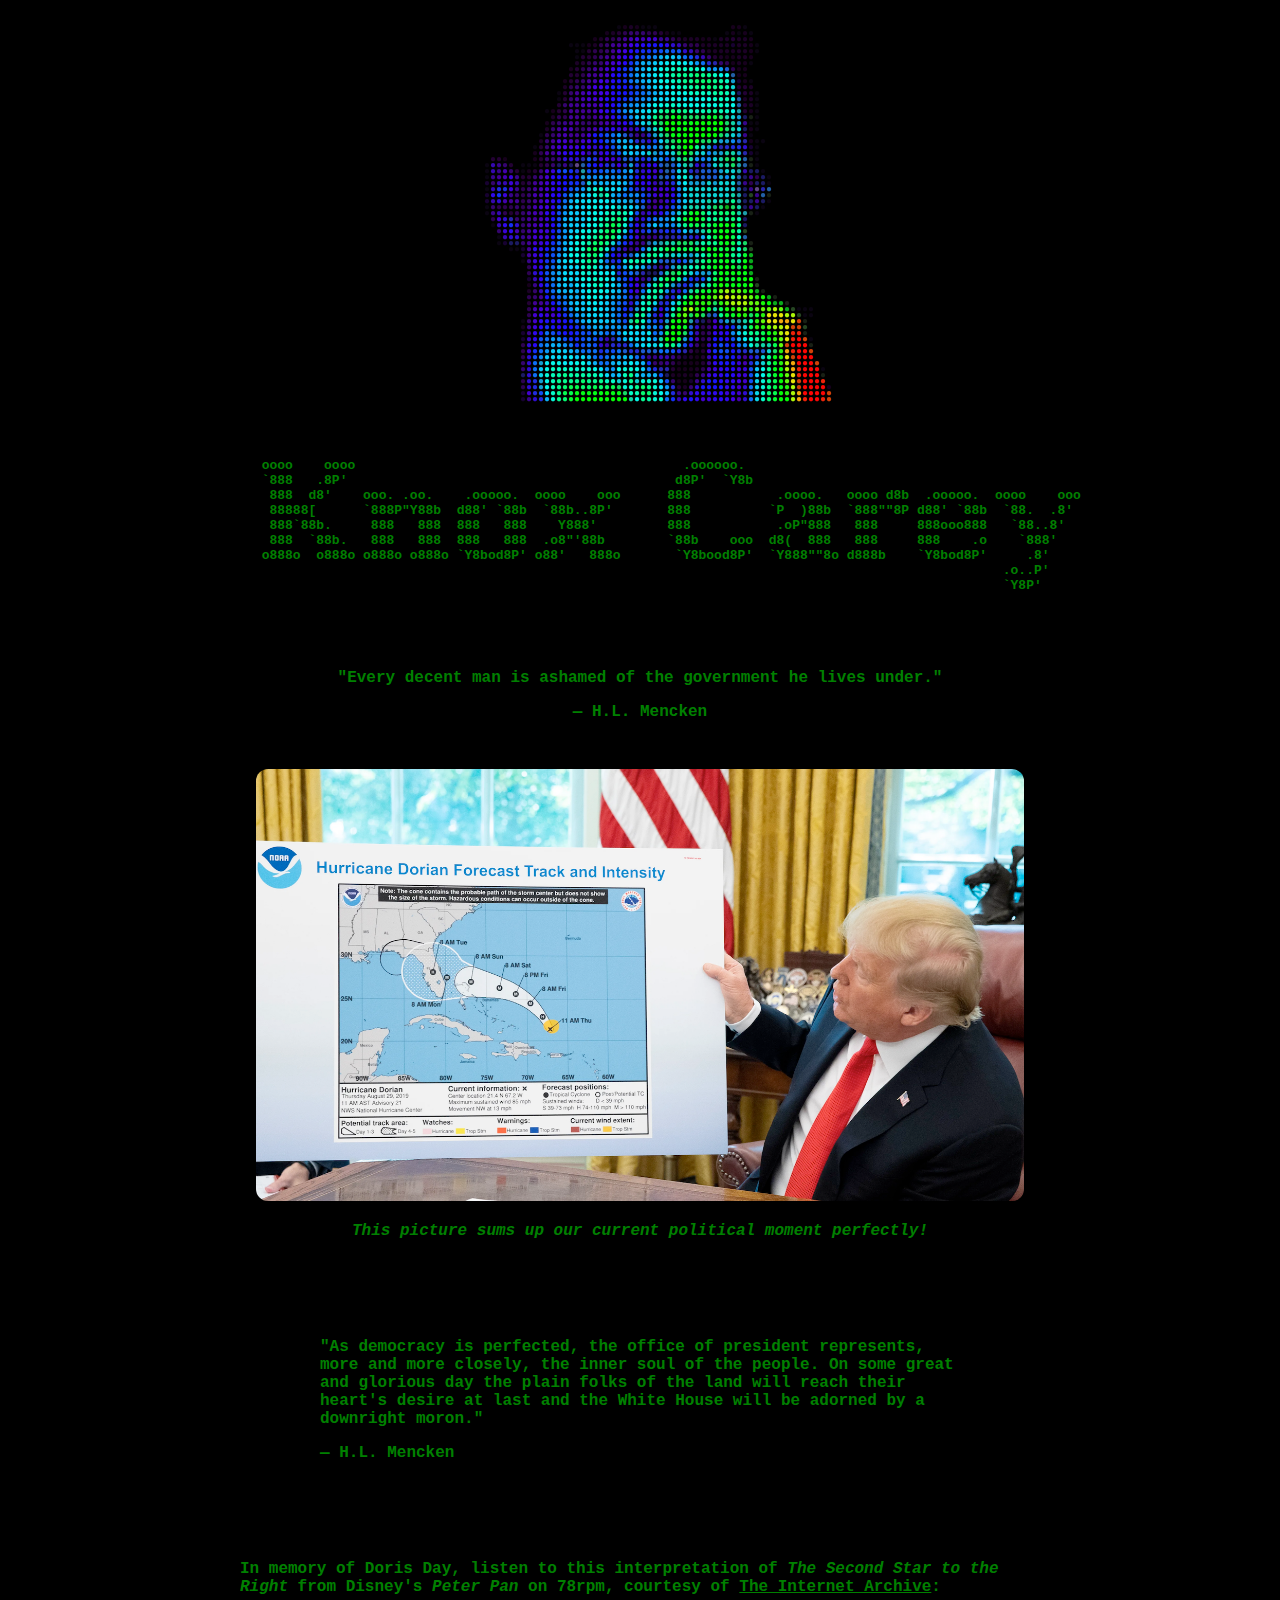
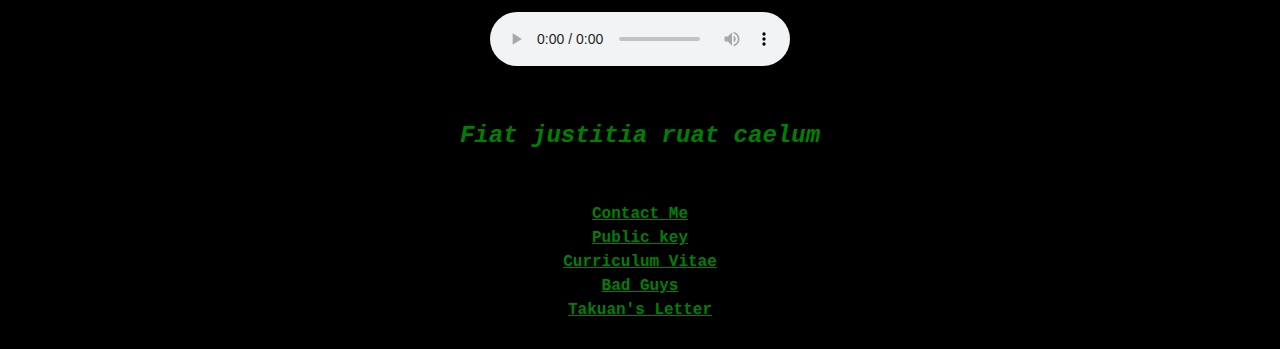
<file: index.html>
<!DOCTYPE html>
<html>
  <head>
    <title>Knox Carey</title>
    <meta name="description" content="Howdy! This is the homepage of William Knox Carey, coming to you live from a little server in the closet under the stairs in Mountain View, California." />
    <meta name="robots" content="index,follow" />
    <meta http-equiv="Content-Type" content="text/html; charset=utf-8"/>
    <script type="text/javascript">
      function getPixels(t){var e=document.createElement("canvas"),n=e.getContext("2d");return e.width=t.width,e.height=t.height,n.drawImage(t,0,0),n.getImageData(0,0,t.width,t.height).data}function renderAsText(t,e,n,i,r,a,h,g){var c=e.getContext("2d");c.font=n;var d=e.width=r*h;e.height=a*g;for(var o=0,f=0,l=0;o<t.length;f+=h)f>=d&&(l+=g,f=0),c.fillStyle=["rgba(",t[o++],",",t[o++],",",t[o++],",",t[o++],")"].join(""),c.fillText(i,f,l)}function imageToText(t,e,n,i,r,a){renderAsText(getPixels(t),e,n,i,t.width,t.height,r,a)}function contact(){var t=cc("`cdm5`cdmXVgZn#Xdb",11);return t}function cc(t,e){var n="";for(i=0;i<t.length;i++)n+=String.fromCharCode(t.charCodeAt(i)+e);return n}
    </script>
    <style type="text/css">
      body {background-color: black; color: green; font-family: "Courier"; font-weight: bold; display: flex; flex-direction: column; align-items: center; flex-wrap: wrap;}
      body div {padding: 1rem 0;}
      .quote {max-width: 50rem;}
      .quote .author {text-align: center;}
      .tweet img {border-radius: 12px;}
      .links a {display: block; text-align: center; height: 1.5rem;}
      a {color: inherit;}
      audio {display: block; margin-left: auto; margin-right: auto;}
    </style>
  </head>

  <body>
      <div>
	<canvas height="384" width="384">
	  <h1>Knox Carey</h1>
	  <img onload="imageToText(this,this.parentElement,'0.6em Courier','\u25cf',6,6);" src="[data-uri]" alt="Knox Carey" />
	</canvas>
      </div>

      <div>
	<pre>
	  oooo    oooo                                          .oooooo.
	  `888   .8P'                                          d8P'  `Y8b
	   888  d8'    ooo. .oo.    .ooooo.  oooo    ooo      888           .oooo.   oooo d8b  .ooooo.  oooo    ooo
	   88888[      `888P"Y88b  d88' `88b  `88b..8P'       888          `P  )88b  `888""8P d88' `88b  `88.  .8'  
	   888`88b.     888   888  888   888    Y888'         888           .oP"888   888     888ooo888   `88..8'
	   888  `88b.   888   888  888   888  .o8"'88b        `88b    ooo  d8(  888   888     888    .o    `888'    
	  o888o  o888o o888o o888o `Y8bod8P' o88'   888o       `Y8bood8P'  `Y888""8o d888b    `Y8bod8P'     .8'     
                                                                                                         .o..P'      
                                                                                                         `Y8P'       
	</pre>
      </div>

      <div class="quote">
	<p>"Every decent man is ashamed of the government he lives under."</p>
	<p class="author"> &mdash; H.L. Mencken</p>
      </div>

      <!-- 
      <div class="tweet">
	<a href="https://twitter.com/realDonaldTrump/status/141604554855825408">
	  <img class="centered" src="images/TrumpIran.png" width="512"/>
	</a>
      </div>
      -->

      <div class="tweet">
	<a href="https://www.nytimes.com/2019/09/04/us/politics/trump-hurricane-alabama-sharpie.html">
	  <img class="centered" src="images/Alabama.png" width="768"/>
	</a>
	<p style="text-align:center;"><i>This picture sums up our current political moment perfectly!</i></p>
      </div>

      <br/>

      <div>
	<div style="max-width: 40rem;">
	  <p>"As democracy is perfected, the office of president represents, more and more closely, the inner soul of the people. On some great and glorious day the plain folks of the land will reach their heart's desire at last and the White House will be adorned by a downright moron."</p>
	  <p> &mdash; H.L. Mencken</p>
	</div>
      </div>
      
      <br/>

      <div class="quote">
	<p>In memory of Doris Day, listen to this interpretation of <i>The Second Star to the Right</i> from Disney's <i>Peter Pan</i> on 78rpm, courtesy of <a href="https://archive.org/details/78_the-second-star-to-the-right_doris-day-paul-weston-and-his-orchestra-the-four-lads_gbia0013187a">The Internet Archive</a>:</p>
	<audio controls="controls" src="https://ia800802.us.archive.org/5/items/78_the-second-star-to-the-right_doris-day-paul-weston-and-his-orchestra-the-four-lads_gbia0013187a/_78_the-second-star-to-the-right_doris-day-paul-weston-and-his-orchestra-the-four-lads_gbia0013187a_01_2.0_CT_EQ.mp3">
          Your browser does not support the HTML5 Audio element.
	</audio>
      </div>
      

	  <div>
	    <p style="font-size: x-large;"><i>Fiat justitia ruat caelum</i></p>
	  </div>

	  <div class="links">
	    <a href="https://knoxcarey.com/contact.html">Contact Me</a>
	    <a href="https://knoxcarey.com/key.html">Public key</a>
	    <a href="https://knoxcarey.com/cv.html">Curriculum Vitae</a>
	    <a href="https://knoxcarey.com/geo/robinson.html">Bad Guys</a>
	    <a href="https://knoxcarey.com/takuan.html">Takuan's Letter</a>
	  </div>
  </body>
</html>
</file>
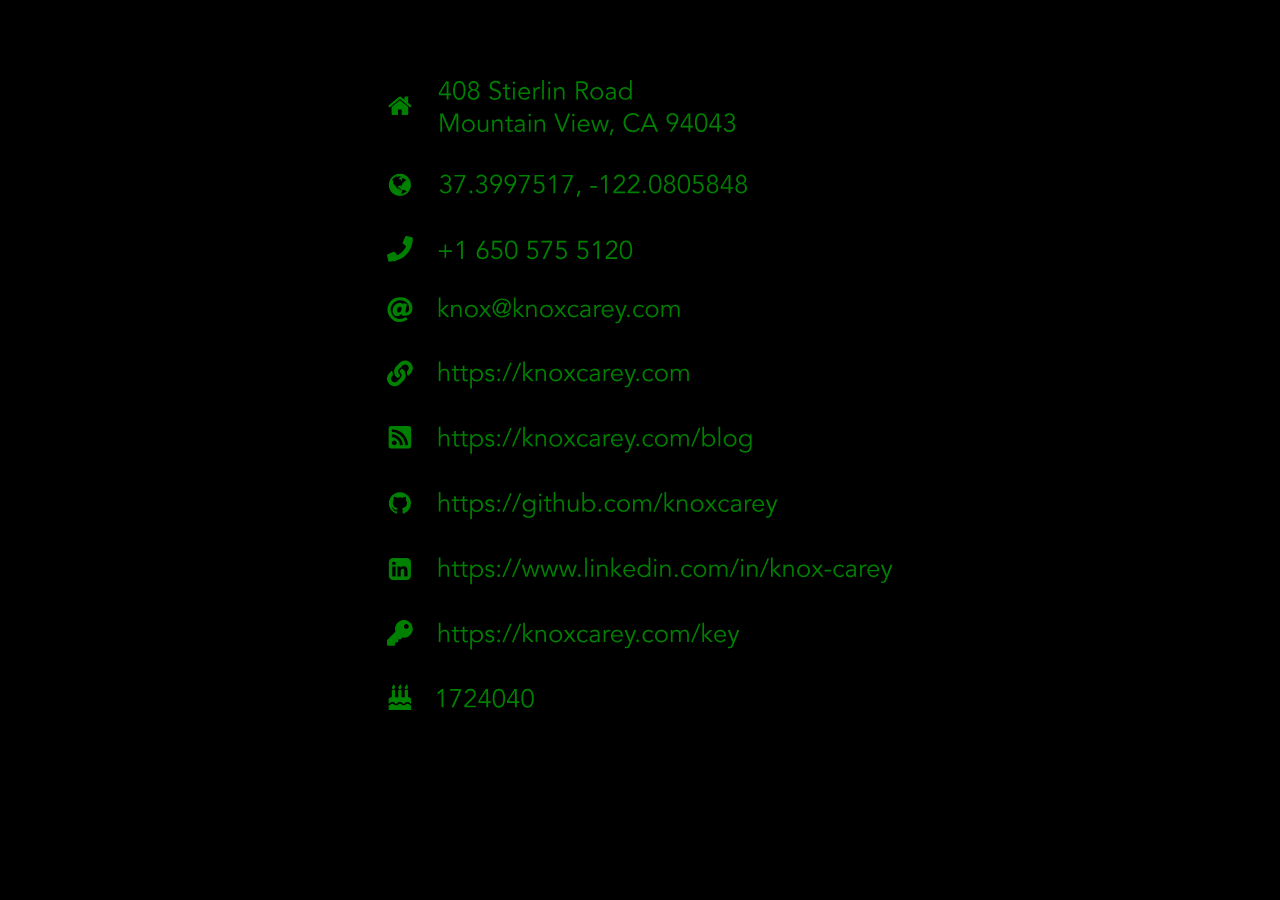
<file: contact.html>
<html>
  <head>
    <title>Knox Carey Contacts</title>
    <style>
      body {background-color: black;}
      #contacts {width: 40%; margin-left: auto; margin-right: auto; margin-top: 5rem;}
      svg {fill: green; fill-rule: nonzero;}
    </style>
  </head>

  <body>
    <div id="contacts">
      <svg viewBox="0 0 1961 2444" xmlns="http://www.w3.org/2000/svg" fill-rule="evenodd" clip-rule="evenodd" stroke-linejoin="round" stroke-miterlimit="1.41"><g fill-rule="nonzero"><path d="M231.42 12h-.2l-24.4 40.2h24.6V12zm7.2 40.2h10.2v6.6h-10.2v16.8h-7.2V58.8h-30.6v-8.2l28.6-45.8h9.2v47.4zM280.42 10.2c-3.87 0-6.92 1.04-9.15 3.1a19.6 19.6 0 0 0-5.05 7.7 37.56 37.56 0 0 0-2.15 9.8c-.3 3.47-.45 6.6-.45 9.4 0 2.8.15 5.94.45 9.4.3 3.47 1.02 6.74 2.15 9.8a19.46 19.46 0 0 0 5.05 7.7c2.23 2.07 5.28 3.1 9.15 3.1s6.92-1.03 9.15-3.1a19.44 19.44 0 0 0 5.05-7.7 37.34 37.34 0 0 0 2.15-9.8c.3-3.46.45-6.6.45-9.4 0-2.8-.15-5.93-.45-9.4a37.52 37.52 0 0 0-2.15-9.8 19.58 19.58 0 0 0-5.05-7.7c-2.23-2.06-5.28-3.1-9.15-3.1zm0-6.6c5.07 0 9.17 1.17 12.3 3.5a23.82 23.82 0 0 1 7.3 8.9 39.8 39.8 0 0 1 3.5 11.85c.6 4.3.9 8.42.9 12.35 0 3.94-.3 8.05-.9 12.35a39.8 39.8 0 0 1-3.5 11.85 23.74 23.74 0 0 1-7.3 8.9c-3.13 2.34-7.23 3.5-12.3 3.5s-9.17-1.16-12.3-3.5a23.76 23.76 0 0 1-7.3-8.9 39.83 39.83 0 0 1-3.5-11.85c-.6-4.3-.9-8.4-.9-12.35 0-3.93.3-8.05.9-12.35.6-4.3 1.77-8.25 3.5-11.85a23.84 23.84 0 0 1 7.3-8.9c3.13-2.33 7.23-3.5 12.3-3.5zM351.22 55.7c0-2.06-.37-3.98-1.1-5.75a14.1 14.1 0 0 0-3.05-4.6c-1.3-1.3-2.9-2.3-4.8-3.05-1.9-.73-3.98-1.1-6.25-1.1-2.33 0-4.43.37-6.3 1.1a13.8 13.8 0 0 0-4.75 3.05 14.12 14.12 0 0 0-3.05 4.6 14.9 14.9 0 0 0-1.1 5.75c0 2.07.37 4 1.1 5.75a13.66 13.66 0 0 0 7.8 7.65c1.87.74 3.97 1.1 6.3 1.1 2.27 0 4.35-.36 6.25-1.1a13.57 13.57 0 0 0 7.85-7.65 14.8 14.8 0 0 0 1.1-5.75zm-2.6-33c0-1.8-.32-3.46-.95-5a11.62 11.62 0 0 0-2.65-3.95 12.67 12.67 0 0 0-9-3.55 12.69 12.69 0 0 0-9 3.55 11.65 11.65 0 0 0-2.65 3.95 13 13 0 0 0-.95 5c0 1.8.32 3.47.95 5a11.56 11.56 0 0 0 2.65 3.95 12.85 12.85 0 0 0 9 3.55 12.85 12.85 0 0 0 9-3.55 11.53 11.53 0 0 0 2.65-3.95c.63-1.53.95-3.2.95-5zm-21.8 15.2a14.17 14.17 0 0 1-4.25-2.35 15.84 15.84 0 0 1-3.35-3.65 18.28 18.28 0 0 1-2.2-4.6c-.53-1.66-.8-3.4-.8-5.2a17.67 17.67 0 0 1 5.9-13.5c1.8-1.6 3.9-2.83 6.3-3.7 2.4-.86 4.93-1.3 7.6-1.3s5.2.44 7.6 1.3c2.4.87 4.5 2.1 6.3 3.7a17.65 17.65 0 0 1 5.9 13.5c0 1.8-.27 3.54-.8 5.2a18.2 18.2 0 0 1-2.2 4.6 15.81 15.81 0 0 1-3.35 3.65 14.15 14.15 0 0 1-4.25 2.35v.2c4 1.07 7.2 3.27 9.6 6.6 2.4 3.34 3.6 7.34 3.6 12 0 3.07-.62 5.84-1.85 8.3a20.28 20.28 0 0 1-4.9 6.35 21.2 21.2 0 0 1-7.1 4.05c-2.7.94-5.55 1.4-8.55 1.4-3 0-5.85-.46-8.55-1.4a21.21 21.21 0 0 1-7.1-4.05 20.31 20.31 0 0 1-4.9-6.35 18.28 18.28 0 0 1-1.85-8.3c0-4.66 1.2-8.66 3.6-12 2.4-3.33 5.6-5.53 9.6-6.6v-.2zM434.72 16.5c-3.13-4.6-7.7-6.9-13.7-6.9-1.87 0-3.7.25-5.5.75-1.8.5-3.42 1.27-4.85 2.3a11.58 11.58 0 0 0-3.45 4 12.12 12.12 0 0 0-1.3 5.75c0 3.2.9 5.7 2.7 7.45a21.26 21.26 0 0 0 6.7 4.35 73.22 73.22 0 0 0 8.75 3.05c3.17.9 6.08 2.1 8.75 3.6s4.9 3.5 6.7 5.95c1.8 2.47 2.7 5.84 2.7 10.1 0 3.2-.68 6.1-2.05 8.65a19.8 19.8 0 0 1-5.4 6.45 25.11 25.11 0 0 1-7.5 4 25.8 25.8 0 0 1-8.35 1.4c-4.33 0-8.45-.8-12.35-2.45a23.43 23.43 0 0 1-9.95-8.05l6.5-4.7a17.16 17.16 0 0 0 6.4 6.25 19.15 19.15 0 0 0 9.7 2.35c1.8 0 3.6-.28 5.4-.85 1.8-.56 3.42-1.4 4.85-2.5a13.82 13.82 0 0 0 3.55-4.05 10.7 10.7 0 0 0 1.4-5.5c0-2.46-.52-4.5-1.55-6.15a13.4 13.4 0 0 0-4.1-4.1 26.22 26.22 0 0 0-5.8-2.75c-2.17-.73-4.4-1.46-6.7-2.2a70.12 70.12 0 0 1-6.7-2.5 22.85 22.85 0 0 1-5.8-3.55 15.85 15.85 0 0 1-4.1-5.4c-1.03-2.16-1.55-4.88-1.55-8.15 0-3.4.65-6.36 1.95-8.9a18.53 18.53 0 0 1 5.2-6.3 22.26 22.26 0 0 1 7.35-3.7c2.73-.8 5.53-1.2 8.4-1.2 4 0 7.63.64 10.9 1.9 3.27 1.27 6.3 3.5 9.1 6.7l-6.3 4.9zM478.62 34.8h-13.5v27.6c0 1.74.17 3.15.5 4.25a6 6 0 0 0 1.4 2.55 4.8 4.8 0 0 0 2.15 1.25c.83.24 1.75.35 2.75.35a15.65 15.65 0 0 0 6.8-1.8l.3 6.1c-2.47 1.14-5.43 1.7-8.9 1.7-1.27 0-2.58-.16-3.95-.5a9.2 9.2 0 0 1-3.75-1.9 10.45 10.45 0 0 1-2.8-3.8c-.73-1.6-1.1-3.7-1.1-6.3V34.8h-9.9v-6h9.9V15.6h6.6v13.2h13.5v6zM497.22 10.8c0 1.4-.5 2.55-1.5 3.45-1 .9-2.1 1.35-3.3 1.35-1.2 0-2.3-.45-3.3-1.35-1-.9-1.5-2.05-1.5-3.45 0-1.4.5-2.55 1.5-3.45 1-.9 2.1-1.35 3.3-1.35 1.2 0 2.3.45 3.3 1.35 1 .9 1.5 2.05 1.5 3.45zm-1.5 64.8h-6.6V28.8h6.6v46.8zM548.02 48.6c0-4.46-1.33-8.08-4-10.85-2.67-2.76-6.4-4.15-11.2-4.15-2.13 0-4.2.42-6.2 1.25-2 .84-3.75 1.95-5.25 3.35-1.5 1.4-2.7 3-3.6 4.8-.9 1.8-1.35 3.67-1.35 5.6h31.6zm-31.8 5.4a20 20 0 0 0 1.7 6.6 17.42 17.42 0 0 0 9 8.9c2 .87 4.17 1.3 6.5 1.3 3.53 0 6.58-.8 9.15-2.45a18.2 18.2 0 0 0 5.85-5.65l5.1 4.2c-2.8 3.54-5.88 6.07-9.25 7.6a25.76 25.76 0 0 1-10.85 2.3c-3.47 0-6.68-.6-9.65-1.85a22.57 22.57 0 0 1-7.65-5.15 24.42 24.42 0 0 1-5.05-7.8 25.5 25.5 0 0 1-1.85-9.8c0-3.53.6-6.8 1.8-9.8a23.1 23.1 0 0 1 21.8-14.8c3.53 0 6.7.64 9.5 1.9a21.13 21.13 0 0 1 7.05 5.05c1.9 2.1 3.35 4.57 4.35 7.4 1 2.84 1.5 5.85 1.5 9.05v3h-39zM567.92 43.4c0-2.06-.05-4.16-.15-6.3-.1-2.13-.18-4.9-.25-8.3h6.5v8.7h.2a14.75 14.75 0 0 1 2-3.65 15.66 15.66 0 0 1 7.45-5.4c1.63-.56 3.48-.85 5.55-.85 1.87 0 3.5.2 4.9.6l-1.3 6.5c-.87-.33-2.13-.5-3.8-.5-2.53 0-4.7.5-6.5 1.45-1.8.97-3.3 2.2-4.5 3.7a16.12 16.12 0 0 0-3.5 9.85v26.4h-6.6V43.4zM601.92 0h6.6v75.6h-6.6zM634.02 10.8c0 1.4-.5 2.55-1.5 3.45-1 .9-2.1 1.35-3.3 1.35-1.2 0-2.3-.45-3.3-1.35-1-.9-1.5-2.05-1.5-3.45 0-1.4.5-2.55 1.5-3.45 1-.9 2.1-1.35 3.3-1.35 1.2 0 2.3.45 3.3 1.35 1 .9 1.5 2.05 1.5 3.45zm-1.5 64.8h-6.6V28.8h6.6v46.8zM654.72 28.8c.13 1.27.21 2.52.25 3.75.03 1.24.05 2.5.05 3.75h.2a15.34 15.34 0 0 1 2.8-3.5 18.72 18.72 0 0 1 3.8-2.75c1.4-.76 2.88-1.36 4.45-1.8 1.56-.43 3.11-.65 4.65-.65 6 0 10.43 1.6 13.3 4.75 2.86 3.17 4.3 7.7 4.3 13.55v29.7h-6.6V49.7c0-5.2-.9-9.18-2.7-11.95-1.8-2.76-5.14-4.15-10-4.15-.34 0-1.27.14-2.8.4-1.54.27-3.15 1-4.85 2.2-1.7 1.2-3.22 3-4.55 5.4-1.34 2.4-2 5.74-2 10v24h-6.6V39.1c0-1.26-.05-2.86-.15-4.8-.1-1.93-.22-3.76-.35-5.5h6.8zM741.42 36.1h12.8c3.2 0 5.91-.33 8.15-1a15.12 15.12 0 0 0 5.35-2.65 9.7 9.7 0 0 0 2.9-3.9c.6-1.5.9-3.1.9-4.85 0-1.66-.3-3.25-.9-4.75-.6-1.5-1.57-2.8-2.9-3.95a14.33 14.33 0 0 0-5.35-2.65 30.4 30.4 0 0 0-8.15-.95h-12.8v24.7zm0 39.5h-7.2V4.8h21.8c7.2 0 12.88 1.57 17.05 4.7 4.16 3.14 6.25 7.87 6.25 14.2 0 4.94-1.55 9.1-4.65 12.45-3.1 3.37-7.59 5.32-13.45 5.85l20.4 33.6h-8.8l-19.4-32.9h-12v32.9zM831.22 52.2c0-2.6-.42-5.03-1.25-7.3a17.81 17.81 0 0 0-3.55-5.9 16.95 16.95 0 0 0-12.9-5.4c-2.74 0-5.19.5-7.35 1.45-2.17.97-4 2.3-5.5 3.95a18.04 18.04 0 0 0-3.5 5.9 20.85 20.85 0 0 0-1.25 7.3c0 2.6.41 5.04 1.25 7.3.83 2.27 2 4.24 3.5 5.9a15.98 15.98 0 0 0 5.5 3.95c2.16.97 4.61 1.45 7.35 1.45 2.73 0 5.18-.48 7.35-1.45a16.67 16.67 0 0 0 9.1-9.85c.83-2.26 1.25-4.7 1.25-7.3zm7.2 0c0 3.54-.62 6.8-1.85 9.8-1.24 3-2.95 5.6-5.15 7.8a23.44 23.44 0 0 1-7.85 5.15 26.37 26.37 0 0 1-10.05 1.85c-3.6 0-6.92-.6-9.95-1.85a23.34 23.34 0 0 1-13-12.95c-1.24-3-1.85-6.26-1.85-9.8 0-3.53.61-6.8 1.85-9.8 1.23-3 2.95-5.6 5.15-7.8s4.81-3.9 7.85-5.15a26.22 26.22 0 0 1 9.95-1.85c3.66 0 7.01.62 10.05 1.85a23.59 23.59 0 0 1 7.85 5.15c2.2 2.2 3.91 4.8 5.15 7.8a25.6 25.6 0 0 1 1.85 9.8zM877.02 52.3c-1.67 0-3.75.1-6.25.25-2.5.17-4.9.57-7.2 1.2-2.3.64-4.27 1.62-5.9 2.95a6.7 6.7 0 0 0-2.45 5.5c0 1.54.31 2.85.95 3.95.63 1.1 1.48 2 2.55 2.7 1.06.7 2.25 1.2 3.55 1.5 1.3.3 2.61.45 3.95.45 2.4 0 4.48-.4 6.25-1.2 1.76-.8 3.25-1.88 4.45-3.25a12.93 12.93 0 0 0 2.65-4.8c.56-1.83.85-3.78.85-5.85v-3.4h-3.4zm3.4-5.4v-1.2c0-8.06-4-12.1-12-12.1a20.69 20.69 0 0 0-14.3 5.5l-4-4.7c4.4-4.53 11-6.8 19.8-6.8 2.26 0 4.45.34 6.55 1a15 15 0 0 1 5.45 3.05 15.36 15.36 0 0 1 3.7 5.15c.93 2.07 1.4 4.54 1.4 7.4v20.9c0 1.8.08 3.7.25 5.65.16 1.97.35 3.6.55 4.85h-6.4c-.2-1.13-.35-2.36-.45-3.7-.1-1.33-.15-2.63-.15-3.9h-.2c-1.94 3.14-4.22 5.4-6.85 6.75-2.64 1.37-5.85 2.05-9.65 2.05-2.07 0-4.07-.28-6-.85a15.07 15.07 0 0 1-5.15-2.6 12.53 12.53 0 0 1-4.95-10.25c0-3.8.98-6.78 2.95-8.95a18.08 18.08 0 0 1 7.4-4.85 36.79 36.79 0 0 1 9.5-2c3.36-.26 6.45-.4 9.25-.4h3.3zM906.32 52.2c0 2.6.41 5.04 1.25 7.3a17.3 17.3 0 0 0 3.55 5.9 16.47 16.47 0 0 0 5.55 3.95c2.16.97 4.61 1.45 7.35 1.45a19 19 0 0 0 7.45-1.45 17.97 17.97 0 0 0 9.85-9.85c.93-2.26 1.4-4.7 1.4-7.3 0-2.6-.47-5.03-1.4-7.3a18.18 18.18 0 0 0-3.9-5.9 18.58 18.58 0 0 0-5.95-3.95 19.18 19.18 0 0 0-7.45-1.45c-2.74 0-5.19.5-7.35 1.45a16.75 16.75 0 0 0-9.1 9.85 20.85 20.85 0 0 0-1.25 7.3zm42.7 23.4h-6.6v-7.8h-.2a17.31 17.31 0 0 1-3.8 4.1c-1.47 1.14-3 2.07-4.6 2.8-1.6.74-3.25 1.27-4.95 1.6a26.3 26.3 0 0 1-14.9-1.35 23.34 23.34 0 0 1-13-12.95c-1.24-3-1.85-6.26-1.85-9.8 0-3.53.61-6.8 1.85-9.8 1.23-3 2.95-5.6 5.15-7.8s4.81-3.9 7.85-5.15a26.49 26.49 0 0 1 14.9-1.35 22.52 22.52 0 0 1 9.55 4.4 17.5 17.5 0 0 1 3.8 4.1h.2V0h6.6v75.6zM241.52 187.4l23.9-57.6h11v70.8h-7.2v-61.2h-.2l-25.6 61.2h-3.8l-25.6-61.2h-.2v61.2h-7.2v-70.8h11l23.9 57.6zM333.32 177.2c0-2.6-.42-5.03-1.25-7.3a16.8 16.8 0 0 0-9.1-9.85 17.96 17.96 0 0 0-7.35-1.45c-2.73 0-5.18.5-7.35 1.45-2.17.97-4 2.3-5.5 3.95a18.11 18.11 0 0 0-3.5 5.9 21.01 21.01 0 0 0-1.25 7.3c0 2.6.42 5.04 1.25 7.3.83 2.27 2 4.24 3.5 5.9a16.01 16.01 0 0 0 5.5 3.95 17.8 17.8 0 0 0 7.35 1.45c2.73 0 5.18-.48 7.35-1.45a16.53 16.53 0 0 0 5.55-3.95 17.44 17.44 0 0 0 3.55-5.9c.83-2.26 1.25-4.7 1.25-7.3zm7.2 0c0 3.54-.62 6.8-1.85 9.8-1.23 3-2.95 5.6-5.15 7.8a23.4 23.4 0 0 1-7.85 5.15 26.32 26.32 0 0 1-10.05 1.85c-3.6 0-6.92-.6-9.95-1.85a23.4 23.4 0 0 1-7.85-5.15c-2.2-2.2-3.92-4.8-5.15-7.8a25.5 25.5 0 0 1-1.85-9.8c0-3.53.62-6.8 1.85-9.8 1.23-3 2.95-5.6 5.15-7.8s4.82-3.9 7.85-5.15a26.24 26.24 0 0 1 9.95-1.85c3.67 0 7.02.62 10.05 1.85a23.55 23.55 0 0 1 7.85 5.15c2.2 2.2 3.92 4.8 5.15 7.8 1.23 3 1.85 6.27 1.85 9.8zM386.32 200.6a48.33 48.33 0 0 1-.25-3.75c-.03-1.23-.05-2.48-.05-3.75h-.2a15.15 15.15 0 0 1-2.8 3.5 18.07 18.07 0 0 1-3.8 2.75 20.4 20.4 0 0 1-4.45 1.8c-1.57.44-3.12.65-4.65.65-6 0-10.43-1.58-13.3-4.75-2.87-3.16-4.3-7.68-4.3-13.55v-29.7h6.6v25.9c0 2.6.2 4.9.6 6.9.4 2 1.08 3.7 2.05 5.05a8.99 8.99 0 0 0 3.9 3.1c1.63.7 3.68 1.05 6.15 1.05.33 0 1.27-.13 2.8-.4 1.53-.26 3.15-1 4.85-2.2 1.7-1.2 3.22-3 4.55-5.4 1.33-2.4 2-5.73 2-10v-24h6.6v36.5c0 1.27.05 2.87.15 4.8.1 1.94.22 3.77.35 5.5h-6.8zM414.42 153.8a48 48 0 0 1 .25 3.75c.03 1.24.05 2.5.05 3.75h.2a15.64 15.64 0 0 1 2.8-3.5 18.84 18.84 0 0 1 3.8-2.75c1.4-.76 2.88-1.36 4.45-1.8 1.57-.43 3.12-.65 4.65-.65 6 0 10.43 1.6 13.3 4.75 2.87 3.17 4.3 7.7 4.3 13.55v29.7h-6.6v-25.9c0-5.2-.9-9.18-2.7-11.95-1.8-2.76-5.13-4.15-10-4.15-.33 0-1.27.14-2.8.4-1.53.27-3.15 1-4.85 2.2-1.7 1.2-3.22 3-4.55 5.4-1.33 2.4-2 5.74-2 10v24h-6.6v-36.5c0-1.26-.05-2.86-.15-4.8-.1-1.93-.22-3.76-.35-5.5h6.8zM487.92 159.8h-13.5v27.6c0 1.74.17 3.15.5 4.25a6 6 0 0 0 1.4 2.55 4.8 4.8 0 0 0 2.15 1.25c.83.24 1.75.35 2.75.35a15.65 15.65 0 0 0 6.8-1.8l.3 6.1c-2.47 1.14-5.43 1.7-8.9 1.7-1.27 0-2.58-.16-3.95-.5a9.2 9.2 0 0 1-3.75-1.9 10.45 10.45 0 0 1-2.8-3.8c-.73-1.6-1.1-3.7-1.1-6.3v-29.5h-9.9v-6h9.9v-13.2h6.6v13.2h13.5v6zM523.52 177.3c-1.67 0-3.75.1-6.25.25-2.5.17-4.9.57-7.2 1.2a16 16 0 0 0-5.9 2.95 6.73 6.73 0 0 0-2.45 5.5c0 1.54.32 2.85.95 3.95.63 1.1 1.48 2 2.55 2.7 1.07.7 2.25 1.2 3.55 1.5 1.3.3 2.62.45 3.95.45 2.4 0 4.48-.4 6.25-1.2 1.77-.8 3.25-1.88 4.45-3.25a12.88 12.88 0 0 0 2.65-4.8c.57-1.83.85-3.78.85-5.85v-3.4h-3.4zm3.4-5.4v-1.2c0-8.06-4-12.1-12-12.1a20.7 20.7 0 0 0-14.3 5.5l-4-4.7c4.4-4.53 11-6.8 19.8-6.8 2.27 0 4.45.34 6.55 1 2.1.67 3.92 1.7 5.45 3.05a15.2 15.2 0 0 1 3.7 5.15 17.9 17.9 0 0 1 1.4 7.4v20.9c0 1.8.08 3.7.25 5.65.17 1.97.35 3.6.55 4.85h-6.4c-.2-1.13-.35-2.36-.45-3.7-.1-1.33-.15-2.63-.15-3.9h-.2c-1.93 3.14-4.22 5.4-6.85 6.75-2.63 1.37-5.85 2.05-9.65 2.05a21.1 21.1 0 0 1-6-.85 15.13 15.13 0 0 1-5.15-2.6 12.53 12.53 0 0 1-4.95-10.25c0-3.8.98-6.78 2.95-8.95a18.15 18.15 0 0 1 7.4-4.85 36.88 36.88 0 0 1 9.5-2c3.37-.26 6.45-.4 9.25-.4h3.3zM558.42 135.8c0 1.4-.5 2.55-1.5 3.45-1 .9-2.1 1.35-3.3 1.35-1.2 0-2.3-.45-3.3-1.35-1-.9-1.5-2.05-1.5-3.45 0-1.4.5-2.55 1.5-3.45 1-.9 2.1-1.35 3.3-1.35 1.2 0 2.3.45 3.3 1.35 1 .9 1.5 2.05 1.5 3.45zm-1.5 64.8h-6.6v-46.8h6.6v46.8zM579.12 153.8a48 48 0 0 1 .25 3.75c.03 1.24.05 2.5.05 3.75h.2a15.64 15.64 0 0 1 2.8-3.5 18.84 18.84 0 0 1 3.8-2.75c1.4-.76 2.88-1.36 4.45-1.8 1.57-.43 3.12-.65 4.65-.65 6 0 10.43 1.6 13.3 4.75 2.87 3.17 4.3 7.7 4.3 13.55v29.7h-6.6v-25.9c0-5.2-.9-9.18-2.7-11.95-1.8-2.76-5.13-4.15-10-4.15-.33 0-1.27.14-2.8.4-1.53.27-3.15 1-4.85 2.2-1.7 1.2-3.22 3-4.55 5.4-1.33 2.4-2 5.74-2 10v24h-6.6v-36.5c0-1.26-.05-2.86-.15-4.8-.1-1.93-.22-3.76-.35-5.5h6.8zM679.22 189.8h.2l23.2-60h7.8l-27.6 70.8h-7.2l-26.9-70.8h8l22.5 60zM727.52 135.8c0 1.4-.5 2.55-1.5 3.45-1 .9-2.1 1.35-3.3 1.35-1.2 0-2.3-.45-3.3-1.35-1-.9-1.5-2.05-1.5-3.45 0-1.4.5-2.55 1.5-3.45 1-.9 2.1-1.35 3.3-1.35 1.2 0 2.3.45 3.3 1.35 1 .9 1.5 2.05 1.5 3.45zm-1.5 64.8h-6.6v-46.8h6.6v46.8zM778.32 173.6c0-4.46-1.34-8.08-4-10.85-2.67-2.76-6.4-4.15-11.2-4.15a16 16 0 0 0-6.2 1.25c-2 .84-3.75 1.95-5.25 3.35-1.5 1.4-2.7 3-3.6 4.8-.9 1.8-1.35 3.67-1.35 5.6h31.6zm-31.8 5.4c.2 2.34.76 4.54 1.7 6.6a17.23 17.23 0 0 0 9 8.9c2 .87 4.16 1.3 6.5 1.3 3.53 0 6.58-.8 9.15-2.45a18.34 18.34 0 0 0 5.85-5.65l5.1 4.2c-2.8 3.54-5.89 6.07-9.25 7.6a25.8 25.8 0 0 1-10.85 2.3c-3.47 0-6.69-.6-9.65-1.85a22.5 22.5 0 0 1-7.65-5.15 24.23 24.23 0 0 1-5.05-7.8c-1.24-3-1.85-6.26-1.85-9.8 0-3.53.6-6.8 1.8-9.8a23.02 23.02 0 0 1 21.8-14.8c3.53 0 6.7.64 9.5 1.9a21.13 21.13 0 0 1 7.05 5.05c1.9 2.1 3.35 4.57 4.35 7.4 1 2.84 1.5 5.85 1.5 9.05v3h-39zM799.52 153.8l10.8 38h.2l12.5-38h6.8l12.5 38h.2l10.8-38h7.8l-14.8 46.8h-7.4l-12.4-38.4h-.2l-12.4 38.4h-7.4l-14.8-46.8h7.8zM870.22 214.6h-6.7l6.7-23.5h8.1l-8.1 23.5zM980.52 189.4a27.68 27.68 0 0 1-10.5 9.25 34.1 34.1 0 0 1-15.7 3.75c-5.27 0-10.15-.93-14.65-2.8a35.58 35.58 0 0 1-11.7-7.75 35.39 35.39 0 0 1-7.75-11.75 38.69 38.69 0 0 1-2.8-14.9c0-5.4.93-10.36 2.8-14.9a35.49 35.49 0 0 1 7.75-11.75c3.3-3.3 7.2-5.88 11.7-7.75 4.5-1.86 9.38-2.8 14.65-2.8 4.4 0 8.8.87 13.2 2.6 4.4 1.74 8.16 4.6 11.3 8.6l-6.3 4.7a17.9 17.9 0 0 0-3-3.4 22.31 22.31 0 0 0-4.35-3 28.2 28.2 0 0 0-5.25-2.1c-1.87-.53-3.74-.8-5.6-.8-4.54 0-8.6.84-12.2 2.5a27.74 27.74 0 0 0-9.15 6.7 29.42 29.42 0 0 0-5.75 9.75c-1.34 3.7-2 7.6-2 11.65 0 4.07.66 7.95 2 11.65a29.42 29.42 0 0 0 5.75 9.75 27.6 27.6 0 0 0 9.15 6.7c3.6 1.67 7.66 2.5 12.2 2.5 1.86 0 3.71-.16 5.55-.5a23 23 0 0 0 5.4-1.7c1.76-.8 3.43-1.88 5-3.25a24.26 24.26 0 0 0 4.35-5.15l5.9 4.2zM1001.92 175.4h30.7l-15.3-37.2-15.4 37.2zm-10.5 25.2h-8.4l30.8-70.8h7l30.8 70.8h-8.4l-7.8-18.6h-36.2l-7.8 18.6zM1123.02 150.5c0-2.26-.39-4.33-1.15-6.2a13.92 13.92 0 0 0-3.25-4.8 15.53 15.53 0 0 0-5-3.15 17.39 17.39 0 0 0-6.4-1.15c-2.34 0-4.47.4-6.4 1.15-1.94.77-3.6 1.82-5 3.15a13.79 13.79 0 0 0-3.25 4.8 16.15 16.15 0 0 0-1.15 6.2c0 2.27.38 4.34 1.15 6.2a14.08 14.08 0 0 0 8.25 8c1.93.74 4.06 1.1 6.4 1.1 2.33 0 4.46-.36 6.4-1.1a14.28 14.28 0 0 0 8.25-8 16.26 16.26 0 0 0 1.15-6.2zm-7.2 19.7l-.2-.2c-1.14.8-2.65 1.4-4.55 1.8-1.9.4-3.65.6-5.25.6-3.07 0-5.92-.55-8.55-1.65a20.74 20.74 0 0 1-11.4-11.45 22.84 22.84 0 0 1-1.65-8.8c0-3.26.56-6.23 1.7-8.9a20.13 20.13 0 0 1 4.8-6.9 22.08 22.08 0 0 1 7.3-4.5c2.8-1.06 5.86-1.6 9.2-1.6 3.33 0 6.4.54 9.2 1.6a22.19 22.19 0 0 1 7.3 4.5 20.4 20.4 0 0 1 4.8 6.9 22.63 22.63 0 0 1 1.7 8.9c0 3.94-.59 7.37-1.75 10.3a58.86 58.86 0 0 1-4.35 8.7l-19.1 31.1h-8.5l19.3-30.4zM1169.42 137h-.2l-24.4 40.2h24.6V137zm7.2 40.2h10.2v6.6h-10.2v16.8h-7.2v-16.8h-30.6v-8.2l28.6-45.8h9.2v47.4zM1218.42 135.2c-3.87 0-6.92 1.04-9.15 3.1a19.48 19.48 0 0 0-5.05 7.7 37.28 37.28 0 0 0-2.15 9.8c-.3 3.47-.45 6.6-.45 9.4 0 2.8.15 5.94.45 9.4a37.1 37.1 0 0 0 2.15 9.8 19.34 19.34 0 0 0 5.05 7.7c2.23 2.07 5.28 3.1 9.15 3.1 3.86 0 6.91-1.03 9.15-3.1a19.56 19.56 0 0 0 5.05-7.7 37.5 37.5 0 0 0 2.15-9.8c.3-3.46.45-6.6.45-9.4 0-2.8-.15-5.93-.45-9.4a37.68 37.68 0 0 0-2.15-9.8 19.7 19.7 0 0 0-5.05-7.7c-2.24-2.06-5.29-3.1-9.15-3.1zm0-6.6c5.06 0 9.16 1.17 12.3 3.5a23.92 23.92 0 0 1 7.3 8.9c1.73 3.6 2.9 7.55 3.5 11.85.6 4.3.9 8.42.9 12.35 0 3.94-.3 8.05-.9 12.35-.6 4.3-1.77 8.25-3.5 11.85a23.84 23.84 0 0 1-7.3 8.9c-3.14 2.34-7.24 3.5-12.3 3.5-5.07 0-9.17-1.16-12.3-3.5a23.65 23.65 0 0 1-7.3-8.9 39.63 39.63 0 0 1-3.5-11.85c-.6-4.3-.9-8.4-.9-12.35 0-3.93.3-8.05.9-12.35.6-4.3 1.76-8.25 3.5-11.85a23.73 23.73 0 0 1 7.3-8.9c3.13-2.33 7.23-3.5 12.3-3.5zM1280.62 137h-.2l-24.4 40.2h24.6V137zm7.2 40.2h10.2v6.6h-10.2v16.8h-7.2v-16.8h-30.6v-8.2l28.6-45.8h9.2v47.4zM1322.22 160.2h3.7c2.06 0 4.05-.23 5.95-.7 1.9-.46 3.55-1.2 4.95-2.25a11.12 11.12 0 0 0 3.35-4.05 13.3 13.3 0 0 0 1.25-6c0-3.8-1.15-6.75-3.45-8.85-2.3-2.1-5.52-3.15-9.65-3.15-3 0-5.64.67-7.9 2a15.63 15.63 0 0 0-5.6 5.8l-6.3-3.2c2.13-3.8 4.85-6.6 8.15-8.45a23.2 23.2 0 0 1 11.45-2.75c2.8 0 5.43.4 7.9 1.2 2.46.8 4.63 2 6.5 3.55a17.2 17.2 0 0 1 6.1 13.65c0 1.94-.32 3.77-.95 5.5-.64 1.74-1.5 3.3-2.6 4.7a18.27 18.27 0 0 1-8.45 6l.3.2c2 .4 3.83 1.15 5.5 2.25 1.66 1.1 3.1 2.45 4.3 4.05 1.2 1.6 2.13 3.4 2.8 5.4.66 2 1 4.1 1 6.3 0 3.27-.6 6.17-1.8 8.7a18.65 18.65 0 0 1-4.9 6.4 21.52 21.52 0 0 1-7.2 3.95 27.7 27.7 0 0 1-8.7 1.35c-5.2 0-9.74-1.13-13.6-3.4-3.87-2.26-6.77-5.9-8.7-10.9l7.6-2.3c1.2 3.4 2.98 5.92 5.35 7.55 2.36 1.64 5.68 2.45 9.95 2.45 2 0 3.9-.33 5.7-1 1.8-.66 3.38-1.6 4.75-2.85a13.04 13.04 0 0 0 3.2-4.45 14.02 14.02 0 0 0 1.15-5.7c0-2.66-.5-4.9-1.5-6.75-1-1.83-2.34-3.3-4-4.45a17.01 17.01 0 0 0-5.75-2.45c-2.17-.5-4.42-.75-6.75-.75h-3.1v-6.6z"/></g><g fill-rule="nonzero"><path d="M229.32 660.82h22.5v6h-22.5v22.5h-6v-22.5h-22.5v-6h22.5v-22.5h6v22.5zM294.42 694.12h-7.2v-61.8l-12.7 11.2-4.5-5.4 18-14.8h6.4v70.8zM355.02 673.42c0 2.27.38 4.34 1.15 6.2a14.18 14.18 0 0 0 8.25 8c1.93.74 4.07 1.1 6.4 1.1s4.47-.36 6.4-1.1a14.24 14.24 0 0 0 8.25-8 16.13 16.13 0 0 0 1.15-6.2c0-2.26-.38-4.33-1.15-6.2a13.87 13.87 0 0 0-3.25-4.8 15.48 15.48 0 0 0-5-3.15 17.35 17.35 0 0 0-6.4-1.15c-2.33 0-4.47.39-6.4 1.15a15.5 15.5 0 0 0-5 3.15 13.88 13.88 0 0 0-3.25 4.8 16.22 16.22 0 0 0-1.15 6.2zm7.2-19.7l.2.2c1.13-.8 2.65-1.4 4.55-1.8 1.9-.4 3.65-.6 5.25-.6 3.07 0 5.92.55 8.55 1.65a21.09 21.09 0 0 1 6.85 4.55 21.04 21.04 0 0 1 4.55 6.9c1.1 2.67 1.65 5.6 1.65 8.8 0 3.27-.57 6.24-1.7 8.9a20.02 20.02 0 0 1-4.8 6.9 21.82 21.82 0 0 1-7.3 4.5 25.57 25.57 0 0 1-9.2 1.6c-3.33 0-6.4-.53-9.2-1.6a21.83 21.83 0 0 1-7.3-4.5 20.05 20.05 0 0 1-4.8-6.9 22.5 22.5 0 0 1-1.7-8.9c0-3.93.58-7.36 1.75-10.3a59.25 59.25 0 0 1 4.35-8.7l19.1-31.1h8.5l-19.3 30.4zM445.12 629.92h-29l-.4 21.3c1.53-.6 3.1-1.03 4.7-1.3 1.6-.26 3.2-.4 4.8-.4 3.33 0 6.37.57 9.1 1.7a20.85 20.85 0 0 1 11.65 11.95 24.32 24.32 0 0 1 1.65 9.05c0 3.4-.6 6.52-1.8 9.35a21.47 21.47 0 0 1-5 7.3 22.72 22.72 0 0 1-7.55 4.75 25.6 25.6 0 0 1-9.45 1.7c-4.47 0-8.5-1.06-12.1-3.2a20.8 20.8 0 0 1-8.3-9.4l7.1-3.1c1.33 2.8 3.2 5.02 5.6 6.65a14.35 14.35 0 0 0 8.3 2.45c2.27 0 4.37-.41 6.3-1.25a16.42 16.42 0 0 0 5.05-3.35 15.37 15.37 0 0 0 3.4-5c.83-1.93 1.25-4 1.25-6.2 0-2.46-.43-4.73-1.3-6.8a15.57 15.57 0 0 0-9.1-8.8c-2.13-.8-4.47-1.2-7-1.2-2.53 0-5.05.35-7.55 1.05-2.5.7-4.88 1.65-7.15 2.85l.7-36.7h36.1v6.6zM482.02 628.72c-3.87 0-6.92 1.04-9.15 3.1a19.6 19.6 0 0 0-5.05 7.7 37.56 37.56 0 0 0-2.15 9.8c-.3 3.47-.45 6.6-.45 9.4 0 2.8.15 5.94.45 9.4.3 3.47 1.02 6.74 2.15 9.8a19.46 19.46 0 0 0 5.05 7.7c2.23 2.07 5.28 3.1 9.15 3.1s6.92-1.03 9.15-3.1a19.44 19.44 0 0 0 5.05-7.7 37.34 37.34 0 0 0 2.15-9.8c.3-3.46.45-6.6.45-9.4 0-2.8-.15-5.93-.45-9.4a37.52 37.52 0 0 0-2.15-9.8 19.58 19.58 0 0 0-5.05-7.7c-2.23-2.06-5.28-3.1-9.15-3.1zm0-6.6c5.07 0 9.17 1.17 12.3 3.5a23.82 23.82 0 0 1 7.3 8.9 39.8 39.8 0 0 1 3.5 11.85c.6 4.3.9 8.42.9 12.35 0 3.94-.3 8.05-.9 12.35a39.8 39.8 0 0 1-3.5 11.85 23.74 23.74 0 0 1-7.3 8.9c-3.13 2.34-7.23 3.5-12.3 3.5s-9.17-1.16-12.3-3.5a23.76 23.76 0 0 1-7.3-8.9 39.83 39.83 0 0 1-3.5-11.85c-.6-4.3-.9-8.41-.9-12.35 0-3.93.3-8.05.9-12.35.6-4.3 1.77-8.25 3.5-11.85a23.84 23.84 0 0 1 7.3-8.9c3.13-2.33 7.23-3.5 12.3-3.5zM584.12 629.92h-29l-.4 21.3c1.53-.6 3.1-1.03 4.7-1.3 1.6-.26 3.2-.4 4.8-.4 3.33 0 6.37.57 9.1 1.7a20.85 20.85 0 0 1 11.65 11.95 24.32 24.32 0 0 1 1.65 9.05c0 3.4-.6 6.52-1.8 9.35a21.47 21.47 0 0 1-5 7.3 22.72 22.72 0 0 1-7.55 4.75 25.6 25.6 0 0 1-9.45 1.7c-4.47 0-8.5-1.06-12.1-3.2a20.8 20.8 0 0 1-8.3-9.4l7.1-3.1c1.33 2.8 3.2 5.02 5.6 6.65a14.35 14.35 0 0 0 8.3 2.45c2.27 0 4.37-.41 6.3-1.25a16.42 16.42 0 0 0 5.05-3.35 15.37 15.37 0 0 0 3.4-5c.83-1.93 1.25-4 1.25-6.2 0-2.46-.43-4.73-1.3-6.8a15.57 15.57 0 0 0-9.1-8.8c-2.13-.8-4.47-1.2-7-1.2-2.53 0-5.05.35-7.55 1.05-2.5.7-4.88 1.65-7.15 2.85l.7-36.7h36.1v6.6zM640.62 629.92l-28.5 64.2h-8.1l29.1-64.2h-34.5v-6.6h42v6.6zM695.32 629.92h-29l-.4 21.3a23.6 23.6 0 0 1 4.7-1.3c1.6-.26 3.2-.4 4.8-.4 3.33 0 6.36.57 9.1 1.7a20.93 20.93 0 0 1 11.65 11.95 24.32 24.32 0 0 1 1.65 9.05c0 3.4-.6 6.52-1.8 9.35a21.53 21.53 0 0 1-5 7.3 22.79 22.79 0 0 1-7.55 4.75 25.6 25.6 0 0 1-9.45 1.7c-4.47 0-8.5-1.06-12.1-3.2a20.77 20.77 0 0 1-8.3-9.4l7.1-3.1c1.33 2.8 3.2 5.02 5.6 6.65a14.33 14.33 0 0 0 8.3 2.45c2.26 0 4.36-.41 6.3-1.25a15.54 15.54 0 0 0 9.7-14.55c0-2.46-.44-4.73-1.3-6.8a15.67 15.67 0 0 0-9.1-8.8c-2.14-.8-4.47-1.2-7-1.2-2.54 0-5.05.35-7.55 1.05a35.8 35.8 0 0 0-7.15 2.85l.7-36.7h36.1v6.6zM778.72 629.92h-29l-.4 21.3a23.6 23.6 0 0 1 4.7-1.3c1.6-.26 3.2-.4 4.8-.4 3.33 0 6.36.57 9.1 1.7a20.93 20.93 0 0 1 11.65 11.95 24.32 24.32 0 0 1 1.65 9.05c0 3.4-.6 6.52-1.8 9.35a21.53 21.53 0 0 1-5 7.3 22.79 22.79 0 0 1-7.55 4.75 25.6 25.6 0 0 1-9.45 1.7c-4.47 0-8.5-1.06-12.1-3.2a20.77 20.77 0 0 1-8.3-9.4l7.1-3.1c1.33 2.8 3.2 5.02 5.6 6.65a14.33 14.33 0 0 0 8.3 2.45c2.26 0 4.36-.41 6.3-1.25a15.54 15.54 0 0 0 9.7-14.55c0-2.46-.44-4.73-1.3-6.8a15.67 15.67 0 0 0-9.1-8.8c-2.14-.8-4.47-1.2-7-1.2-2.54 0-5.05.35-7.55 1.05a35.8 35.8 0 0 0-7.15 2.85l.7-36.7h36.1v6.6zM822.62 694.12h-7.2v-61.8l-12.7 11.2-4.5-5.4 18-14.8h6.4v70.8zM893.22 694.12h-45v-8.3l28.2-28.7a81.94 81.94 0 0 0 3.2-3.4 32.32 32.32 0 0 0 2.9-3.8 21.14 21.14 0 0 0 2.1-4.2c.53-1.46.8-3 .8-4.6 0-1.93-.35-3.66-1.05-5.2a11.14 11.14 0 0 0-2.95-3.9 13.8 13.8 0 0 0-4.4-2.45 16.58 16.58 0 0 0-5.3-.85c-3.6 0-6.67 1-9.2 3-2.54 2-4.17 4.7-4.9 8.1l-7.6-.8c1-5.26 3.41-9.4 7.25-12.4 3.83-3 8.48-4.5 13.95-4.5 2.86 0 5.58.39 8.15 1.15 2.56.77 4.83 1.92 6.8 3.45a17.03 17.03 0 0 1 4.7 5.75 17.68 17.68 0 0 1 1.75 8.05c0 2.74-.42 5.24-1.25 7.5a30.82 30.82 0 0 1-3.25 6.4c-1.34 2-2.85 3.9-4.55 5.7-1.7 1.8-3.45 3.57-5.25 5.3l-22.3 22.1h37.2v6.6zM926.82 628.72c-3.87 0-6.92 1.04-9.15 3.1a19.48 19.48 0 0 0-5.05 7.7 37.28 37.28 0 0 0-2.15 9.8c-.3 3.47-.45 6.6-.45 9.4 0 2.8.15 5.94.45 9.4a37.1 37.1 0 0 0 2.15 9.8 19.34 19.34 0 0 0 5.05 7.7c2.23 2.07 5.28 3.1 9.15 3.1 3.86 0 6.91-1.03 9.15-3.1a19.56 19.56 0 0 0 5.05-7.7 37.5 37.5 0 0 0 2.15-9.8c.3-3.46.45-6.6.45-9.4 0-2.8-.15-5.93-.45-9.4a37.68 37.68 0 0 0-2.15-9.8 19.7 19.7 0 0 0-5.05-7.7c-2.24-2.06-5.29-3.1-9.15-3.1zm0-6.6c5.06 0 9.16 1.17 12.3 3.5a23.92 23.92 0 0 1 7.3 8.9c1.73 3.6 2.9 7.55 3.5 11.85.6 4.3.9 8.42.9 12.35 0 3.94-.3 8.05-.9 12.35-.6 4.3-1.77 8.25-3.5 11.85a23.84 23.84 0 0 1-7.3 8.9c-3.14 2.34-7.24 3.5-12.3 3.5-5.07 0-9.17-1.16-12.3-3.5a23.65 23.65 0 0 1-7.3-8.9 39.63 39.63 0 0 1-3.5-11.85c-.6-4.3-.9-8.41-.9-12.35 0-3.93.3-8.05.9-12.35.6-4.3 1.76-8.25 3.5-11.85a23.73 23.73 0 0 1 7.3-8.9c3.13-2.33 7.23-3.5 12.3-3.5z"/></g><g fill-rule="nonzero"><path d="M207.42 893.91l22.1-21.1h9.9l-23.3 21.4 25.8 25.4h-10.2l-24.3-24.6v24.6h-6.6v-75.6h6.6v49.9zM255.32 872.82a48 48 0 0 1 .25 3.75c.03 1.24.05 2.49.05 3.75h.2a15.64 15.64 0 0 1 2.8-3.5 18.84 18.84 0 0 1 3.8-2.75c1.4-.76 2.88-1.37 4.45-1.8 1.57-.43 3.12-.65 4.65-.65 6 0 10.43 1.58 13.3 4.75 2.87 3.16 4.3 7.69 4.3 13.54v29.7h-6.6v-25.9c0-5.2-.9-9.18-2.7-11.95-1.8-2.76-5.13-4.14-10-4.14-.33 0-1.27.13-2.8.4-1.53.26-3.15 1-4.85 2.2-1.7 1.2-3.22 3-4.55 5.4-1.33 2.4-2 5.74-2 10v24h-6.6v-36.5c0-1.26-.05-2.87-.15-4.8-.1-1.94-.22-3.76-.35-5.5h6.8zM344.72 896.21c0-2.6-.42-5.03-1.25-7.3a16.8 16.8 0 0 0-9.1-9.85 17.96 17.96 0 0 0-7.35-1.44c-2.73 0-5.18.49-7.35 1.45s-4 2.28-5.5 3.94a18.11 18.11 0 0 0-3.5 5.9 21.01 21.01 0 0 0-1.25 7.3c0 2.6.42 5.04 1.25 7.3.83 2.27 2 4.24 3.5 5.9a16.01 16.01 0 0 0 5.5 3.96 17.8 17.8 0 0 0 7.35 1.45c2.73 0 5.18-.49 7.35-1.46a16.53 16.53 0 0 0 5.55-3.95 17.44 17.44 0 0 0 3.55-5.9c.83-2.26 1.25-4.7 1.25-7.3zm7.2 0c0 3.54-.62 6.8-1.85 9.8-1.23 3-2.95 5.6-5.15 7.8a23.4 23.4 0 0 1-7.85 5.15 26.32 26.32 0 0 1-10.05 1.86c-3.6 0-6.92-.62-9.95-1.86a23.4 23.4 0 0 1-7.85-5.14c-2.2-2.2-3.92-4.8-5.15-7.8a25.5 25.5 0 0 1-1.85-9.8c0-3.54.62-6.8 1.85-9.8 1.23-3 2.95-5.6 5.15-7.8s4.82-3.92 7.85-5.16a26.24 26.24 0 0 1 9.95-1.85c3.67 0 7.02.62 10.05 1.85a23.55 23.55 0 0 1 7.85 5.15c2.2 2.2 3.92 4.8 5.15 7.8 1.23 3 1.85 6.27 1.85 9.8zM376.02 894.62l-17-21.8h9l13 17.5 12.4-17.5h8.2l-16.3 21.8 19.6 25h-9l-15.7-20.5-15.1 20.5h-8.4l19.3-25zM460.92 864.62h5.6l-8.4 28.2c-.27.86-.48 1.75-.65 2.64-.17.9-.25 1.72-.25 2.45 0 .54.2 1 .6 1.4.4.4.97.6 1.7.6 1.73 0 3.5-.6 5.3-1.84a19.2 19.2 0 0 0 4.85-4.9 28.89 28.89 0 0 0 3.55-6.96c.93-2.6 1.4-5.3 1.4-8.1 0-3.8-.8-7.25-2.4-10.4a26.52 26.52 0 0 0-6.35-8.1 29.9 29.9 0 0 0-9-5.3 29.04 29.04 0 0 0-22.45.76 33.22 33.22 0 0 0-16.7 17.2 29.71 29.71 0 0 0 0 23.9 33.86 33.86 0 0 0 6.75 10.15 32.87 32.87 0 0 0 9.95 7.04 28.54 28.54 0 0 0 12.2 2.65c5 0 9.78-1.06 14.35-3.2a27.51 27.51 0 0 0 10.95-8.9h6.3a33.26 33.26 0 0 1-5.8 7.35c-2.27 2.17-4.77 4-7.5 5.5a38.06 38.06 0 0 1-18.3 4.65c-5.13 0-9.97-.95-14.5-2.85a37.08 37.08 0 0 1-22.9-34.35c0-5.2.98-10.06 2.95-14.6a37.58 37.58 0 0 1 8.05-11.85 37.24 37.24 0 0 1 26.4-10.75c4.6 0 8.97.75 13.1 2.25a33.55 33.55 0 0 1 10.85 6.36 30.39 30.39 0 0 1 7.35 9.75 28.3 28.3 0 0 1 2.7 12.34c0 4.35-.78 8.24-2.35 11.7a32.44 32.44 0 0 1-5.8 8.9 25.44 25.44 0 0 1-7.45 5.65 17.03 17.03 0 0 1-7.4 1.95c-2 0-3.6-.46-4.8-1.4-1.2-.92-1.93-2.42-2.2-4.5h-.2a24.95 24.95 0 0 1-5.2 4.15c-1.93 1.18-4.37 1.75-7.3 1.75-4.27 0-7.7-1.38-10.3-4.15-2.6-2.76-3.9-6.38-3.9-10.85 0-3.46.55-6.88 1.65-10.25a29.83 29.83 0 0 1 4.75-9.04 25.07 25.07 0 0 1 7.4-6.46 19.08 19.08 0 0 1 9.6-2.45c2.47 0 4.72.6 6.75 1.8 2.03 1.2 3.58 3.35 4.65 6.4h.2l2.2-6.3zm-5.7 14.1a11.43 11.43 0 0 0-2.5-7.15 8.03 8.03 0 0 0-2.55-2.1 6.55 6.55 0 0 0-3.05-.76c-2.4.14-4.63.9-6.7 2.25a20.38 20.38 0 0 0-5.35 5.2 25.9 25.9 0 0 0-3.5 6.9 22.9 22.9 0 0 0-1.25 7.26c0 2.8.88 5.1 2.65 6.9a9.05 9.05 0 0 0 6.75 2.7c2.2 0 4.23-.72 6.1-2.16a21.44 21.44 0 0 0 4.9-5.35c1.4-2.13 2.5-4.43 3.3-6.9.8-2.45 1.2-4.73 1.2-6.8zM498.72 893.91l22.1-21.1h9.9l-23.3 21.4 25.8 25.4h-10.2l-24.3-24.6v24.6h-6.6v-75.6h6.6v49.9zM546.62 872.82a48 48 0 0 1 .25 3.75c.03 1.24.05 2.49.05 3.75h.2a15.64 15.64 0 0 1 2.8-3.5 18.84 18.84 0 0 1 3.8-2.75c1.4-.76 2.88-1.37 4.45-1.8 1.57-.43 3.12-.65 4.65-.65 6 0 10.43 1.58 13.3 4.75 2.87 3.16 4.3 7.69 4.3 13.54v29.7h-6.6v-25.9c0-5.2-.9-9.18-2.7-11.95-1.8-2.76-5.13-4.14-10-4.14-.33 0-1.27.13-2.8.4-1.53.26-3.15 1-4.85 2.2-1.7 1.2-3.22 3-4.55 5.4-1.33 2.4-2 5.74-2 10v24h-6.6v-36.5c0-1.26-.05-2.87-.15-4.8-.1-1.94-.22-3.76-.35-5.5h6.8zM636.02 896.21c0-2.6-.42-5.03-1.25-7.3a16.8 16.8 0 0 0-9.1-9.85 17.96 17.96 0 0 0-7.35-1.44c-2.73 0-5.18.49-7.35 1.45s-4 2.28-5.5 3.94a18.11 18.11 0 0 0-3.5 5.9 21.01 21.01 0 0 0-1.25 7.3c0 2.6.42 5.04 1.25 7.3.83 2.27 2 4.24 3.5 5.9a16.01 16.01 0 0 0 5.5 3.96 17.8 17.8 0 0 0 7.35 1.45c2.73 0 5.18-.49 7.35-1.46a16.53 16.53 0 0 0 5.55-3.95 17.44 17.44 0 0 0 3.55-5.9c.83-2.26 1.25-4.7 1.25-7.3zm7.2 0c0 3.54-.62 6.8-1.85 9.8-1.23 3-2.95 5.6-5.15 7.8a23.4 23.4 0 0 1-7.85 5.15 26.32 26.32 0 0 1-10.05 1.86c-3.6 0-6.92-.62-9.95-1.86a23.4 23.4 0 0 1-7.85-5.14c-2.2-2.2-3.92-4.8-5.15-7.8a25.5 25.5 0 0 1-1.85-9.8c0-3.54.62-6.8 1.85-9.8 1.23-3 2.95-5.6 5.15-7.8s4.82-3.92 7.85-5.16a26.24 26.24 0 0 1 9.95-1.85c3.67 0 7.02.62 10.05 1.85a23.55 23.55 0 0 1 7.85 5.15c2.2 2.2 3.92 4.8 5.15 7.8 1.23 3 1.85 6.27 1.85 9.8zM667.32 894.62l-17-21.8h9l13 17.5 12.4-17.5h8.2l-16.3 21.8 19.6 25h-9l-15.7-20.5-15.1 20.5h-8.4l19.3-25zM737.52 883.82a14.23 14.23 0 0 0-4.75-4.4 13.43 13.43 0 0 0-6.95-1.8c-2.74-.06-5.19.36-7.35 1.3a16.2 16.2 0 0 0-9.05 9.84c-.8 2.3-1.2 4.8-1.2 7.45 0 2.67.4 5.15 1.2 7.45.8 2.3 1.96 4.3 3.5 5.96a15.94 15.94 0 0 0 5.55 3.9c2.16.93 4.61 1.37 7.35 1.3 2.6 0 4.91-.6 6.95-1.8a14.13 14.13 0 0 0 4.75-4.4l5.4 4.1a22.24 22.24 0 0 1-7.9 6.04c-2.94 1.3-6 2-9.2 2.06-3.8.06-7.24-.51-10.3-1.75a21.87 21.87 0 0 1-12.8-13 27.73 27.73 0 0 1-1.7-9.86c0-3.53.56-6.8 1.7-9.85a21.95 21.95 0 0 1 12.8-13 26.3 26.3 0 0 1 10.3-1.75 22.35 22.35 0 0 1 17.1 8.1l-5.4 4.1zM778.22 896.32c-1.67 0-3.75.08-6.25.25-2.5.16-4.9.56-7.2 1.2-2.3.63-4.27 1.62-5.9 2.94a6.7 6.7 0 0 0-2.45 5.5c0 1.54.31 2.86.95 3.95.63 1.1 1.48 2 2.55 2.7 1.06.7 2.25 1.2 3.55 1.5 1.3.3 2.61.46 3.95.46 2.4 0 4.48-.4 6.25-1.2 1.76-.8 3.25-1.89 4.45-3.25a12.93 12.93 0 0 0 2.65-4.8c.56-1.84.85-3.79.85-5.86v-3.4h-3.4zm3.4-5.4v-1.2c0-8.07-4-12.1-12-12.1a20.69 20.69 0 0 0-14.3 5.5l-4-4.7c4.4-4.53 11-6.8 19.8-6.8 2.26 0 4.45.33 6.55 1a15 15 0 0 1 5.45 3.04 15.36 15.36 0 0 1 3.7 5.16c.93 2.06 1.4 4.53 1.4 7.4v20.9c0 1.8.08 3.69.25 5.64.16 1.97.35 3.6.55 4.86h-6.4c-.2-1.14-.35-2.37-.45-3.7-.1-1.33-.15-2.64-.15-3.9h-.2c-1.94 3.13-4.22 5.38-6.85 6.74-2.64 1.38-5.85 2.06-9.65 2.06-2.07 0-4.07-.29-6-.86a15.07 15.07 0 0 1-5.15-2.6 12.53 12.53 0 0 1-4.95-10.25c0-3.8.98-6.77 2.95-8.94a18.08 18.08 0 0 1 7.4-4.85 36.79 36.79 0 0 1 9.5-2c3.36-.26 6.45-.4 9.25-.4h3.3zM804.22 887.41c0-2.05-.05-4.16-.15-6.3a290 290 0 0 1-.25-8.3h6.5v8.7h.2a14.4 14.4 0 0 1 2-3.64 15.67 15.67 0 0 1 7.45-5.4c1.63-.57 3.48-.86 5.55-.86 1.86 0 3.5.2 4.9.6l-1.3 6.5c-.87-.33-2.14-.5-3.8-.5-2.54 0-4.7.5-6.5 1.45-1.8.98-3.3 2.2-4.5 3.7a16 16 0 0 0-3.5 9.85v26.4h-6.6v-32.2zM871.32 892.62c0-4.47-1.34-8.09-4-10.86-2.67-2.76-6.4-4.14-11.2-4.14a16 16 0 0 0-6.2 1.25c-2 .83-3.75 1.95-5.25 3.34-1.5 1.4-2.7 3-3.6 4.8-.9 1.8-1.35 3.67-1.35 5.6h31.6zm-31.8 5.4c.2 2.34.76 4.54 1.7 6.6a17.23 17.23 0 0 0 9 8.9c2 .87 4.16 1.3 6.5 1.3 3.53 0 6.58-.82 9.15-2.46a18.34 18.34 0 0 0 5.85-5.65l5.1 4.2c-2.8 3.54-5.89 6.07-9.25 7.6a25.8 25.8 0 0 1-10.85 2.3c-3.47 0-6.69-.6-9.65-1.85a22.5 22.5 0 0 1-7.65-5.14 24.23 24.23 0 0 1-5.05-7.8c-1.24-3-1.85-6.27-1.85-9.8 0-3.54.6-6.8 1.8-9.8a23.02 23.02 0 0 1 21.8-14.8c3.53 0 6.7.63 9.5 1.9a21.13 21.13 0 0 1 7.05 5.05c1.9 2.1 3.35 4.56 4.35 7.4 1 2.84 1.5 5.85 1.5 9.04v3h-39zM907.92 911.51l14.3-38.7h8l-23.4 59c-1.4 3.6-3.19 6.47-5.35 8.6-2.17 2.15-5.29 3.2-9.35 3.2-1 0-2.02-.02-3.05-.1a11.46 11.46 0 0 1-3.05-.6l.7-6.4c1.4.74 3.06 1.1 5 1.1 2.33 0 4.16-.73 5.5-2.2a19.15 19.15 0 0 0 3.5-6.2l3.4-9-19.2-47.4h8.3l14.7 38.7zM941.62 914.82c0 1.4-.5 2.64-1.5 3.75-1 1.1-2.3 1.64-3.9 1.64s-2.9-.55-3.9-1.64a5.42 5.42 0 0 1 0-7.5c1-1.1 2.3-1.66 3.9-1.66s2.9.55 3.9 1.66c1 1.1 1.5 2.34 1.5 3.75zM991.42 883.82a14.23 14.23 0 0 0-4.75-4.4 13.43 13.43 0 0 0-6.95-1.8c-2.74-.06-5.19.36-7.35 1.3a16.2 16.2 0 0 0-9.05 9.84c-.8 2.3-1.2 4.8-1.2 7.45 0 2.67.4 5.15 1.2 7.45.8 2.3 1.96 4.3 3.5 5.96a15.94 15.94 0 0 0 5.55 3.9c2.16.93 4.61 1.37 7.35 1.3 2.6 0 4.91-.6 6.95-1.8a14.13 14.13 0 0 0 4.75-4.4l5.4 4.1a22.24 22.24 0 0 1-7.9 6.04c-2.94 1.3-6 2-9.2 2.06-3.8.06-7.24-.51-10.3-1.75a21.87 21.87 0 0 1-12.8-13 27.73 27.73 0 0 1-1.7-9.86c0-3.53.56-6.8 1.7-9.85a21.95 21.95 0 0 1 12.8-13 26.3 26.3 0 0 1 10.3-1.75 22.35 22.35 0 0 1 17.1 8.1l-5.4 4.1zM1045.62 896.21c0-2.6-.42-5.03-1.25-7.3a17.81 17.81 0 0 0-3.55-5.9 16.95 16.95 0 0 0-12.9-5.4c-2.74 0-5.19.5-7.35 1.46-2.17.96-4 2.28-5.5 3.94a18.04 18.04 0 0 0-3.5 5.9 20.85 20.85 0 0 0-1.25 7.3c0 2.6.41 5.04 1.25 7.3.83 2.27 2 4.24 3.5 5.9a15.98 15.98 0 0 0 5.5 3.96c2.16.97 4.61 1.45 7.35 1.45 2.73 0 5.18-.49 7.35-1.46a16.67 16.67 0 0 0 9.1-9.85c.83-2.26 1.25-4.7 1.25-7.3zm7.2 0c0 3.54-.62 6.8-1.85 9.8-1.24 3-2.95 5.6-5.15 7.8a23.44 23.44 0 0 1-7.85 5.15 26.37 26.37 0 0 1-10.05 1.86c-3.6 0-6.92-.62-9.95-1.86a23.34 23.34 0 0 1-13-12.95c-1.24-3-1.85-6.26-1.85-9.8 0-3.53.61-6.8 1.85-9.8 1.23-3 2.95-5.6 5.15-7.8s4.81-3.9 7.85-5.15a26.22 26.22 0 0 1 9.95-1.85c3.66 0 7.01.62 10.05 1.85a23.59 23.59 0 0 1 7.85 5.15c2.2 2.2 3.91 4.8 5.15 7.8a25.6 25.6 0 0 1 1.85 9.8zM1064.82 883.21c0-1.73-.05-3.46-.15-5.2-.1-1.73-.22-3.45-.35-5.2h7.1v7.1h.2a15.5 15.5 0 0 1 6.65-6.2c2.83-1.4 5.65-2.1 8.45-2.1 1.26 0 2.61.14 4.05.4a14.16 14.16 0 0 1 7.9 4.4 16 16 0 0 1 2.95 4.9c1.33-3 3.45-5.36 6.35-7.1 2.9-1.73 5.91-2.6 9.05-2.6 6 0 10.43 1.6 13.3 4.75 2.86 3.17 4.3 7.7 4.3 13.55v29.7h-6.6v-27.3c0-4.72-.84-8.36-2.5-10.9-1.67-2.52-4.77-3.8-9.3-3.8-2.47 0-4.54.5-6.2 1.46a11.76 11.76 0 0 0-4.05 3.84 16.67 16.67 0 0 0-2.25 5.46c-.47 2.03-.7 4.14-.7 6.34v24.9h-6.6v-27.3c0-4.72-.84-8.36-2.5-10.9-1.67-2.52-4.77-3.8-9.3-3.8-.4 0-1.32.14-2.75.4-1.44.27-2.92 1-4.45 2.2a15.9 15.9 0 0 0-4.15 5.4c-1.24 2.4-1.85 5.75-1.85 10v24h-6.6v-36.4z"/></g><g fill-rule="nonzero"><path d="M200.82 1092.31h6.6v36.3h.2a15.64 15.64 0 0 1 2.8-3.5 18.84 18.84 0 0 1 3.8-2.75c1.4-.76 2.88-1.36 4.45-1.8 1.57-.43 3.12-.65 4.65-.65 6 0 10.43 1.6 13.3 4.75 2.87 3.17 4.3 7.7 4.3 13.55v29.7h-6.6v-25.9c0-5.2-.9-9.18-2.7-11.95-1.8-2.76-5.13-4.15-10-4.15-.33 0-1.27.14-2.8.4-1.53.27-3.15 1-4.85 2.2-1.7 1.2-3.22 3-4.55 5.4-1.33 2.4-2 5.74-2 10v24h-6.6v-75.6zM280.62 1127.11h-13.5v27.6c0 1.74.17 3.15.5 4.25a6 6 0 0 0 1.4 2.55 4.8 4.8 0 0 0 2.15 1.25c.83.24 1.75.35 2.75.35a15.65 15.65 0 0 0 6.8-1.8l.3 6.1c-2.47 1.14-5.43 1.7-8.9 1.7-1.27 0-2.58-.16-3.95-.5a9.2 9.2 0 0 1-3.75-1.9 10.45 10.45 0 0 1-2.8-3.8c-.73-1.6-1.1-3.7-1.1-6.3v-29.5h-9.9v-6h9.9v-13.2h6.6v13.2h13.5v6zM313.82 1127.11h-13.5v27.6c0 1.74.17 3.15.5 4.25a6 6 0 0 0 1.4 2.55 4.8 4.8 0 0 0 2.15 1.25c.83.24 1.75.35 2.75.35a15.65 15.65 0 0 0 6.8-1.8l.3 6.1c-2.47 1.14-5.43 1.7-8.9 1.7-1.27 0-2.58-.16-3.95-.5a9.2 9.2 0 0 1-3.75-1.9 10.45 10.45 0 0 1-2.8-3.8c-.73-1.6-1.1-3.7-1.1-6.3v-29.5h-9.9v-6h9.9v-13.2h6.6v13.2h13.5v6zM365.52 1144.51c0-2.6-.42-5.03-1.25-7.3a16.8 16.8 0 0 0-9.1-9.85 17.96 17.96 0 0 0-7.35-1.45c-2.73 0-5.23.5-7.5 1.45a17.99 17.99 0 0 0-9.8 9.85 19 19 0 0 0-1.4 7.3c0 2.6.47 5.04 1.4 7.3a17.78 17.78 0 0 0 3.9 5.9 18.37 18.37 0 0 0 5.9 3.95c2.27.97 4.77 1.45 7.5 1.45 2.73 0 5.18-.48 7.35-1.45a16.53 16.53 0 0 0 5.55-3.95 17.44 17.44 0 0 0 3.55-5.9c.83-2.26 1.25-4.7 1.25-7.3zm-42.7-23.4h6.6v7.8h.2a17.32 17.32 0 0 1 3.8-4.1 22.52 22.52 0 0 1 9.55-4.4 26.5 26.5 0 0 1 14.9 1.35 23.55 23.55 0 0 1 7.85 5.15c2.2 2.2 3.92 4.8 5.15 7.8 1.23 3 1.85 6.27 1.85 9.8 0 3.54-.62 6.8-1.85 9.8-1.23 3-2.95 5.6-5.15 7.8a23.4 23.4 0 0 1-7.85 5.15 26.32 26.32 0 0 1-14.9 1.35 23.12 23.12 0 0 1-9.55-4.4 17.13 17.13 0 0 1-3.8-4.1h-.2v36.6h-6.6v-75.6zM408.72 1132.21c-1-1.93-2.33-3.46-4-4.6a10.62 10.62 0 0 0-6.1-1.7c-1.13 0-2.28.14-3.45.4-1.17.27-2.22.7-3.15 1.25a7.06 7.06 0 0 0-2.25 2.15 5.75 5.75 0 0 0-.85 3.2c0 2.2.77 3.8 2.3 4.8 1.53 1 3.83 1.87 6.9 2.6l6.7 1.6a16 16 0 0 1 8.15 4.45 11.53 11.53 0 0 1 3.25 8.35c0 2.54-.52 4.72-1.55 6.55a13.17 13.17 0 0 1-4.1 4.5 17.4 17.4 0 0 1-5.85 2.55 28 28 0 0 1-6.7.8c-3.6 0-6.95-.68-10.05-2.05-3.1-1.36-5.75-3.7-7.95-7.05l5.7-3.9a15.6 15.6 0 0 0 5.05 5.1 13.4 13.4 0 0 0 7.25 1.9c1.33 0 2.67-.15 4-.45 1.33-.3 2.52-.76 3.55-1.4a7.6 7.6 0 0 0 2.5-2.45c.63-1 .95-2.16.95-3.5 0-2.33-.87-4-2.6-5.05a22.89 22.89 0 0 0-6.3-2.45l-6.4-1.5c-.8-.2-1.88-.53-3.25-1a15 15 0 0 1-4-2.1 12.6 12.6 0 0 1-3.35-3.65c-.93-1.5-1.4-3.35-1.4-5.55 0-2.4.48-4.5 1.45-6.3.97-1.8 2.27-3.26 3.9-4.4a18.16 18.16 0 0 1 5.55-2.55c2.07-.56 4.2-.85 6.4-.85 3.27 0 6.3.64 9.1 1.9a13.42 13.42 0 0 1 6.5 6.5l-5.9 3.9zM438.62 1163.11c0 1.4-.5 2.65-1.5 3.75s-2.3 1.65-3.9 1.65-2.9-.55-3.9-1.65a5.42 5.42 0 0 1 0-7.5c1-1.1 2.3-1.65 3.9-1.65s2.9.55 3.9 1.65c1 1.1 1.5 2.35 1.5 3.75zm0-37.1c0 1.4-.5 2.65-1.5 3.75s-2.3 1.65-3.9 1.65-2.9-.55-3.9-1.65a5.42 5.42 0 0 1 0-7.5c1-1.1 2.3-1.65 3.9-1.65s2.9.55 3.9 1.65c1 1.1 1.5 2.35 1.5 3.75zM453.42 1169.71l-5.8-1.9 30.3-72.5 5.7 2-30.2 72.4zM490.42 1169.71l-5.8-1.9 30.3-72.5 5.7 2-30.2 72.4zM534.92 1142.21l22.1-21.1h9.9l-23.3 21.4 25.8 25.4h-10.2l-24.3-24.6v24.6h-6.6v-75.6h6.6v49.9zM582.82 1121.11a48 48 0 0 1 .25 3.75c.03 1.24.05 2.5.05 3.75h.2a15.64 15.64 0 0 1 2.8-3.5 18.84 18.84 0 0 1 3.8-2.75c1.4-.76 2.88-1.36 4.45-1.8 1.57-.43 3.12-.65 4.65-.65 6 0 10.43 1.6 13.3 4.75 2.87 3.17 4.3 7.7 4.3 13.55v29.7h-6.6v-25.9c0-5.2-.9-9.18-2.7-11.95-1.8-2.76-5.13-4.15-10-4.15-.33 0-1.27.14-2.8.4-1.53.27-3.15 1-4.85 2.2-1.7 1.2-3.22 3-4.55 5.4-1.33 2.4-2 5.74-2 10v24h-6.6v-36.5c0-1.26-.05-2.86-.15-4.8-.1-1.93-.22-3.76-.35-5.5h6.8zM672.22 1144.51c0-2.6-.42-5.03-1.25-7.3a17.81 17.81 0 0 0-3.55-5.9 16.95 16.95 0 0 0-12.9-5.4c-2.74 0-5.19.5-7.35 1.45-2.17.97-4 2.3-5.5 3.95a18.11 18.11 0 0 0-3.5 5.9 21.01 21.01 0 0 0-1.25 7.3c0 2.6.42 5.04 1.25 7.3.83 2.27 2 4.24 3.5 5.9a16 16 0 0 0 5.5 3.95c2.16.97 4.61 1.45 7.35 1.45 2.73 0 5.18-.48 7.35-1.45a16.67 16.67 0 0 0 9.1-9.85c.83-2.26 1.25-4.7 1.25-7.3zm7.2 0c0 3.54-.62 6.8-1.85 9.8-1.24 3-2.95 5.6-5.15 7.8a23.44 23.44 0 0 1-7.85 5.15 26.37 26.37 0 0 1-10.05 1.85c-3.6 0-6.92-.6-9.95-1.85a23.4 23.4 0 0 1-7.85-5.15c-2.2-2.2-3.92-4.8-5.15-7.8a25.5 25.5 0 0 1-1.85-9.8c0-3.53.62-6.8 1.85-9.8 1.23-3 2.95-5.6 5.15-7.8s4.82-3.9 7.85-5.15a26.25 26.25 0 0 1 9.95-1.85c3.66 0 7.01.62 10.05 1.85a23.59 23.59 0 0 1 7.85 5.15c2.2 2.2 3.91 4.8 5.15 7.8a25.6 25.6 0 0 1 1.85 9.8zM703.52 1142.91l-17-21.8h9l13 17.5 12.4-17.5h8.2l-16.3 21.8 19.6 25h-9l-15.7-20.5-15.1 20.5h-8.4l19.3-25zM773.72 1132.11a14.23 14.23 0 0 0-4.75-4.4 13.43 13.43 0 0 0-6.95-1.8c-2.74-.06-5.19.37-7.35 1.3a16.2 16.2 0 0 0-9.05 9.85c-.8 2.3-1.2 4.8-1.2 7.45 0 2.67.4 5.15 1.2 7.45.8 2.3 1.96 4.3 3.5 5.95a15.94 15.94 0 0 0 5.55 3.9c2.16.94 4.61 1.37 7.35 1.3 2.6 0 4.91-.6 6.95-1.8a14.13 14.13 0 0 0 4.75-4.4l5.4 4.1a22.24 22.24 0 0 1-7.9 6.05c-2.94 1.3-6 2-9.2 2.05-3.8.07-7.24-.5-10.3-1.75a21.87 21.87 0 0 1-12.8-13 27.73 27.73 0 0 1-1.7-9.85c0-3.53.56-6.8 1.7-9.85a21.95 21.95 0 0 1 12.8-13 26.3 26.3 0 0 1 10.3-1.75 22.35 22.35 0 0 1 17.1 8.1l-5.4 4.1zM814.42 1144.61c-1.67 0-3.75.1-6.25.25-2.5.17-4.9.57-7.2 1.2-2.3.64-4.27 1.62-5.9 2.95a6.7 6.7 0 0 0-2.45 5.5c0 1.54.31 2.85.95 3.95.63 1.1 1.48 2 2.55 2.7 1.06.7 2.25 1.2 3.55 1.5 1.3.3 2.61.45 3.95.45 2.4 0 4.48-.4 6.25-1.2 1.76-.8 3.25-1.88 4.45-3.25a12.93 12.93 0 0 0 2.65-4.8c.56-1.83.85-3.78.85-5.85v-3.4h-3.4zm3.4-5.4v-1.2c0-8.06-4-12.1-12-12.1a20.69 20.69 0 0 0-14.3 5.5l-4-4.7c4.4-4.53 11-6.8 19.8-6.8 2.26 0 4.45.34 6.55 1a15 15 0 0 1 5.45 3.05 15.36 15.36 0 0 1 3.7 5.15c.93 2.07 1.4 4.54 1.4 7.4v20.9c0 1.8.08 3.7.25 5.65.16 1.97.35 3.6.55 4.85h-6.4c-.2-1.13-.35-2.36-.45-3.7-.1-1.33-.15-2.63-.15-3.9h-.2c-1.94 3.14-4.22 5.4-6.85 6.75-2.64 1.37-5.85 2.05-9.65 2.05-2.07 0-4.07-.28-6-.85a15.07 15.07 0 0 1-5.15-2.6 12.53 12.53 0 0 1-4.95-10.25c0-3.8.98-6.78 2.95-8.95a18.08 18.08 0 0 1 7.4-4.85 36.79 36.79 0 0 1 9.5-2c3.36-.26 6.45-.4 9.25-.4h3.3zM840.42 1135.71c0-2.06-.05-4.16-.15-6.3a290 290 0 0 1-.25-8.3h6.5v8.7h.2a14.4 14.4 0 0 1 2-3.65 15.67 15.67 0 0 1 7.45-5.4c1.63-.56 3.48-.85 5.55-.85 1.86 0 3.5.2 4.9.6l-1.3 6.5c-.87-.33-2.14-.5-3.8-.5-2.54 0-4.7.5-6.5 1.45-1.8.97-3.3 2.2-4.5 3.7a16 16 0 0 0-3.5 9.85v26.4h-6.6v-32.2zM907.52 1140.91c0-4.46-1.34-8.08-4-10.85-2.67-2.76-6.4-4.15-11.2-4.15a16 16 0 0 0-6.2 1.25c-2 .84-3.75 1.95-5.25 3.35-1.5 1.4-2.7 3-3.6 4.8-.9 1.8-1.35 3.67-1.35 5.6h31.6zm-31.8 5.4c.2 2.34.76 4.54 1.7 6.6a17.23 17.23 0 0 0 9 8.9c2 .87 4.16 1.3 6.5 1.3 3.53 0 6.58-.8 9.15-2.45a18.34 18.34 0 0 0 5.85-5.65l5.1 4.2c-2.8 3.54-5.89 6.07-9.25 7.6a25.8 25.8 0 0 1-10.85 2.3c-3.47 0-6.69-.6-9.65-1.85a22.5 22.5 0 0 1-7.65-5.15 24.23 24.23 0 0 1-5.05-7.8c-1.24-3-1.85-6.26-1.85-9.8 0-3.53.6-6.8 1.8-9.8a23.02 23.02 0 0 1 21.8-14.8c3.53 0 6.7.64 9.5 1.9a21.13 21.13 0 0 1 7.05 5.05c1.9 2.1 3.35 4.57 4.35 7.4 1 2.84 1.5 5.85 1.5 9.05v3h-39zM944.12 1159.81l14.3-38.7h8l-23.4 59c-1.4 3.6-3.19 6.47-5.35 8.6-2.17 2.14-5.29 3.2-9.35 3.2-1 0-2.02-.03-3.05-.1a11.46 11.46 0 0 1-3.05-.6l.7-6.4c1.4.74 3.06 1.1 5 1.1 2.33 0 4.16-.73 5.5-2.2a19.15 19.15 0 0 0 3.5-6.2l3.4-9-19.2-47.4h8.3l14.7 38.7zM977.82 1163.11c0 1.4-.5 2.65-1.5 3.75s-2.3 1.65-3.9 1.65-2.9-.55-3.9-1.65a5.42 5.42 0 0 1 0-7.5c1-1.1 2.3-1.65 3.9-1.65s2.9.55 3.9 1.65c1 1.1 1.5 2.35 1.5 3.75zM1027.62 1132.11a14.23 14.23 0 0 0-4.75-4.4 13.43 13.43 0 0 0-6.95-1.8c-2.74-.06-5.19.37-7.35 1.3a16.2 16.2 0 0 0-9.05 9.85c-.8 2.3-1.2 4.8-1.2 7.45 0 2.67.4 5.15 1.2 7.45.8 2.3 1.96 4.3 3.5 5.95a15.94 15.94 0 0 0 5.55 3.9c2.16.94 4.61 1.37 7.35 1.3 2.6 0 4.91-.6 6.95-1.8a14.13 14.13 0 0 0 4.75-4.4l5.4 4.1a22.24 22.24 0 0 1-7.9 6.05c-2.94 1.3-6 2-9.2 2.05-3.8.07-7.24-.5-10.3-1.75a21.87 21.87 0 0 1-12.8-13 27.73 27.73 0 0 1-1.7-9.85c0-3.53.56-6.8 1.7-9.85a21.95 21.95 0 0 1 12.8-13 26.3 26.3 0 0 1 10.3-1.75 22.35 22.35 0 0 1 17.1 8.1l-5.4 4.1zM1081.82 1144.51c0-2.6-.42-5.03-1.25-7.3a17.81 17.81 0 0 0-3.55-5.9 16.95 16.95 0 0 0-12.9-5.4c-2.74 0-5.19.5-7.35 1.45-2.17.97-4 2.3-5.5 3.95a18.04 18.04 0 0 0-3.5 5.9 20.85 20.85 0 0 0-1.25 7.3c0 2.6.41 5.04 1.25 7.3.83 2.27 2 4.24 3.5 5.9a15.98 15.98 0 0 0 5.5 3.95c2.16.97 4.61 1.45 7.35 1.45 2.73 0 5.18-.48 7.35-1.45a16.67 16.67 0 0 0 9.1-9.85c.83-2.26 1.25-4.7 1.25-7.3zm7.2 0c0 3.54-.62 6.8-1.85 9.8-1.24 3-2.95 5.6-5.15 7.8a23.44 23.44 0 0 1-7.85 5.15 26.37 26.37 0 0 1-10.05 1.85c-3.6 0-6.92-.6-9.95-1.85a23.34 23.34 0 0 1-13-12.95c-1.24-3-1.85-6.26-1.85-9.8 0-3.53.61-6.8 1.85-9.8 1.23-3 2.95-5.6 5.15-7.8s4.81-3.9 7.85-5.15a26.22 26.22 0 0 1 9.95-1.85c3.66 0 7.01.62 10.05 1.85a23.59 23.59 0 0 1 7.85 5.15c2.2 2.2 3.91 4.8 5.15 7.8a25.6 25.6 0 0 1 1.85 9.8zM1101.02 1131.51c0-1.73-.05-3.46-.15-5.2-.1-1.73-.22-3.46-.35-5.2h7.1v7.1h.2a15.5 15.5 0 0 1 6.65-6.2c2.83-1.4 5.65-2.1 8.45-2.1 1.26 0 2.61.14 4.05.4a14.16 14.16 0 0 1 7.9 4.4 16 16 0 0 1 2.95 4.9c1.33-3 3.45-5.36 6.35-7.1 2.9-1.73 5.91-2.6 9.05-2.6 6 0 10.43 1.6 13.3 4.75 2.86 3.17 4.3 7.7 4.3 13.55v29.7h-6.6v-27.3c0-4.73-.84-8.36-2.5-10.9-1.67-2.53-4.77-3.8-9.3-3.8-2.47 0-4.54.5-6.2 1.45a11.76 11.76 0 0 0-4.05 3.85 16.67 16.67 0 0 0-2.25 5.45c-.47 2.04-.7 4.15-.7 6.35v24.9h-6.6v-27.3c0-4.73-.84-8.36-2.5-10.9-1.67-2.53-4.77-3.8-9.3-3.8-.4 0-1.32.14-2.75.4-1.44.27-2.92 1-4.45 2.2a15.9 15.9 0 0 0-4.15 5.4c-1.24 2.4-1.85 5.74-1.85 10v24h-6.6v-36.4z"/></g><g fill-rule="nonzero"><path d="M200.82 1345.4h6.6v36.3h.2a15.64 15.64 0 0 1 2.8-3.5 18.84 18.84 0 0 1 3.8-2.74c1.4-.76 2.88-1.36 4.45-1.8 1.57-.43 3.12-.65 4.65-.65 6 0 10.43 1.59 13.3 4.75 2.87 3.17 4.3 7.69 4.3 13.55v29.7h-6.6v-25.9c0-5.2-.9-9.18-2.7-11.95-1.8-2.76-5.13-4.15-10-4.15-.33 0-1.27.14-2.8.4-1.53.27-3.15 1-4.85 2.2-1.7 1.2-3.22 3-4.55 5.4-1.33 2.4-2 5.74-2 10v24h-6.6v-75.6zM280.62 1380.2h-13.5v27.6c0 1.75.17 3.16.5 4.26a6 6 0 0 0 1.4 2.55 4.8 4.8 0 0 0 2.15 1.25c.83.24 1.75.35 2.75.35a15.65 15.65 0 0 0 6.8-1.8l.3 6.1c-2.47 1.14-5.43 1.7-8.9 1.7-1.27 0-2.58-.16-3.95-.5a9.2 9.2 0 0 1-3.75-1.9 10.45 10.45 0 0 1-2.8-3.8c-.73-1.6-1.1-3.7-1.1-6.3v-29.5h-9.9v-6h9.9V1361h6.6v13.2h13.5v6zM313.82 1380.2h-13.5v27.6c0 1.75.17 3.16.5 4.26a6 6 0 0 0 1.4 2.55 4.8 4.8 0 0 0 2.15 1.25c.83.24 1.75.35 2.75.35a15.65 15.65 0 0 0 6.8-1.8l.3 6.1c-2.47 1.14-5.43 1.7-8.9 1.7-1.27 0-2.58-.16-3.95-.5a9.2 9.2 0 0 1-3.75-1.9 10.45 10.45 0 0 1-2.8-3.8c-.73-1.6-1.1-3.7-1.1-6.3v-29.5h-9.9v-6h9.9V1361h6.6v13.2h13.5v6zM365.52 1397.6c0-2.6-.42-5.02-1.25-7.3a16.8 16.8 0 0 0-9.1-9.85 17.96 17.96 0 0 0-7.35-1.44c-2.73 0-5.23.49-7.5 1.45a17.99 17.99 0 0 0-9.8 9.85 19 19 0 0 0-1.4 7.3c0 2.6.47 5.04 1.4 7.3a17.78 17.78 0 0 0 3.9 5.9 18.37 18.37 0 0 0 5.9 3.95c2.27.97 4.77 1.45 7.5 1.45 2.73 0 5.18-.48 7.35-1.45a16.53 16.53 0 0 0 5.55-3.95 17.44 17.44 0 0 0 3.55-5.9c.83-2.26 1.25-4.7 1.25-7.3zm-42.7-23.4h6.6v7.8h.2a17.32 17.32 0 0 1 3.8-4.1 22.52 22.52 0 0 1 9.55-4.4 26.5 26.5 0 0 1 14.9 1.35 23.55 23.55 0 0 1 7.85 5.16c2.2 2.2 3.92 4.8 5.15 7.8 1.23 3 1.85 6.27 1.85 9.8 0 3.54-.62 6.8-1.85 9.8-1.23 3-2.95 5.6-5.15 7.8a23.4 23.4 0 0 1-7.85 5.15 26.32 26.32 0 0 1-14.9 1.35 23.12 23.12 0 0 1-9.55-4.4 17.13 17.13 0 0 1-3.8-4.1h-.2v36.6h-6.6v-75.6zM408.72 1385.3c-1-1.92-2.33-3.45-4-4.6a10.62 10.62 0 0 0-6.1-1.7c-1.13 0-2.28.15-3.45.4-1.17.28-2.22.7-3.15 1.26a7.06 7.06 0 0 0-2.25 2.15 5.75 5.75 0 0 0-.85 3.2c0 2.2.77 3.8 2.3 4.8 1.53 1 3.83 1.87 6.9 2.6l6.7 1.6a16 16 0 0 1 8.15 4.45 11.53 11.53 0 0 1 3.25 8.35c0 2.54-.52 4.72-1.55 6.55a13.17 13.17 0 0 1-4.1 4.5 17.4 17.4 0 0 1-5.85 2.55 28 28 0 0 1-6.7.8c-3.6 0-6.95-.68-10.05-2.05-3.1-1.36-5.75-3.71-7.95-7.05l5.7-3.9a15.6 15.6 0 0 0 5.05 5.1 13.4 13.4 0 0 0 7.25 1.9c1.33 0 2.67-.15 4-.45 1.33-.3 2.52-.76 3.55-1.4a7.6 7.6 0 0 0 2.5-2.45c.63-1 .95-2.16.95-3.5 0-2.33-.87-4.01-2.6-5.05a22.89 22.89 0 0 0-6.3-2.45l-6.4-1.5c-.8-.2-1.88-.53-3.25-1a15 15 0 0 1-4-2.1 12.6 12.6 0 0 1-3.35-3.65c-.93-1.5-1.4-3.35-1.4-5.55 0-2.4.48-4.5 1.45-6.3.97-1.8 2.27-3.26 3.9-4.4a18.16 18.16 0 0 1 5.55-2.55c2.07-.56 4.2-.85 6.4-.85 3.27 0 6.3.64 9.1 1.9a13.42 13.42 0 0 1 6.5 6.5l-5.9 3.9zM438.62 1416.2c0 1.4-.5 2.66-1.5 3.76-1 1.1-2.3 1.65-3.9 1.65s-2.9-.55-3.9-1.65a5.42 5.42 0 0 1 0-7.5c1-1.1 2.3-1.65 3.9-1.65s2.9.55 3.9 1.65c1 1.1 1.5 2.35 1.5 3.75zm0-37.1c0 1.4-.5 2.66-1.5 3.76-1 1.1-2.3 1.65-3.9 1.65s-2.9-.55-3.9-1.65a5.42 5.42 0 0 1 0-7.5c1-1.1 2.3-1.65 3.9-1.65s2.9.55 3.9 1.65c1 1.1 1.5 2.35 1.5 3.75zM453.42 1422.8l-5.8-1.9 30.3-72.5 5.7 2-30.2 72.4zM490.42 1422.8l-5.8-1.9 30.3-72.5 5.7 2-30.2 72.4zM534.92 1395.3l22.1-21.1h9.9l-23.3 21.4 25.8 25.4h-10.2l-24.3-24.6v24.6h-6.6v-75.6h6.6v49.9zM582.82 1374.2a48 48 0 0 1 .25 3.76c.03 1.24.05 2.49.05 3.75h.2a15.64 15.64 0 0 1 2.8-3.5 18.84 18.84 0 0 1 3.8-2.75c1.4-.76 2.88-1.36 4.45-1.8 1.57-.43 3.12-.65 4.65-.65 6 0 10.43 1.59 13.3 4.75 2.87 3.17 4.3 7.69 4.3 13.55v29.7h-6.6v-25.9c0-5.2-.9-9.18-2.7-11.95-1.8-2.76-5.13-4.15-10-4.15-.33 0-1.27.14-2.8.4-1.53.27-3.15 1-4.85 2.2-1.7 1.2-3.22 3-4.55 5.4-1.33 2.4-2 5.74-2 10v24h-6.6v-36.5c0-1.26-.05-2.86-.15-4.8-.1-1.93-.22-3.76-.35-5.5h6.8zM672.22 1397.6c0-2.6-.42-5.02-1.25-7.3a17.81 17.81 0 0 0-3.55-5.9 16.95 16.95 0 0 0-12.9-5.4c-2.74 0-5.19.5-7.35 1.46-2.17.97-4 2.29-5.5 3.95a18.11 18.11 0 0 0-3.5 5.9 21.01 21.01 0 0 0-1.25 7.3c0 2.6.42 5.04 1.25 7.3.83 2.27 2 4.24 3.5 5.9a16 16 0 0 0 5.5 3.95c2.16.97 4.61 1.45 7.35 1.45 2.73 0 5.18-.48 7.35-1.45a16.67 16.67 0 0 0 9.1-9.85c.83-2.26 1.25-4.7 1.25-7.3zm7.2 0c0 3.55-.62 6.8-1.85 9.8-1.24 3-2.95 5.6-5.15 7.8a23.44 23.44 0 0 1-7.85 5.16 26.37 26.37 0 0 1-10.05 1.85c-3.6 0-6.92-.61-9.95-1.85a23.4 23.4 0 0 1-7.85-5.15c-2.2-2.2-3.92-4.8-5.15-7.8a25.5 25.5 0 0 1-1.85-9.8c0-3.53.62-6.8 1.85-9.8 1.23-3 2.95-5.6 5.15-7.8s4.82-3.91 7.85-5.15a26.25 26.25 0 0 1 9.95-1.85c3.66 0 7.01.62 10.05 1.85a23.59 23.59 0 0 1 7.85 5.15c2.2 2.2 3.91 4.8 5.15 7.8a25.6 25.6 0 0 1 1.85 9.8zM703.52 1396l-17-21.8h9l13 17.5 12.4-17.5h8.2l-16.3 21.8 19.6 25h-9l-15.7-20.5-15.1 20.5h-8.4l19.3-25zM773.72 1385.2a14.23 14.23 0 0 0-4.75-4.4 13.43 13.43 0 0 0-6.95-1.8c-2.74-.05-5.19.38-7.35 1.3a16.2 16.2 0 0 0-9.05 9.86c-.8 2.3-1.2 4.79-1.2 7.45 0 2.67.4 5.15 1.2 7.45.8 2.3 1.96 4.29 3.5 5.95a15.94 15.94 0 0 0 5.55 3.9c2.16.94 4.61 1.37 7.35 1.3 2.6 0 4.91-.6 6.95-1.8a14.13 14.13 0 0 0 4.75-4.4l5.4 4.1a22.24 22.24 0 0 1-7.9 6.05c-2.94 1.3-6 1.99-9.2 2.05-3.8.07-7.24-.51-10.3-1.75a21.87 21.87 0 0 1-12.8-13 27.73 27.73 0 0 1-1.7-9.85c0-3.53.56-6.81 1.7-9.85a21.95 21.95 0 0 1 12.8-13 26.3 26.3 0 0 1 10.3-1.75 22.35 22.35 0 0 1 17.1 8.1l-5.4 4.1zM814.42 1397.7c-1.67 0-3.75.1-6.25.26-2.5.17-4.9.57-7.2 1.2-2.3.64-4.27 1.62-5.9 2.95a6.7 6.7 0 0 0-2.45 5.5c0 1.54.31 2.85.95 3.95.63 1.1 1.48 2 2.55 2.7 1.06.7 2.25 1.2 3.55 1.5 1.3.3 2.61.45 3.95.45 2.4 0 4.48-.4 6.25-1.2 1.76-.8 3.25-1.88 4.45-3.25a12.93 12.93 0 0 0 2.65-4.8c.56-1.83.85-3.78.85-5.85v-3.4h-3.4zm3.4-5.4v-1.2c0-8.05-4-12.1-12-12.1a20.69 20.69 0 0 0-14.3 5.5l-4-4.7c4.4-4.52 11-6.8 19.8-6.8 2.26 0 4.45.35 6.55 1a15 15 0 0 1 5.45 3.06 15.36 15.36 0 0 1 3.7 5.15c.93 2.07 1.4 4.54 1.4 7.4v20.9c0 1.8.08 3.69.25 5.65.16 1.97.35 3.59.55 4.85h-6.4c-.2-1.13-.35-2.36-.45-3.7-.1-1.33-.15-2.63-.15-3.9h-.2c-1.94 3.14-4.22 5.39-6.85 6.75-2.64 1.37-5.85 2.05-9.65 2.05-2.07 0-4.07-.28-6-.85a15.07 15.07 0 0 1-5.15-2.6 12.53 12.53 0 0 1-4.95-10.25c0-3.8.98-6.78 2.95-8.95a18.08 18.08 0 0 1 7.4-4.85 36.79 36.79 0 0 1 9.5-2c3.36-.26 6.45-.4 9.25-.4h3.3zM840.42 1388.8c0-2.05-.05-4.15-.15-6.3a290 290 0 0 1-.25-8.3h6.5v8.7h.2a14.4 14.4 0 0 1 2-3.64 15.67 15.67 0 0 1 7.45-5.4c1.63-.56 3.48-.85 5.55-.85 1.86 0 3.5.2 4.9.6l-1.3 6.5c-.87-.33-2.14-.5-3.8-.5-2.54 0-4.7.49-6.5 1.45-1.8.97-3.3 2.2-4.5 3.7a16 16 0 0 0-3.5 9.85v26.4h-6.6v-32.2zM907.52 1394c0-4.45-1.34-8.07-4-10.84-2.67-2.76-6.4-4.15-11.2-4.15a16 16 0 0 0-6.2 1.25c-2 .84-3.75 1.95-5.25 3.35-1.5 1.4-2.7 3-3.6 4.8-.9 1.8-1.35 3.67-1.35 5.6h31.6zm-31.8 5.4c.2 2.35.76 4.55 1.7 6.6a17.23 17.23 0 0 0 9 8.9c2 .88 4.16 1.3 6.5 1.3 3.53 0 6.58-.8 9.15-2.44a18.34 18.34 0 0 0 5.85-5.65l5.1 4.2c-2.8 3.54-5.89 6.07-9.25 7.6a25.8 25.8 0 0 1-10.85 2.3c-3.47 0-6.69-.61-9.65-1.85a22.5 22.5 0 0 1-7.65-5.15 24.23 24.23 0 0 1-5.05-7.8c-1.24-3-1.85-6.26-1.85-9.8 0-3.53.6-6.8 1.8-9.8a23.02 23.02 0 0 1 21.8-14.8c3.53 0 6.7.64 9.5 1.9a21.13 21.13 0 0 1 7.05 5.05c1.9 2.1 3.35 4.57 4.35 7.4 1 2.84 1.5 5.85 1.5 9.05v3h-39zM944.12 1412.9l14.3-38.7h8l-23.4 59c-1.4 3.6-3.19 6.48-5.35 8.6-2.17 2.15-5.29 3.2-9.35 3.2-1 0-2.02-.02-3.05-.1a11.46 11.46 0 0 1-3.05-.6l.7-6.4c1.4.75 3.06 1.1 5 1.1 2.33 0 4.16-.72 5.5-2.2a19.15 19.15 0 0 0 3.5-6.2l3.4-9-19.2-47.4h8.3l14.7 38.7zM977.82 1416.2c0 1.4-.5 2.66-1.5 3.76-1 1.1-2.3 1.65-3.9 1.65s-2.9-.55-3.9-1.65a5.42 5.42 0 0 1 0-7.5c1-1.1 2.3-1.65 3.9-1.65s2.9.55 3.9 1.65c1 1.1 1.5 2.35 1.5 3.75zM1027.62 1385.2a14.23 14.23 0 0 0-4.75-4.4 13.43 13.43 0 0 0-6.95-1.8c-2.74-.05-5.19.38-7.35 1.3a16.2 16.2 0 0 0-9.05 9.86c-.8 2.3-1.2 4.79-1.2 7.45 0 2.67.4 5.15 1.2 7.45.8 2.3 1.96 4.29 3.5 5.95a15.94 15.94 0 0 0 5.55 3.9c2.16.94 4.61 1.37 7.35 1.3 2.6 0 4.91-.6 6.95-1.8a14.13 14.13 0 0 0 4.75-4.4l5.4 4.1a22.24 22.24 0 0 1-7.9 6.05c-2.94 1.3-6 1.99-9.2 2.05-3.8.07-7.24-.51-10.3-1.75a21.87 21.87 0 0 1-12.8-13 27.73 27.73 0 0 1-1.7-9.85c0-3.53.56-6.81 1.7-9.85a21.95 21.95 0 0 1 12.8-13 26.3 26.3 0 0 1 10.3-1.75 22.35 22.35 0 0 1 17.1 8.1l-5.4 4.1zM1081.82 1397.6c0-2.6-.42-5.02-1.25-7.3a17.81 17.81 0 0 0-3.55-5.9 16.95 16.95 0 0 0-12.9-5.4c-2.74 0-5.19.5-7.35 1.46-2.17.97-4 2.29-5.5 3.95a18.04 18.04 0 0 0-3.5 5.9 20.85 20.85 0 0 0-1.25 7.3c0 2.6.41 5.04 1.25 7.3.83 2.27 2 4.24 3.5 5.9a15.98 15.98 0 0 0 5.5 3.95c2.16.97 4.61 1.45 7.35 1.45 2.73 0 5.18-.48 7.35-1.45a16.67 16.67 0 0 0 9.1-9.85c.83-2.26 1.25-4.7 1.25-7.3zm7.2 0c0 3.55-.62 6.8-1.85 9.8-1.24 3-2.95 5.6-5.15 7.8a23.44 23.44 0 0 1-7.85 5.16 26.37 26.37 0 0 1-10.05 1.85c-3.6 0-6.92-.61-9.95-1.85a23.34 23.34 0 0 1-13-12.95c-1.24-3-1.85-6.26-1.85-9.8 0-3.53.61-6.8 1.85-9.8 1.23-3 2.95-5.6 5.15-7.8s4.81-3.91 7.85-5.15a26.22 26.22 0 0 1 9.95-1.85c3.66 0 7.01.62 10.05 1.85a23.59 23.59 0 0 1 7.85 5.15c2.2 2.2 3.91 4.8 5.15 7.8a25.6 25.6 0 0 1 1.85 9.8zM1101.02 1384.6c0-1.72-.05-3.45-.15-5.2-.1-1.72-.22-3.45-.35-5.2h7.1v7.1h.2a15.5 15.5 0 0 1 6.65-6.2c2.83-1.4 5.65-2.1 8.45-2.1 1.26 0 2.61.15 4.05.4a14.16 14.16 0 0 1 7.9 4.4 16 16 0 0 1 2.95 4.9c1.33-3 3.45-5.35 6.35-7.1 2.9-1.72 5.91-2.6 9.05-2.6 6 0 10.43 1.6 13.3 4.76 2.86 3.17 4.3 7.69 4.3 13.55v29.7h-6.6v-27.3c0-4.73-.84-8.36-2.5-10.9-1.67-2.53-4.77-3.8-9.3-3.8-2.47 0-4.54.49-6.2 1.45a11.76 11.76 0 0 0-4.05 3.85 16.67 16.67 0 0 0-2.25 5.45c-.47 2.04-.7 4.15-.7 6.35v24.9h-6.6v-27.3c0-4.73-.84-8.36-2.5-10.9-1.67-2.53-4.77-3.8-9.3-3.8-.4 0-1.32.14-2.75.4-1.44.27-2.92 1-4.45 2.2a15.9 15.9 0 0 0-4.15 5.4c-1.24 2.4-1.85 5.74-1.85 10v24h-6.6v-36.4zM1185.32 1422.8l-5.8-1.9 30.3-72.5 5.7 2-30.2 72.4zM1265.92 1397.6c0-2.6-.42-5.02-1.25-7.3a17.81 17.81 0 0 0-3.55-5.9 16.95 16.95 0 0 0-12.9-5.4 18.58 18.58 0 0 0-13.4 5.4 17.86 17.86 0 0 0-3.9 5.9c-.94 2.28-1.4 4.7-1.4 7.3 0 2.6.46 5.05 1.4 7.3a17.66 17.66 0 0 0 3.9 5.9 18.25 18.25 0 0 0 5.9 3.96c2.26.97 4.76 1.45 7.5 1.45 2.73 0 5.18-.48 7.35-1.45a16.67 16.67 0 0 0 9.1-9.85c.83-2.26 1.25-4.7 1.25-7.3zm-42.7-52.2h6.6v36.6h.2a17.1 17.1 0 0 1 3.8-4.1 22.52 22.52 0 0 1 9.55-4.4 26.56 26.56 0 0 1 14.9 1.35 23.59 23.59 0 0 1 7.85 5.16c2.2 2.2 3.91 4.8 5.15 7.8a25.6 25.6 0 0 1 1.85 9.8c0 3.54-.62 6.8-1.85 9.8-1.24 3-2.95 5.6-5.15 7.8a23.44 23.44 0 0 1-7.85 5.15 26.37 26.37 0 0 1-14.9 1.35 22.93 22.93 0 0 1-9.55-4.4 16.91 16.91 0 0 1-3.8-4.1h-.2v7.8h-6.6v-75.6zM1285.82 1345.4h6.6v75.6h-6.6zM1348.42 1397.6c0-2.6-.42-5.02-1.25-7.3a17.81 17.81 0 0 0-3.55-5.9 16.95 16.95 0 0 0-12.9-5.4c-2.74 0-5.19.5-7.35 1.46-2.17.97-4 2.29-5.5 3.95a18.04 18.04 0 0 0-3.5 5.9 20.85 20.85 0 0 0-1.25 7.3c0 2.6.41 5.04 1.25 7.3.83 2.27 2 4.24 3.5 5.9a15.98 15.98 0 0 0 5.5 3.95c2.16.97 4.61 1.45 7.35 1.45 2.73 0 5.18-.48 7.35-1.45a16.67 16.67 0 0 0 9.1-9.85c.83-2.26 1.25-4.7 1.25-7.3zm7.2 0c0 3.55-.62 6.8-1.85 9.8-1.24 3-2.95 5.6-5.15 7.8a23.44 23.44 0 0 1-7.85 5.16 26.37 26.37 0 0 1-10.05 1.85c-3.6 0-6.92-.61-9.95-1.85a23.34 23.34 0 0 1-13-12.95c-1.24-3-1.85-6.26-1.85-9.8 0-3.53.61-6.8 1.85-9.8 1.23-3 2.95-5.6 5.15-7.8s4.81-3.91 7.85-5.15a26.22 26.22 0 0 1 9.95-1.85c3.66 0 7.01.62 10.05 1.85a23.59 23.59 0 0 1 7.85 5.15c2.2 2.2 3.91 4.8 5.15 7.8a25.6 25.6 0 0 1 1.85 9.8zM1372.42 1397a18.14 18.14 0 0 0 10.55 16.55c2.1.98 4.38 1.46 6.85 1.46a18.22 18.22 0 0 0 12.6-4.95 15.95 15.95 0 0 0 3.85-5.65c.9-2.2 1.31-4.66 1.25-7.4 0-2.46-.4-4.78-1.2-6.95a16.85 16.85 0 0 0-3.5-5.7 17.06 17.06 0 0 0-5.6-3.9 18.33 18.33 0 0 0-7.4-1.45c-2.47 0-4.75.49-6.85 1.45a17.97 17.97 0 0 0-9.2 9.6 17.97 17.97 0 0 0-1.35 6.95zm-1.2 33.4a20.98 20.98 0 0 0 7.55 6.26 22.57 22.57 0 0 0 10.35 2.35c3.33 0 6.16-.48 8.5-1.45a14.7 14.7 0 0 0 5.65-3.95 15.25 15.25 0 0 0 3.1-5.85c.63-2.23.95-4.61.95-7.15v-8.4h-.2c-2.14 3.2-4.74 5.47-7.8 6.8-3.07 1.34-6.3 2-9.7 2-3.4 0-6.59-.6-9.55-1.8a24.25 24.25 0 0 1-7.75-4.95 22.63 22.63 0 0 1-5.2-7.55 23.64 23.64 0 0 1-1.9-9.5c0-3.4.6-6.56 1.8-9.5 1.2-2.93 2.85-5.5 4.95-7.7a22.4 22.4 0 0 1 7.5-5.15 24.2 24.2 0 0 1 9.55-1.85c1.4 0 2.88.14 4.45.4 1.56.27 3.13.74 4.7 1.4 1.56.67 3.11 1.59 4.65 2.75a22.3 22.3 0 0 1 4.3 4.45h.2v-7.8h6.6v46.4c0 2.54-.32 5.24-.95 8.1a20.1 20.1 0 0 1-3.7 7.9 21.16 21.16 0 0 1-7.65 6c-3.27 1.6-7.54 2.4-12.8 2.4-4.67 0-8.84-.76-12.5-2.3-3.67-1.53-7-3.9-10-7.1l4.9-5.2z"/></g><g fill-rule="nonzero"><path d="M200.82 2104.7h6.6v36.3h.2a15.64 15.64 0 0 1 2.8-3.5 18.84 18.84 0 0 1 3.8-2.75c1.4-.76 2.88-1.36 4.45-1.8 1.57-.43 3.12-.65 4.65-.65 6 0 10.43 1.59 13.3 4.75 2.87 3.17 4.3 7.69 4.3 13.55v29.7h-6.6v-25.9c0-5.2-.9-9.18-2.7-11.95-1.8-2.76-5.13-4.15-10-4.15-.33 0-1.27.14-2.8.4-1.53.27-3.15 1-4.85 2.2-1.7 1.2-3.22 3-4.55 5.4-1.33 2.4-2 5.74-2 10v24h-6.6v-75.6zM280.62 2139.5h-13.5v27.6c0 1.74.17 3.15.5 4.25a6 6 0 0 0 1.4 2.55 4.8 4.8 0 0 0 2.15 1.25c.83.24 1.75.35 2.75.35a15.65 15.65 0 0 0 6.8-1.8l.3 6.1c-2.47 1.14-5.43 1.7-8.9 1.7-1.27 0-2.58-.16-3.95-.5a9.2 9.2 0 0 1-3.75-1.9 10.45 10.45 0 0 1-2.8-3.8c-.73-1.6-1.1-3.7-1.1-6.3v-29.5h-9.9v-6h9.9v-13.2h6.6v13.2h13.5v6zM313.82 2139.5h-13.5v27.6c0 1.74.17 3.15.5 4.25a6 6 0 0 0 1.4 2.55 4.8 4.8 0 0 0 2.15 1.25c.83.24 1.75.35 2.75.35a15.65 15.65 0 0 0 6.8-1.8l.3 6.1c-2.47 1.14-5.43 1.7-8.9 1.7-1.27 0-2.58-.16-3.95-.5a9.2 9.2 0 0 1-3.75-1.9 10.45 10.45 0 0 1-2.8-3.8c-.73-1.6-1.1-3.7-1.1-6.3v-29.5h-9.9v-6h9.9v-13.2h6.6v13.2h13.5v6zM365.52 2156.9c0-2.6-.42-5.03-1.25-7.3a16.8 16.8 0 0 0-9.1-9.85 17.96 17.96 0 0 0-7.35-1.45c-2.73 0-5.23.49-7.5 1.45a17.99 17.99 0 0 0-9.8 9.85 19 19 0 0 0-1.4 7.3c0 2.6.47 5.04 1.4 7.3a17.78 17.78 0 0 0 3.9 5.9 18.37 18.37 0 0 0 5.9 3.95c2.27.97 4.77 1.45 7.5 1.45 2.73 0 5.18-.48 7.35-1.45a16.53 16.53 0 0 0 5.55-3.95 17.44 17.44 0 0 0 3.55-5.9c.83-2.26 1.25-4.7 1.25-7.3zm-42.7-23.4h6.6v7.8h.2a17.32 17.32 0 0 1 3.8-4.1 22.52 22.52 0 0 1 9.55-4.4 26.5 26.5 0 0 1 14.9 1.35 23.55 23.55 0 0 1 7.85 5.15c2.2 2.2 3.92 4.8 5.15 7.8 1.23 3 1.85 6.27 1.85 9.8 0 3.54-.62 6.8-1.85 9.8-1.23 3-2.95 5.6-5.15 7.8a23.4 23.4 0 0 1-7.85 5.15 26.32 26.32 0 0 1-14.9 1.35 23.12 23.12 0 0 1-9.55-4.4 17.13 17.13 0 0 1-3.8-4.1h-.2v36.6h-6.6v-75.6zM408.72 2144.6c-1-1.93-2.33-3.46-4-4.6a10.62 10.62 0 0 0-6.1-1.7c-1.13 0-2.28.14-3.45.4-1.17.27-2.22.69-3.15 1.25a7.06 7.06 0 0 0-2.25 2.15 5.75 5.75 0 0 0-.85 3.2c0 2.2.77 3.8 2.3 4.8 1.53 1 3.83 1.87 6.9 2.6l6.7 1.6a16 16 0 0 1 8.15 4.45 11.53 11.53 0 0 1 3.25 8.35c0 2.54-.52 4.72-1.55 6.55a13.17 13.17 0 0 1-4.1 4.5 17.4 17.4 0 0 1-5.85 2.55 28 28 0 0 1-6.7.8c-3.6 0-6.95-.68-10.05-2.05-3.1-1.36-5.75-3.71-7.95-7.05l5.7-3.9a15.6 15.6 0 0 0 5.05 5.1 13.4 13.4 0 0 0 7.25 1.9c1.33 0 2.67-.15 4-.45 1.33-.3 2.52-.76 3.55-1.4a7.6 7.6 0 0 0 2.5-2.45c.63-1 .95-2.16.95-3.5 0-2.33-.87-4.01-2.6-5.05a22.89 22.89 0 0 0-6.3-2.45l-6.4-1.5c-.8-.2-1.88-.53-3.25-1a15 15 0 0 1-4-2.1 12.6 12.6 0 0 1-3.35-3.65c-.93-1.5-1.4-3.35-1.4-5.55 0-2.4.48-4.5 1.45-6.3.97-1.8 2.27-3.26 3.9-4.4a18.16 18.16 0 0 1 5.55-2.55c2.07-.56 4.2-.85 6.4-.85 3.27 0 6.3.64 9.1 1.9a13.42 13.42 0 0 1 6.5 6.5l-5.9 3.9zM438.62 2175.5c0 1.4-.5 2.65-1.5 3.75s-2.3 1.65-3.9 1.65-2.9-.55-3.9-1.65a5.42 5.42 0 0 1 0-7.5c1-1.1 2.3-1.65 3.9-1.65s2.9.55 3.9 1.65c1 1.1 1.5 2.35 1.5 3.75zm0-37.1c0 1.4-.5 2.65-1.5 3.75s-2.3 1.65-3.9 1.65-2.9-.55-3.9-1.65a5.42 5.42 0 0 1 0-7.5c1-1.1 2.3-1.65 3.9-1.65s2.9.55 3.9 1.65c1 1.1 1.5 2.35 1.5 3.75zM453.42 2182.1l-5.8-1.9 30.3-72.5 5.7 2-30.2 72.4zM490.42 2182.1l-5.8-1.9 30.3-72.5 5.7 2-30.2 72.4zM534.92 2154.6l22.1-21.1h9.9l-23.3 21.4 25.8 25.4h-10.2l-24.3-24.6v24.6h-6.6v-75.6h6.6v49.9zM582.82 2133.5a48 48 0 0 1 .25 3.75c.03 1.24.05 2.49.05 3.75h.2a15.64 15.64 0 0 1 2.8-3.5 18.84 18.84 0 0 1 3.8-2.75c1.4-.76 2.88-1.36 4.45-1.8 1.57-.43 3.12-.65 4.65-.65 6 0 10.43 1.59 13.3 4.75 2.87 3.17 4.3 7.69 4.3 13.55v29.7h-6.6v-25.9c0-5.2-.9-9.18-2.7-11.95-1.8-2.76-5.13-4.15-10-4.15-.33 0-1.27.14-2.8.4-1.53.27-3.15 1-4.85 2.2-1.7 1.2-3.22 3-4.55 5.4-1.33 2.4-2 5.74-2 10v24h-6.6v-36.5c0-1.26-.05-2.86-.15-4.8-.1-1.93-.22-3.76-.35-5.5h6.8zM672.22 2156.9c0-2.6-.42-5.03-1.25-7.3a17.81 17.81 0 0 0-3.55-5.9 16.95 16.95 0 0 0-12.9-5.4c-2.74 0-5.19.49-7.35 1.45-2.17.97-4 2.29-5.5 3.95a18.11 18.11 0 0 0-3.5 5.9 21.01 21.01 0 0 0-1.25 7.3c0 2.6.42 5.04 1.25 7.3.83 2.27 2 4.24 3.5 5.9a16 16 0 0 0 5.5 3.95c2.16.97 4.61 1.45 7.35 1.45 2.73 0 5.18-.48 7.35-1.45a16.67 16.67 0 0 0 9.1-9.85c.83-2.26 1.25-4.7 1.25-7.3zm7.2 0c0 3.54-.62 6.8-1.85 9.8-1.24 3-2.95 5.6-5.15 7.8a23.44 23.44 0 0 1-7.85 5.15 26.37 26.37 0 0 1-10.05 1.85c-3.6 0-6.92-.61-9.95-1.85a23.4 23.4 0 0 1-7.85-5.15c-2.2-2.2-3.92-4.8-5.15-7.8a25.5 25.5 0 0 1-1.85-9.8c0-3.53.62-6.8 1.85-9.8 1.23-3 2.95-5.6 5.15-7.8s4.82-3.91 7.85-5.15a26.25 26.25 0 0 1 9.95-1.85c3.66 0 7.01.62 10.05 1.85a23.59 23.59 0 0 1 7.85 5.15c2.2 2.2 3.91 4.8 5.15 7.8a25.6 25.6 0 0 1 1.85 9.8zM703.52 2155.3l-17-21.8h9l13 17.5 12.4-17.5h8.2l-16.3 21.8 19.6 25h-9l-15.7-20.5-15.1 20.5h-8.4l19.3-25zM773.72 2144.5a14.23 14.23 0 0 0-4.75-4.4 13.43 13.43 0 0 0-6.95-1.8c-2.74-.06-5.19.37-7.35 1.3a16.2 16.2 0 0 0-9.05 9.85c-.8 2.3-1.2 4.79-1.2 7.45 0 2.67.4 5.15 1.2 7.45.8 2.3 1.96 4.29 3.5 5.95a15.94 15.94 0 0 0 5.55 3.9c2.16.94 4.61 1.37 7.35 1.3 2.6 0 4.91-.6 6.95-1.8a14.13 14.13 0 0 0 4.75-4.4l5.4 4.1a22.24 22.24 0 0 1-7.9 6.05c-2.94 1.3-6 1.99-9.2 2.05-3.8.07-7.24-.51-10.3-1.75a21.87 21.87 0 0 1-12.8-13 27.73 27.73 0 0 1-1.7-9.85c0-3.53.56-6.81 1.7-9.85a21.95 21.95 0 0 1 12.8-13 26.3 26.3 0 0 1 10.3-1.75 22.35 22.35 0 0 1 17.1 8.1l-5.4 4.1zM814.42 2157c-1.67 0-3.75.09-6.25.25-2.5.17-4.9.57-7.2 1.2-2.3.64-4.27 1.62-5.9 2.95a6.7 6.7 0 0 0-2.45 5.5c0 1.54.31 2.85.95 3.95.63 1.1 1.48 2 2.55 2.7 1.06.7 2.25 1.2 3.55 1.5 1.3.3 2.61.45 3.95.45 2.4 0 4.48-.4 6.25-1.2 1.76-.8 3.25-1.88 4.45-3.25a12.93 12.93 0 0 0 2.65-4.8c.56-1.83.85-3.78.85-5.85v-3.4h-3.4zm3.4-5.4v-1.2c0-8.06-4-12.1-12-12.1a20.69 20.69 0 0 0-14.3 5.5l-4-4.7c4.4-4.53 11-6.8 19.8-6.8 2.26 0 4.45.34 6.55 1a15 15 0 0 1 5.45 3.05 15.36 15.36 0 0 1 3.7 5.15c.93 2.07 1.4 4.54 1.4 7.4v20.9c0 1.8.08 3.69.25 5.65.16 1.97.35 3.59.55 4.85h-6.4c-.2-1.13-.35-2.36-.45-3.7-.1-1.33-.15-2.63-.15-3.9h-.2c-1.94 3.14-4.22 5.39-6.85 6.75-2.64 1.37-5.85 2.05-9.65 2.05-2.07 0-4.07-.28-6-.85a15.07 15.07 0 0 1-5.15-2.6 12.53 12.53 0 0 1-4.95-10.25c0-3.8.98-6.78 2.95-8.95a18.08 18.08 0 0 1 7.4-4.85 36.79 36.79 0 0 1 9.5-2c3.36-.26 6.45-.4 9.25-.4h3.3zM840.42 2148.1c0-2.06-.05-4.16-.15-6.3a290 290 0 0 1-.25-8.3h6.5v8.7h.2a14.4 14.4 0 0 1 2-3.65 15.67 15.67 0 0 1 7.45-5.4c1.63-.56 3.48-.85 5.55-.85 1.86 0 3.5.2 4.9.6l-1.3 6.5c-.87-.33-2.14-.5-3.8-.5-2.54 0-4.7.49-6.5 1.45-1.8.97-3.3 2.2-4.5 3.7a16 16 0 0 0-3.5 9.85v26.4h-6.6v-32.2zM907.52 2153.3c0-4.46-1.34-8.08-4-10.85-2.67-2.76-6.4-4.15-11.2-4.15a16 16 0 0 0-6.2 1.25c-2 .84-3.75 1.95-5.25 3.35-1.5 1.4-2.7 3-3.6 4.8-.9 1.8-1.35 3.67-1.35 5.6h31.6zm-31.8 5.4c.2 2.34.76 4.54 1.7 6.6a17.23 17.23 0 0 0 9 8.9c2 .87 4.16 1.3 6.5 1.3 3.53 0 6.58-.81 9.15-2.45a18.34 18.34 0 0 0 5.85-5.65l5.1 4.2c-2.8 3.54-5.89 6.07-9.25 7.6a25.8 25.8 0 0 1-10.85 2.3c-3.47 0-6.69-.61-9.65-1.85a22.5 22.5 0 0 1-7.65-5.15 24.23 24.23 0 0 1-5.05-7.8c-1.24-3-1.85-6.26-1.85-9.8 0-3.53.6-6.8 1.8-9.8a23.02 23.02 0 0 1 21.8-14.8c3.53 0 6.7.64 9.5 1.9a21.13 21.13 0 0 1 7.05 5.05c1.9 2.1 3.35 4.57 4.35 7.4 1 2.84 1.5 5.85 1.5 9.05v3h-39zM944.12 2172.2l14.3-38.7h8l-23.4 59c-1.4 3.6-3.19 6.47-5.35 8.6-2.17 2.14-5.29 3.2-9.35 3.2-1 0-2.02-.03-3.05-.1a11.46 11.46 0 0 1-3.05-.6l.7-6.4c1.4.74 3.06 1.1 5 1.1 2.33 0 4.16-.73 5.5-2.2a19.15 19.15 0 0 0 3.5-6.2l3.4-9-19.2-47.4h8.3l14.7 38.7zM977.82 2175.5c0 1.4-.5 2.65-1.5 3.75s-2.3 1.65-3.9 1.65-2.9-.55-3.9-1.65a5.42 5.42 0 0 1 0-7.5c1-1.1 2.3-1.65 3.9-1.65s2.9.55 3.9 1.65c1 1.1 1.5 2.35 1.5 3.75zM1027.62 2144.5a14.23 14.23 0 0 0-4.75-4.4 13.43 13.43 0 0 0-6.95-1.8c-2.74-.06-5.19.37-7.35 1.3a16.2 16.2 0 0 0-9.05 9.85c-.8 2.3-1.2 4.79-1.2 7.45 0 2.67.4 5.15 1.2 7.45.8 2.3 1.96 4.29 3.5 5.95a15.94 15.94 0 0 0 5.55 3.9c2.16.94 4.61 1.37 7.35 1.3 2.6 0 4.91-.6 6.95-1.8a14.13 14.13 0 0 0 4.75-4.4l5.4 4.1a22.24 22.24 0 0 1-7.9 6.05c-2.94 1.3-6 1.99-9.2 2.05-3.8.07-7.24-.51-10.3-1.75a21.87 21.87 0 0 1-12.8-13 27.73 27.73 0 0 1-1.7-9.85c0-3.53.56-6.81 1.7-9.85a21.95 21.95 0 0 1 12.8-13 26.3 26.3 0 0 1 10.3-1.75 22.35 22.35 0 0 1 17.1 8.1l-5.4 4.1zM1081.82 2156.9c0-2.6-.42-5.03-1.25-7.3a17.81 17.81 0 0 0-3.55-5.9 16.95 16.95 0 0 0-12.9-5.4c-2.74 0-5.19.49-7.35 1.45-2.17.97-4 2.29-5.5 3.95a18.04 18.04 0 0 0-3.5 5.9 20.85 20.85 0 0 0-1.25 7.3c0 2.6.41 5.04 1.25 7.3.83 2.27 2 4.24 3.5 5.9a15.98 15.98 0 0 0 5.5 3.95c2.16.97 4.61 1.45 7.35 1.45 2.73 0 5.18-.48 7.35-1.45a16.67 16.67 0 0 0 9.1-9.85c.83-2.26 1.25-4.7 1.25-7.3zm7.2 0c0 3.54-.62 6.8-1.85 9.8-1.24 3-2.95 5.6-5.15 7.8a23.44 23.44 0 0 1-7.85 5.15 26.37 26.37 0 0 1-10.05 1.85c-3.6 0-6.92-.61-9.95-1.85a23.34 23.34 0 0 1-13-12.95c-1.24-3-1.85-6.26-1.85-9.8 0-3.53.61-6.8 1.85-9.8 1.23-3 2.95-5.6 5.15-7.8s4.81-3.91 7.85-5.15a26.22 26.22 0 0 1 9.95-1.85c3.66 0 7.01.62 10.05 1.85a23.59 23.59 0 0 1 7.85 5.15c2.2 2.2 3.91 4.8 5.15 7.8a25.6 25.6 0 0 1 1.85 9.8zM1101.02 2143.9c0-1.73-.05-3.46-.15-5.2-.1-1.73-.22-3.46-.35-5.2h7.1v7.1h.2a15.5 15.5 0 0 1 6.65-6.2c2.83-1.4 5.65-2.1 8.45-2.1 1.26 0 2.61.14 4.05.4a14.16 14.16 0 0 1 7.9 4.4 16 16 0 0 1 2.95 4.9c1.33-3 3.45-5.36 6.35-7.1 2.9-1.73 5.91-2.6 9.05-2.6 6 0 10.43 1.59 13.3 4.75 2.86 3.17 4.3 7.69 4.3 13.55v29.7h-6.6V2153c0-4.73-.84-8.36-2.5-10.9-1.67-2.53-4.77-3.8-9.3-3.8-2.47 0-4.54.49-6.2 1.45a11.76 11.76 0 0 0-4.05 3.85 16.67 16.67 0 0 0-2.25 5.45c-.47 2.04-.7 4.15-.7 6.35v24.9h-6.6V2153c0-4.73-.84-8.36-2.5-10.9-1.67-2.53-4.77-3.8-9.3-3.8-.4 0-1.32.14-2.75.4-1.44.27-2.92 1-4.45 2.2a15.9 15.9 0 0 0-4.15 5.4c-1.24 2.4-1.85 5.74-1.85 10v24h-6.6v-36.4zM1185.32 2182.1l-5.8-1.9 30.3-72.5 5.7 2-30.2 72.4zM1229.82 2154.6l22.1-21.1h9.9l-23.3 21.4 25.8 25.4h-10.2l-24.3-24.6v24.6h-6.6v-75.6h6.6v49.9zM1307.82 2153.3c0-4.46-1.34-8.08-4-10.85-2.67-2.76-6.4-4.15-11.2-4.15a16 16 0 0 0-6.2 1.25c-2 .84-3.75 1.95-5.25 3.35-1.5 1.4-2.7 3-3.6 4.8-.9 1.8-1.35 3.67-1.35 5.6h31.6zm-31.8 5.4c.2 2.34.76 4.54 1.7 6.6a17.23 17.23 0 0 0 9 8.9c2 .87 4.16 1.3 6.5 1.3 3.53 0 6.58-.81 9.15-2.45a18.34 18.34 0 0 0 5.85-5.65l5.1 4.2c-2.8 3.54-5.89 6.07-9.25 7.6a25.8 25.8 0 0 1-10.85 2.3c-3.47 0-6.69-.61-9.65-1.85a22.5 22.5 0 0 1-7.65-5.15 24.23 24.23 0 0 1-5.05-7.8c-1.24-3-1.85-6.26-1.85-9.8 0-3.53.6-6.8 1.8-9.8a23.02 23.02 0 0 1 21.8-14.8c3.53 0 6.7.64 9.5 1.9a21.13 21.13 0 0 1 7.05 5.05c1.9 2.1 3.35 4.57 4.35 7.4 1 2.84 1.5 5.85 1.5 9.05v3h-39zM1344.42 2172.2l14.3-38.7h8l-23.4 59c-1.4 3.6-3.19 6.47-5.35 8.6-2.17 2.14-5.29 3.2-9.35 3.2-1 0-2.02-.03-3.05-.1a11.46 11.46 0 0 1-3.05-.6l.7-6.4c1.4.74 3.06 1.1 5 1.1 2.33 0 4.16-.73 5.5-2.2a19.15 19.15 0 0 0 3.5-6.2l3.4-9-19.2-47.4h8.3l14.7 38.7z"/></g><g fill-rule="nonzero"><path d="M200.82 1598.5h6.6v36.3h.2a15.64 15.64 0 0 1 2.8-3.5 18.84 18.84 0 0 1 3.8-2.74c1.4-.76 2.88-1.37 4.45-1.8 1.57-.43 3.12-.65 4.65-.65 6 0 10.43 1.59 13.3 4.75 2.87 3.16 4.3 7.69 4.3 13.55v29.7h-6.6v-25.9c0-5.2-.9-9.19-2.7-11.96-1.8-2.76-5.13-4.14-10-4.14-.33 0-1.27.13-2.8.4-1.53.26-3.15 1-4.85 2.2-1.7 1.2-3.22 3-4.55 5.4-1.33 2.4-2 5.74-2 10v24h-6.6v-75.6zM280.62 1633.3h-13.5v27.6c0 1.74.17 3.15.5 4.25a6 6 0 0 0 1.4 2.55 4.8 4.8 0 0 0 2.15 1.25c.83.24 1.75.36 2.75.36a15.65 15.65 0 0 0 6.8-1.8l.3 6.1c-2.47 1.13-5.43 1.7-8.9 1.7-1.27 0-2.58-.16-3.95-.5a9.2 9.2 0 0 1-3.75-1.9 10.45 10.45 0 0 1-2.8-3.8c-.73-1.6-1.1-3.7-1.1-6.3v-29.5h-9.9v-6h9.9v-13.2h6.6v13.2h13.5v6zM313.82 1633.3h-13.5v27.6c0 1.74.17 3.15.5 4.25a6 6 0 0 0 1.4 2.55 4.8 4.8 0 0 0 2.15 1.25c.83.24 1.75.36 2.75.36a15.65 15.65 0 0 0 6.8-1.8l.3 6.1c-2.47 1.13-5.43 1.7-8.9 1.7-1.27 0-2.58-.16-3.95-.5a9.2 9.2 0 0 1-3.75-1.9 10.45 10.45 0 0 1-2.8-3.8c-.73-1.6-1.1-3.7-1.1-6.3v-29.5h-9.9v-6h9.9v-13.2h6.6v13.2h13.5v6zM365.52 1650.7c0-2.6-.42-5.03-1.25-7.3a16.8 16.8 0 0 0-9.1-9.85 17.96 17.96 0 0 0-7.35-1.44c-2.73 0-5.23.49-7.5 1.45a17.99 17.99 0 0 0-9.8 9.85 19 19 0 0 0-1.4 7.3c0 2.6.47 5.03 1.4 7.3a17.78 17.78 0 0 0 3.9 5.9 18.37 18.37 0 0 0 5.9 3.94c2.27.98 4.77 1.46 7.5 1.46 2.73 0 5.18-.48 7.35-1.45a16.53 16.53 0 0 0 5.55-3.95 17.44 17.44 0 0 0 3.55-5.9c.83-2.27 1.25-4.7 1.25-7.3zm-42.7-23.4h6.6v7.8h.2a17.32 17.32 0 0 1 3.8-4.1 22.52 22.52 0 0 1 9.55-4.4 26.5 26.5 0 0 1 14.9 1.35 23.55 23.55 0 0 1 7.85 5.16c2.2 2.2 3.92 4.8 5.15 7.8 1.23 3 1.85 6.26 1.85 9.8 0 3.53-.62 6.8-1.85 9.8-1.23 3-2.95 5.6-5.15 7.8a23.4 23.4 0 0 1-7.85 5.14 26.32 26.32 0 0 1-14.9 1.36 23.12 23.12 0 0 1-9.55-4.4 17.13 17.13 0 0 1-3.8-4.1h-.2v36.6h-6.6v-75.6zM408.72 1638.4c-1-1.93-2.33-3.46-4-4.6a10.62 10.62 0 0 0-6.1-1.7c-1.13 0-2.28.14-3.45.4-1.17.27-2.22.7-3.15 1.25a7.06 7.06 0 0 0-2.25 2.15 5.75 5.75 0 0 0-.85 3.2c0 2.2.77 3.8 2.3 4.8 1.53 1 3.83 1.87 6.9 2.6l6.7 1.6a16 16 0 0 1 8.15 4.46 11.53 11.53 0 0 1 3.25 8.35c0 2.53-.52 4.71-1.55 6.54a13.17 13.17 0 0 1-4.1 4.5 17.4 17.4 0 0 1-5.85 2.55 28 28 0 0 1-6.7.8c-3.6 0-6.95-.67-10.05-2.05-3.1-1.36-5.75-3.7-7.95-7.05l5.7-3.9a15.6 15.6 0 0 0 5.05 5.1 13.4 13.4 0 0 0 7.25 1.9c1.33 0 2.67-.14 4-.44s2.52-.76 3.55-1.4a7.6 7.6 0 0 0 2.5-2.46c.63-1 .95-2.15.95-3.5 0-2.33-.87-4-2.6-5.05a22.89 22.89 0 0 0-6.3-2.45l-6.4-1.5c-.8-.2-1.88-.53-3.25-1a15 15 0 0 1-4-2.1 12.6 12.6 0 0 1-3.35-3.65c-.93-1.5-1.4-3.35-1.4-5.55 0-2.4.48-4.5 1.45-6.3.97-1.8 2.27-3.26 3.9-4.4a18.16 18.16 0 0 1 5.55-2.55c2.07-.56 4.2-.85 6.4-.85 3.27 0 6.3.64 9.1 1.9a13.42 13.42 0 0 1 6.5 6.5l-5.9 3.9zM438.62 1669.3c0 1.4-.5 2.65-1.5 3.76-1 1.1-2.3 1.64-3.9 1.64s-2.9-.55-3.9-1.64a5.42 5.42 0 0 1 0-7.5c1-1.1 2.3-1.65 3.9-1.65s2.9.54 3.9 1.64c1 1.1 1.5 2.36 1.5 3.76zm0-37.1c0 1.4-.5 2.65-1.5 3.75s-2.3 1.65-3.9 1.65-2.9-.54-3.9-1.64a5.42 5.42 0 0 1 0-7.5c1-1.1 2.3-1.65 3.9-1.65s2.9.55 3.9 1.64c1 1.1 1.5 2.36 1.5 3.75zM453.42 1675.9l-5.8-1.9 30.3-72.5 5.7 2-30.2 72.4zM490.42 1675.9l-5.8-1.9 30.3-72.5 5.7 2-30.2 72.4zM533.12 1650.1a18.21 18.21 0 0 0 5.05 12.65 17.72 17.72 0 0 0 5.5 3.9c2.1.97 4.38 1.45 6.85 1.45a18.2 18.2 0 0 0 12.6-4.94 15.86 15.86 0 0 0 3.85-5.66c.9-2.2 1.32-4.65 1.25-7.4 0-2.45-.4-4.77-1.2-6.94a16.78 16.78 0 0 0-3.5-5.7 16.99 16.99 0 0 0-5.6-3.9 18.32 18.32 0 0 0-7.4-1.45c-2.47 0-4.75.49-6.85 1.45a18.06 18.06 0 0 0-10.55 16.55zm-1.2 33.4a21.01 21.01 0 0 0 7.55 6.25 22.57 22.57 0 0 0 10.35 2.36c3.33 0 6.17-.48 8.5-1.45a14.61 14.61 0 0 0 5.65-3.96 15.1 15.1 0 0 0 3.1-5.85c.63-2.22.95-4.6.95-7.14v-8.4h-.2a18 18 0 0 1-7.8 6.8c-3.07 1.34-6.3 2-9.7 2-3.4 0-6.58-.6-9.55-1.8a24.3 24.3 0 0 1-7.75-4.95 22.73 22.73 0 0 1-5.2-7.55 23.7 23.7 0 0 1-1.9-9.5c0-3.4.6-6.57 1.8-9.5 1.2-2.93 2.85-5.5 4.95-7.7a22.4 22.4 0 0 1 7.5-5.15 24.21 24.21 0 0 1 9.55-1.86c1.4 0 2.88.14 4.45.4 1.57.27 3.13.74 4.7 1.4a22 22 0 0 1 8.95 7.2h.2v-7.8h6.6v46.4c0 2.54-.32 5.24-.95 8.1a19.95 19.95 0 0 1-3.7 7.9 21.04 21.04 0 0 1-7.65 6c-3.27 1.6-7.53 2.4-12.8 2.4-4.67 0-8.83-.75-12.5-2.3a29 29 0 0 1-10-7.1l4.9-5.2zM599.02 1609.3c0 1.4-.5 2.56-1.5 3.45-1 .9-2.1 1.36-3.3 1.36-1.2 0-2.3-.45-3.3-1.36-1-.9-1.5-2.05-1.5-3.44 0-1.4.5-2.56 1.5-3.45 1-.9 2.1-1.36 3.3-1.36 1.2 0 2.3.45 3.3 1.36 1 .9 1.5 2.05 1.5 3.45zm-1.5 64.8h-6.6v-46.8h6.6v46.8zM637.62 1633.3h-13.5v27.6c0 1.74.17 3.15.5 4.25a6 6 0 0 0 1.4 2.55 4.8 4.8 0 0 0 2.15 1.25c.83.24 1.75.36 2.75.36a15.65 15.65 0 0 0 6.8-1.8l.3 6.1c-2.47 1.13-5.43 1.7-8.9 1.7-1.27 0-2.58-.16-3.95-.5a9.2 9.2 0 0 1-3.75-1.9 10.45 10.45 0 0 1-2.8-3.8c-.73-1.6-1.1-3.7-1.1-6.3v-29.5h-9.9v-6h9.9v-13.2h6.6v13.2h13.5v6zM646.62 1598.5h6.6v36.3h.2a15.34 15.34 0 0 1 2.8-3.5 18.72 18.72 0 0 1 3.8-2.74c1.4-.76 2.88-1.37 4.45-1.8 1.56-.43 3.11-.65 4.65-.65 6 0 10.43 1.59 13.3 4.75 2.86 3.16 4.3 7.69 4.3 13.55v29.7h-6.6v-25.9c0-5.2-.9-9.19-2.7-11.96-1.8-2.76-5.14-4.14-10-4.14-.34 0-1.27.13-2.8.4-1.54.26-3.15 1-4.85 2.2-1.7 1.2-3.22 3-4.55 5.4-1.34 2.4-2 5.74-2 10v24h-6.6v-75.6zM736.02 1674.1a43.44 43.44 0 0 1-.25-3.74c-.04-1.23-.05-2.48-.05-3.75h-.2a15.45 15.45 0 0 1-2.8 3.5 18.25 18.25 0 0 1-3.8 2.75c-1.4.77-2.89 1.37-4.45 1.8-1.57.43-3.12.64-4.65.64-6 0-10.44-1.58-13.3-4.74-2.87-3.16-4.3-7.68-4.3-13.56v-29.7h6.6v25.9c0 2.6.2 4.9.6 6.9.4 2 1.08 3.7 2.05 5.06a8.9 8.9 0 0 0 3.9 3.1c1.63.7 3.68 1.05 6.15 1.05.33 0 1.26-.13 2.8-.4 1.53-.27 3.15-1 4.85-2.2 1.7-1.2 3.21-3 4.55-5.4 1.33-2.4 2-5.73 2-10v-24h6.6v36.5a189.96 189.96 0 0 0 .5 10.3h-6.8zM800.52 1650.7c0-2.6-.42-5.03-1.25-7.3a17.81 17.81 0 0 0-3.55-5.9 16.95 16.95 0 0 0-12.9-5.4 18.58 18.58 0 0 0-13.4 5.4 17.86 17.86 0 0 0-3.9 5.9c-.94 2.27-1.4 4.7-1.4 7.3 0 2.6.46 5.04 1.4 7.3a17.66 17.66 0 0 0 3.9 5.9 18.25 18.25 0 0 0 5.9 3.95c2.26.98 4.76 1.46 7.5 1.46 2.73 0 5.18-.48 7.35-1.45a16.67 16.67 0 0 0 9.1-9.86c.83-2.26 1.25-4.7 1.25-7.3zm-42.7-52.2h6.6v36.6h.2a17.1 17.1 0 0 1 3.8-4.1 22.52 22.52 0 0 1 9.55-4.4 26.56 26.56 0 0 1 14.9 1.35 23.59 23.59 0 0 1 7.85 5.16c2.2 2.2 3.91 4.8 5.15 7.8a25.6 25.6 0 0 1 1.85 9.8c0 3.53-.62 6.8-1.85 9.8-1.24 3-2.95 5.6-5.15 7.8a23.44 23.44 0 0 1-7.85 5.14 26.37 26.37 0 0 1-14.9 1.36 22.93 22.93 0 0 1-9.55-4.4 16.91 16.91 0 0 1-3.8-4.1h-.2v7.8h-6.6v-75.6zM831.02 1669.3c0 1.4-.5 2.65-1.5 3.76-1 1.1-2.3 1.64-3.9 1.64s-2.9-.55-3.9-1.64a5.42 5.42 0 0 1 0-7.5c1-1.1 2.3-1.65 3.9-1.65s2.9.54 3.9 1.64c1 1.1 1.5 2.36 1.5 3.76zM880.82 1638.3a14.23 14.23 0 0 0-4.75-4.4 13.43 13.43 0 0 0-6.95-1.8c-2.74-.05-5.19.38-7.35 1.3a16.2 16.2 0 0 0-9.05 9.85c-.8 2.3-1.2 4.8-1.2 7.45 0 2.67.4 5.15 1.2 7.45.8 2.3 1.96 4.3 3.5 5.95a15.94 15.94 0 0 0 5.55 3.9c2.16.94 4.61 1.38 7.35 1.3 2.6 0 4.91-.6 6.95-1.8a14.13 14.13 0 0 0 4.75-4.4l5.4 4.1a22.24 22.24 0 0 1-7.9 6.05c-2.94 1.3-6 2-9.2 2.06-3.8.07-7.24-.51-10.3-1.75a21.87 21.87 0 0 1-12.8-13 27.73 27.73 0 0 1-1.7-9.86c0-3.53.56-6.8 1.7-9.85a21.95 21.95 0 0 1 12.8-13 26.3 26.3 0 0 1 10.3-1.74 22.35 22.35 0 0 1 17.1 8.1l-5.4 4.1zM935.02 1650.7c0-2.6-.42-5.03-1.25-7.3a17.81 17.81 0 0 0-3.55-5.9 16.95 16.95 0 0 0-12.9-5.4c-2.74 0-5.19.5-7.35 1.46-2.17.96-4 2.29-5.5 3.94a18.04 18.04 0 0 0-3.5 5.9 20.85 20.85 0 0 0-1.25 7.3c0 2.6.41 5.04 1.25 7.3.83 2.27 2 4.24 3.5 5.9a15.98 15.98 0 0 0 5.5 3.95c2.16.98 4.61 1.46 7.35 1.46 2.73 0 5.18-.48 7.35-1.45a16.67 16.67 0 0 0 9.1-9.86c.83-2.26 1.25-4.7 1.25-7.3zm7.2 0c0 3.54-.62 6.8-1.85 9.8-1.24 3-2.95 5.6-5.15 7.8a23.44 23.44 0 0 1-7.85 5.15 26.37 26.37 0 0 1-10.05 1.86c-3.6 0-6.92-.62-9.95-1.86a23.34 23.34 0 0 1-13-12.95c-1.24-3-1.85-6.26-1.85-9.8 0-3.53.61-6.8 1.85-9.8 1.23-3 2.95-5.6 5.15-7.8s4.81-3.9 7.85-5.14a26.22 26.22 0 0 1 9.95-1.86c3.66 0 7.01.63 10.05 1.86a23.59 23.59 0 0 1 7.85 5.14c2.2 2.2 3.91 4.8 5.15 7.8a25.6 25.6 0 0 1 1.85 9.8zM954.22 1637.7c0-1.73-.05-3.46-.15-5.2-.1-1.73-.22-3.45-.35-5.2h7.1v7.1h.2a15.5 15.5 0 0 1 6.65-6.2c2.83-1.4 5.65-2.1 8.45-2.1 1.26 0 2.61.14 4.05.4a14.16 14.16 0 0 1 7.9 4.4 16 16 0 0 1 2.95 4.9c1.33-3 3.45-5.36 6.35-7.1 2.9-1.73 5.91-2.6 9.05-2.6 6 0 10.43 1.6 13.3 4.76 2.86 3.16 4.3 7.69 4.3 13.55v29.7h-6.6v-27.3c0-4.73-.84-8.37-2.5-10.9-1.67-2.54-4.77-3.8-9.3-3.8-2.47 0-4.54.49-6.2 1.45a11.76 11.76 0 0 0-4.05 3.85 16.67 16.67 0 0 0-2.25 5.44c-.47 2.05-.7 4.15-.7 6.36v24.9h-6.6v-27.3c0-4.73-.84-8.37-2.5-10.9-1.67-2.54-4.77-3.8-9.3-3.8-.4 0-1.32.13-2.75.4-1.44.26-2.92 1-4.45 2.2a15.9 15.9 0 0 0-4.15 5.4c-1.24 2.4-1.85 5.74-1.85 10v24h-6.6v-36.4zM1038.52 1675.9l-5.8-1.9 30.3-72.5 5.7 2-30.2 72.4zM1083.02 1648.4l22.1-21.1h9.9l-23.3 21.4 25.8 25.4h-10.2l-24.3-24.6v24.6h-6.6v-75.6h6.6v49.9zM1130.92 1627.3c.13 1.28.21 2.53.25 3.76.03 1.24.05 2.49.05 3.75h.2a15.34 15.34 0 0 1 2.8-3.5 18.72 18.72 0 0 1 3.8-2.75c1.4-.76 2.88-1.37 4.45-1.8 1.56-.43 3.11-.65 4.65-.65 6 0 10.43 1.59 13.3 4.75 2.86 3.16 4.3 7.69 4.3 13.55v29.7h-6.6v-25.9c0-5.2-.9-9.19-2.7-11.96-1.8-2.76-5.14-4.14-10-4.14-.34 0-1.27.13-2.8.4-1.54.26-3.15 1-4.85 2.2-1.7 1.2-3.22 3-4.55 5.4-1.34 2.4-2 5.74-2 10v24h-6.6v-36.5c0-1.26-.05-2.87-.15-4.8-.1-1.93-.22-3.76-.35-5.5h6.8zM1220.32 1650.7c0-2.6-.42-5.03-1.25-7.3a17.81 17.81 0 0 0-3.55-5.9 16.95 16.95 0 0 0-12.9-5.4c-2.74 0-5.19.5-7.35 1.46-2.17.96-4 2.29-5.5 3.94a18.04 18.04 0 0 0-3.5 5.9 20.85 20.85 0 0 0-1.25 7.3c0 2.6.41 5.04 1.25 7.3.83 2.27 2 4.24 3.5 5.9a15.98 15.98 0 0 0 5.5 3.95c2.16.98 4.61 1.46 7.35 1.46 2.73 0 5.18-.48 7.35-1.45a16.67 16.67 0 0 0 9.1-9.86c.83-2.26 1.25-4.7 1.25-7.3zm7.2 0c0 3.54-.62 6.8-1.85 9.8-1.24 3-2.95 5.6-5.15 7.8a23.44 23.44 0 0 1-7.85 5.15 26.37 26.37 0 0 1-10.05 1.86c-3.6 0-6.92-.62-9.95-1.86a23.34 23.34 0 0 1-13-12.95c-1.24-3-1.85-6.26-1.85-9.8 0-3.53.61-6.8 1.85-9.8 1.23-3 2.95-5.6 5.15-7.8s4.81-3.9 7.85-5.14a26.22 26.22 0 0 1 9.95-1.86c3.66 0 7.01.63 10.05 1.86a23.59 23.59 0 0 1 7.85 5.14c2.2 2.2 3.91 4.8 5.15 7.8a25.6 25.6 0 0 1 1.85 9.8zM1251.62 1649.1l-17-21.8h9l13 17.5 12.4-17.5h8.2l-16.3 21.8 19.6 25h-9l-15.7-20.5-15.1 20.5h-8.4l19.3-25zM1321.82 1638.3a14.23 14.23 0 0 0-4.75-4.4 13.43 13.43 0 0 0-6.95-1.8c-2.74-.05-5.19.38-7.35 1.3a16.2 16.2 0 0 0-9.05 9.85c-.8 2.3-1.2 4.8-1.2 7.45 0 2.67.4 5.15 1.2 7.45.8 2.3 1.96 4.3 3.5 5.95a15.94 15.94 0 0 0 5.55 3.9c2.16.94 4.61 1.38 7.35 1.3 2.6 0 4.91-.6 6.95-1.8a14.13 14.13 0 0 0 4.75-4.4l5.4 4.1a22.24 22.24 0 0 1-7.9 6.05c-2.94 1.3-6 2-9.2 2.06-3.8.07-7.24-.51-10.3-1.75a21.87 21.87 0 0 1-12.8-13 27.73 27.73 0 0 1-1.7-9.86c0-3.53.56-6.8 1.7-9.85a21.95 21.95 0 0 1 12.8-13 26.3 26.3 0 0 1 10.3-1.74 22.35 22.35 0 0 1 17.1 8.1l-5.4 4.1zM1362.52 1650.8c-1.67 0-3.75.1-6.25.26s-4.9.57-7.2 1.2-4.27 1.62-5.9 2.94a6.7 6.7 0 0 0-2.45 5.5c0 1.54.31 2.86.95 3.95.63 1.1 1.48 2 2.55 2.7 1.06.7 2.25 1.2 3.55 1.5 1.3.3 2.61.46 3.95.46 2.4 0 4.48-.4 6.25-1.2 1.76-.8 3.25-1.88 4.45-3.25a12.93 12.93 0 0 0 2.65-4.8c.56-1.84.85-3.79.85-5.86v-3.4h-3.4zm3.4-5.4v-1.2c0-8.06-4-12.1-12-12.1a20.69 20.69 0 0 0-14.3 5.5l-4-4.7c4.4-4.53 11-6.8 19.8-6.8 2.26 0 4.45.35 6.55 1a15 15 0 0 1 5.45 3.06 15.36 15.36 0 0 1 3.7 5.14c.93 2.08 1.4 4.55 1.4 7.4v20.9c0 1.8.08 3.7.25 5.65.16 1.97.35 3.6.55 4.86h-6.4c-.2-1.13-.35-2.37-.45-3.7-.1-1.34-.15-2.64-.15-3.9h-.2c-1.94 3.13-4.22 5.38-6.85 6.74-2.64 1.38-5.85 2.06-9.65 2.06-2.07 0-4.07-.29-6-.86a15.07 15.07 0 0 1-5.15-2.6 12.53 12.53 0 0 1-4.95-10.25c0-3.8.98-6.77 2.95-8.94a18.08 18.08 0 0 1 7.4-4.86 36.79 36.79 0 0 1 9.5-2c3.36-.25 6.45-.4 9.25-.4h3.3zM1388.52 1641.9c0-2.06-.05-4.16-.15-6.3a290 290 0 0 1-.25-8.3h6.5v8.7h.2a14.4 14.4 0 0 1 2-3.64 15.67 15.67 0 0 1 7.45-5.4c1.63-.57 3.48-.86 5.55-.86 1.86 0 3.5.2 4.9.6l-1.3 6.5c-.87-.33-2.14-.5-3.8-.5-2.54 0-4.7.5-6.5 1.45-1.8.97-3.3 2.2-4.5 3.7a16 16 0 0 0-3.5 9.85v26.4h-6.6v-32.2zM1455.62 1647.1c0-4.45-1.34-8.08-4-10.85-2.67-2.76-6.4-4.14-11.2-4.14a16 16 0 0 0-6.2 1.25c-2 .84-3.75 1.95-5.25 3.35-1.5 1.4-2.7 3-3.6 4.8-.9 1.8-1.35 3.66-1.35 5.6h31.6zm-31.8 5.4c.2 2.35.76 4.55 1.7 6.6a17.23 17.23 0 0 0 9 8.9c2 .88 4.16 1.3 6.5 1.3 3.53 0 6.58-.8 9.15-2.44a18.34 18.34 0 0 0 5.85-5.65l5.1 4.2c-2.8 3.53-5.89 6.06-9.25 7.6a25.8 25.8 0 0 1-10.85 2.3c-3.47 0-6.69-.62-9.65-1.86a22.5 22.5 0 0 1-7.65-5.14 24.23 24.23 0 0 1-5.05-7.8c-1.24-3-1.85-6.27-1.85-9.8 0-3.54.6-6.8 1.8-9.8a23.02 23.02 0 0 1 21.8-14.8c3.53 0 6.7.63 9.5 1.9a21.13 21.13 0 0 1 7.05 5.05c1.9 2.1 3.35 4.57 4.35 7.4 1 2.84 1.5 5.85 1.5 9.04v3h-39zM1492.22 1666l14.3-38.7h8l-23.4 59c-1.4 3.6-3.19 6.47-5.35 8.6-2.17 2.14-5.29 3.2-9.35 3.2-1 0-2.02-.02-3.05-.1a11.46 11.46 0 0 1-3.05-.6l.7-6.4c1.4.74 3.06 1.1 5 1.1 2.33 0 4.16-.72 5.5-2.2a19.15 19.15 0 0 0 3.5-6.2l3.4-9-19.2-47.4h8.3l14.7 38.7z"/></g><g fill-rule="nonzero"><path d="M200.82 1851.6h6.6v36.3h.2a15.64 15.64 0 0 1 2.8-3.5 18.84 18.84 0 0 1 3.8-2.75c1.4-.76 2.88-1.36 4.45-1.8 1.57-.43 3.12-.65 4.65-.65 6 0 10.43 1.6 13.3 4.75 2.87 3.17 4.3 7.7 4.3 13.55v29.7h-6.6v-25.9c0-5.2-.9-9.18-2.7-11.95-1.8-2.76-5.13-4.15-10-4.15-.33 0-1.27.14-2.8.4-1.53.27-3.15 1-4.85 2.2-1.7 1.2-3.22 3-4.55 5.4-1.33 2.4-2 5.74-2 10v24h-6.6v-75.6zM280.62 1886.4h-13.5v27.6c0 1.74.17 3.15.5 4.25a6 6 0 0 0 1.4 2.55 4.8 4.8 0 0 0 2.15 1.25c.83.24 1.75.35 2.75.35a15.65 15.65 0 0 0 6.8-1.8l.3 6.1c-2.47 1.14-5.43 1.7-8.9 1.7-1.27 0-2.58-.16-3.95-.5a9.2 9.2 0 0 1-3.75-1.9 10.45 10.45 0 0 1-2.8-3.8c-.73-1.6-1.1-3.7-1.1-6.3v-29.5h-9.9v-6h9.9v-13.2h6.6v13.2h13.5v6zM313.82 1886.4h-13.5v27.6c0 1.74.17 3.15.5 4.25a6 6 0 0 0 1.4 2.55 4.8 4.8 0 0 0 2.15 1.25c.83.24 1.75.35 2.75.35a15.65 15.65 0 0 0 6.8-1.8l.3 6.1c-2.47 1.14-5.43 1.7-8.9 1.7-1.27 0-2.58-.16-3.95-.5a9.2 9.2 0 0 1-3.75-1.9 10.45 10.45 0 0 1-2.8-3.8c-.73-1.6-1.1-3.7-1.1-6.3v-29.5h-9.9v-6h9.9v-13.2h6.6v13.2h13.5v6zM365.52 1903.8c0-2.6-.42-5.03-1.25-7.3a16.8 16.8 0 0 0-9.1-9.85 17.96 17.96 0 0 0-7.35-1.45c-2.73 0-5.23.5-7.5 1.45a17.99 17.99 0 0 0-9.8 9.85 19 19 0 0 0-1.4 7.3c0 2.6.47 5.04 1.4 7.3a17.78 17.78 0 0 0 3.9 5.9 18.37 18.37 0 0 0 5.9 3.95c2.27.97 4.77 1.45 7.5 1.45 2.73 0 5.18-.48 7.35-1.45a16.53 16.53 0 0 0 5.55-3.95 17.44 17.44 0 0 0 3.55-5.9c.83-2.26 1.25-4.7 1.25-7.3zm-42.7-23.4h6.6v7.8h.2a17.32 17.32 0 0 1 3.8-4.1 22.52 22.52 0 0 1 9.55-4.4 26.5 26.5 0 0 1 14.9 1.35 23.55 23.55 0 0 1 7.85 5.15c2.2 2.2 3.92 4.8 5.15 7.8 1.23 3 1.85 6.27 1.85 9.8 0 3.54-.62 6.8-1.85 9.8-1.23 3-2.95 5.6-5.15 7.8a23.4 23.4 0 0 1-7.85 5.15 26.32 26.32 0 0 1-14.9 1.35 23.12 23.12 0 0 1-9.55-4.4 17.13 17.13 0 0 1-3.8-4.1h-.2v36.6h-6.6v-75.6zM408.72 1891.5c-1-1.93-2.33-3.46-4-4.6a10.62 10.62 0 0 0-6.1-1.7c-1.13 0-2.28.14-3.45.4-1.17.27-2.22.7-3.15 1.25a7.06 7.06 0 0 0-2.25 2.15 5.75 5.75 0 0 0-.85 3.2c0 2.2.77 3.8 2.3 4.8 1.53 1 3.83 1.87 6.9 2.6l6.7 1.6a16 16 0 0 1 8.15 4.45 11.53 11.53 0 0 1 3.25 8.35c0 2.54-.52 4.72-1.55 6.55a13.17 13.17 0 0 1-4.1 4.5 17.4 17.4 0 0 1-5.85 2.55 28 28 0 0 1-6.7.8c-3.6 0-6.95-.68-10.05-2.05-3.1-1.36-5.75-3.7-7.95-7.05l5.7-3.9a15.6 15.6 0 0 0 5.05 5.1 13.4 13.4 0 0 0 7.25 1.9c1.33 0 2.67-.15 4-.45 1.33-.3 2.52-.76 3.55-1.4a7.6 7.6 0 0 0 2.5-2.45c.63-1 .95-2.16.95-3.5 0-2.33-.87-4-2.6-5.05a22.89 22.89 0 0 0-6.3-2.45l-6.4-1.5c-.8-.2-1.88-.53-3.25-1a15 15 0 0 1-4-2.1 12.6 12.6 0 0 1-3.35-3.65c-.93-1.5-1.4-3.35-1.4-5.55 0-2.4.48-4.5 1.45-6.3.97-1.8 2.27-3.26 3.9-4.4a18.16 18.16 0 0 1 5.55-2.55c2.07-.56 4.2-.85 6.4-.85 3.27 0 6.3.64 9.1 1.9a13.42 13.42 0 0 1 6.5 6.5l-5.9 3.9zM438.62 1922.4c0 1.4-.5 2.65-1.5 3.75s-2.3 1.65-3.9 1.65-2.9-.55-3.9-1.65a5.42 5.42 0 0 1 0-7.5c1-1.1 2.3-1.65 3.9-1.65s2.9.55 3.9 1.65c1 1.1 1.5 2.35 1.5 3.75zm0-37.1c0 1.4-.5 2.65-1.5 3.75s-2.3 1.65-3.9 1.65-2.9-.55-3.9-1.65a5.42 5.42 0 0 1 0-7.5c1-1.1 2.3-1.65 3.9-1.65s2.9.55 3.9 1.65c1 1.1 1.5 2.35 1.5 3.75zM453.42 1929l-5.8-1.9 30.3-72.5 5.7 2-30.2 72.4zM490.42 1929l-5.8-1.9 30.3-72.5 5.7 2-30.2 72.4zM530.32 1880.4l10.8 38h.2l12.5-38h6.8l12.5 38h.2l10.8-38h7.8l-14.8 46.8h-7.4l-12.4-38.4h-.2l-12.4 38.4h-7.4l-14.8-46.8h7.8zM602.52 1880.4l10.8 38h.2l12.5-38h6.8l12.5 38h.2l10.8-38h7.8l-14.8 46.8h-7.4l-12.4-38.4h-.2l-12.4 38.4h-7.4l-14.8-46.8h7.8zM674.72 1880.4l10.8 38h.2l12.5-38h6.8l12.5 38h.2l10.8-38h7.8l-14.8 46.8h-7.4l-12.4-38.4h-.2l-12.4 38.4h-7.4l-14.8-46.8h7.8zM751.52 1922.4c0 1.4-.5 2.65-1.5 3.75s-2.3 1.65-3.9 1.65-2.9-.55-3.9-1.65a5.42 5.42 0 0 1 0-7.5c1-1.1 2.3-1.65 3.9-1.65s2.9.55 3.9 1.65c1 1.1 1.5 2.35 1.5 3.75zM768.72 1851.6h6.6v75.6h-6.6zM800.82 1862.4c0 1.4-.5 2.55-1.5 3.45-1 .9-2.1 1.35-3.3 1.35-1.2 0-2.3-.45-3.3-1.35-1-.9-1.5-2.05-1.5-3.45 0-1.4.5-2.55 1.5-3.45 1-.9 2.1-1.35 3.3-1.35 1.2 0 2.3.45 3.3 1.35 1 .9 1.5 2.05 1.5 3.45zm-1.5 64.8h-6.6v-46.8h6.6v46.8zM821.52 1880.4c.13 1.27.21 2.52.25 3.75.03 1.24.05 2.5.05 3.75h.2a15.34 15.34 0 0 1 2.8-3.5 18.72 18.72 0 0 1 3.8-2.75c1.4-.76 2.88-1.36 4.45-1.8 1.56-.43 3.11-.65 4.65-.65 6 0 10.43 1.6 13.3 4.75 2.86 3.17 4.3 7.7 4.3 13.55v29.7h-6.6v-25.9c0-5.2-.9-9.18-2.7-11.95-1.8-2.76-5.14-4.15-10-4.15-.34 0-1.27.14-2.8.4-1.54.27-3.15 1-4.85 2.2-1.7 1.2-3.22 3-4.55 5.4-1.34 2.4-2 5.74-2 10v24h-6.6v-36.5c0-1.26-.05-2.86-.15-4.8-.1-1.93-.22-3.76-.35-5.5h6.8zM877.42 1901.5l22.1-21.1h9.9l-23.3 21.4 25.8 25.4h-10.2l-24.3-24.6v24.6h-6.6v-75.6h6.6v49.9zM955.42 1900.2c0-4.46-1.34-8.08-4-10.85-2.67-2.76-6.4-4.15-11.2-4.15a16 16 0 0 0-6.2 1.25c-2 .84-3.75 1.95-5.25 3.35-1.5 1.4-2.7 3-3.6 4.8-.9 1.8-1.35 3.67-1.35 5.6h31.6zm-31.8 5.4c.2 2.34.76 4.54 1.7 6.6a17.23 17.23 0 0 0 9 8.9c2 .87 4.16 1.3 6.5 1.3 3.53 0 6.58-.8 9.15-2.45a18.34 18.34 0 0 0 5.85-5.65l5.1 4.2c-2.8 3.54-5.89 6.07-9.25 7.6a25.8 25.8 0 0 1-10.85 2.3c-3.47 0-6.69-.6-9.65-1.85a22.5 22.5 0 0 1-7.65-5.15 24.23 24.23 0 0 1-5.05-7.8c-1.24-3-1.85-6.26-1.85-9.8 0-3.53.6-6.8 1.8-9.8a23.02 23.02 0 0 1 21.8-14.8c3.53 0 6.7.64 9.5 1.9a21.13 21.13 0 0 1 7.05 5.05c1.9 2.1 3.35 4.57 4.35 7.4 1 2.84 1.5 5.85 1.5 9.05v3h-39zM978.62 1903.8c0 2.6.41 5.04 1.25 7.3a17.3 17.3 0 0 0 3.55 5.9 16.47 16.47 0 0 0 5.55 3.95c2.16.97 4.61 1.45 7.35 1.45a19 19 0 0 0 7.45-1.45 17.97 17.97 0 0 0 9.85-9.85c.93-2.26 1.4-4.7 1.4-7.3 0-2.6-.47-5.03-1.4-7.3a18.18 18.18 0 0 0-3.9-5.9 18.58 18.58 0 0 0-5.95-3.95 19.18 19.18 0 0 0-7.45-1.45c-2.74 0-5.19.5-7.35 1.45a16.75 16.75 0 0 0-9.1 9.85 20.85 20.85 0 0 0-1.25 7.3zm42.7 23.4h-6.6v-7.8h-.2a17.31 17.31 0 0 1-3.8 4.1c-1.47 1.14-3 2.07-4.6 2.8-1.6.74-3.25 1.27-4.95 1.6a26.3 26.3 0 0 1-14.9-1.35 23.34 23.34 0 0 1-13-12.95c-1.24-3-1.85-6.26-1.85-9.8 0-3.53.61-6.8 1.85-9.8 1.23-3 2.95-5.6 5.15-7.8s4.81-3.9 7.85-5.15a26.49 26.49 0 0 1 14.9-1.35 22.52 22.52 0 0 1 9.55 4.4 17.5 17.5 0 0 1 3.8 4.1h.2v-36.6h6.6v75.6zM1045.32 1862.4c0 1.4-.5 2.55-1.5 3.45-1 .9-2.1 1.35-3.3 1.35-1.2 0-2.3-.45-3.3-1.35-1-.9-1.5-2.05-1.5-3.45 0-1.4.5-2.55 1.5-3.45 1-.9 2.1-1.35 3.3-1.35 1.2 0 2.3.45 3.3 1.35 1 .9 1.5 2.05 1.5 3.45zm-1.5 64.8h-6.6v-46.8h6.6v46.8zM1066.02 1880.4c.13 1.27.21 2.52.25 3.75.03 1.24.05 2.5.05 3.75h.2a15.34 15.34 0 0 1 2.8-3.5 18.72 18.72 0 0 1 3.8-2.75c1.4-.76 2.88-1.36 4.45-1.8 1.56-.43 3.11-.65 4.65-.65 6 0 10.43 1.6 13.3 4.75 2.86 3.17 4.3 7.7 4.3 13.55v29.7h-6.6v-25.9c0-5.2-.9-9.18-2.7-11.95-1.8-2.76-5.14-4.15-10-4.15-.34 0-1.27.14-2.8.4-1.54.27-3.15 1-4.85 2.2-1.7 1.2-3.22 3-4.55 5.4-1.34 2.4-2 5.74-2 10v24h-6.6v-36.5c0-1.26-.05-2.86-.15-4.8-.1-1.93-.22-3.76-.35-5.5h6.8zM1127.42 1922.4c0 1.4-.5 2.65-1.5 3.75s-2.3 1.65-3.9 1.65-2.9-.55-3.9-1.65a5.42 5.42 0 0 1 0-7.5c1-1.1 2.3-1.65 3.9-1.65s2.9.55 3.9 1.65c1 1.1 1.5 2.35 1.5 3.75zM1177.22 1891.4a14.23 14.23 0 0 0-4.75-4.4 13.43 13.43 0 0 0-6.95-1.8c-2.74-.06-5.19.37-7.35 1.3a16.2 16.2 0 0 0-9.05 9.85c-.8 2.3-1.2 4.8-1.2 7.45 0 2.67.4 5.15 1.2 7.45.8 2.3 1.96 4.3 3.5 5.95a15.94 15.94 0 0 0 5.55 3.9c2.16.94 4.61 1.37 7.35 1.3 2.6 0 4.91-.6 6.95-1.8a14.13 14.13 0 0 0 4.75-4.4l5.4 4.1a22.24 22.24 0 0 1-7.9 6.05c-2.94 1.3-6 2-9.2 2.05-3.8.07-7.24-.5-10.3-1.75a21.87 21.87 0 0 1-12.8-13 27.73 27.73 0 0 1-1.7-9.85c0-3.53.56-6.8 1.7-9.85a21.95 21.95 0 0 1 12.8-13 26.3 26.3 0 0 1 10.3-1.75 22.35 22.35 0 0 1 17.1 8.1l-5.4 4.1zM1231.42 1903.8c0-2.6-.42-5.03-1.25-7.3a17.81 17.81 0 0 0-3.55-5.9 16.95 16.95 0 0 0-12.9-5.4c-2.74 0-5.19.5-7.35 1.45-2.17.97-4 2.3-5.5 3.95a18.04 18.04 0 0 0-3.5 5.9 20.85 20.85 0 0 0-1.25 7.3c0 2.6.41 5.04 1.25 7.3.83 2.27 2 4.24 3.5 5.9a15.98 15.98 0 0 0 5.5 3.95c2.16.97 4.61 1.45 7.35 1.45 2.73 0 5.18-.48 7.35-1.45a16.67 16.67 0 0 0 9.1-9.85c.83-2.26 1.25-4.7 1.25-7.3zm7.2 0c0 3.54-.62 6.8-1.85 9.8-1.24 3-2.95 5.6-5.15 7.8a23.44 23.44 0 0 1-7.85 5.15 26.37 26.37 0 0 1-10.05 1.85c-3.6 0-6.92-.6-9.95-1.85a23.34 23.34 0 0 1-13-12.95c-1.24-3-1.85-6.26-1.85-9.8 0-3.53.61-6.8 1.85-9.8 1.23-3 2.95-5.6 5.15-7.8s4.81-3.9 7.85-5.15a26.22 26.22 0 0 1 9.95-1.85c3.66 0 7.01.62 10.05 1.85a23.59 23.59 0 0 1 7.85 5.15c2.2 2.2 3.91 4.8 5.15 7.8a25.6 25.6 0 0 1 1.85 9.8zM1250.62 1890.8c0-1.73-.05-3.46-.15-5.2-.1-1.73-.22-3.46-.35-5.2h7.1v7.1h.2a15.5 15.5 0 0 1 6.65-6.2c2.83-1.4 5.65-2.1 8.45-2.1 1.26 0 2.61.14 4.05.4a14.16 14.16 0 0 1 7.9 4.4 16 16 0 0 1 2.95 4.9c1.33-3 3.45-5.36 6.35-7.1 2.9-1.73 5.91-2.6 9.05-2.6 6 0 10.43 1.6 13.3 4.75 2.86 3.17 4.3 7.7 4.3 13.55v29.7h-6.6v-27.3c0-4.73-.84-8.36-2.5-10.9-1.67-2.53-4.77-3.8-9.3-3.8-2.47 0-4.54.5-6.2 1.45a11.76 11.76 0 0 0-4.05 3.85 16.67 16.67 0 0 0-2.25 5.45c-.47 2.04-.7 4.15-.7 6.35v24.9h-6.6v-27.3c0-4.73-.84-8.36-2.5-10.9-1.67-2.53-4.77-3.8-9.3-3.8-.4 0-1.32.14-2.75.4-1.44.27-2.92 1-4.45 2.2a15.9 15.9 0 0 0-4.15 5.4c-1.24 2.4-1.85 5.74-1.85 10v24h-6.6v-36.4zM1334.92 1929l-5.8-1.9 30.3-72.5 5.7 2-30.2 72.4zM1382.42 1862.4c0 1.4-.5 2.55-1.5 3.45-1 .9-2.1 1.35-3.3 1.35-1.2 0-2.3-.45-3.3-1.35-1-.9-1.5-2.05-1.5-3.45 0-1.4.5-2.55 1.5-3.45 1-.9 2.1-1.35 3.3-1.35 1.2 0 2.3.45 3.3 1.35 1 .9 1.5 2.05 1.5 3.45zm-1.5 64.8h-6.6v-46.8h6.6v46.8zM1403.12 1880.4c.13 1.27.21 2.52.25 3.75.03 1.24.05 2.5.05 3.75h.2a15.34 15.34 0 0 1 2.8-3.5 18.72 18.72 0 0 1 3.8-2.75c1.4-.76 2.88-1.36 4.45-1.8 1.56-.43 3.11-.65 4.65-.65 6 0 10.43 1.6 13.3 4.75 2.86 3.17 4.3 7.7 4.3 13.55v29.7h-6.6v-25.9c0-5.2-.9-9.18-2.7-11.95-1.8-2.76-5.14-4.15-10-4.15-.34 0-1.27.14-2.8.4-1.54.27-3.15 1-4.85 2.2-1.7 1.2-3.22 3-4.55 5.4-1.34 2.4-2 5.74-2 10v24h-6.6v-36.5c0-1.26-.05-2.86-.15-4.8-.1-1.93-.22-3.76-.35-5.5h6.8zM1451.52 1929l-5.8-1.9 30.3-72.5 5.7 2-30.2 72.4zM1496.02 1901.5l22.1-21.1h9.9l-23.3 21.4 25.8 25.4h-10.2l-24.3-24.6v24.6h-6.6v-75.6h6.6v49.9zM1543.92 1880.4c.13 1.27.21 2.52.25 3.75.03 1.24.05 2.5.05 3.75h.2a15.34 15.34 0 0 1 2.8-3.5 18.72 18.72 0 0 1 3.8-2.75c1.4-.76 2.88-1.36 4.45-1.8 1.56-.43 3.11-.65 4.65-.65 6 0 10.43 1.6 13.3 4.75 2.86 3.17 4.3 7.7 4.3 13.55v29.7h-6.6v-25.9c0-5.2-.9-9.18-2.7-11.95-1.8-2.76-5.14-4.15-10-4.15-.34 0-1.27.14-2.8.4-1.54.27-3.15 1-4.85 2.2-1.7 1.2-3.22 3-4.55 5.4-1.34 2.4-2 5.74-2 10v24h-6.6v-36.5c0-1.26-.05-2.86-.15-4.8-.1-1.93-.22-3.76-.35-5.5h6.8zM1633.32 1903.8c0-2.6-.42-5.03-1.25-7.3a17.81 17.81 0 0 0-3.55-5.9 16.95 16.95 0 0 0-12.9-5.4c-2.74 0-5.19.5-7.35 1.45-2.17.97-4 2.3-5.5 3.95a18.04 18.04 0 0 0-3.5 5.9 20.85 20.85 0 0 0-1.25 7.3c0 2.6.41 5.04 1.25 7.3.83 2.27 2 4.24 3.5 5.9a15.98 15.98 0 0 0 5.5 3.95c2.16.97 4.61 1.45 7.35 1.45 2.73 0 5.18-.48 7.35-1.45a16.67 16.67 0 0 0 9.1-9.85c.83-2.26 1.25-4.7 1.25-7.3zm7.2 0c0 3.54-.62 6.8-1.85 9.8-1.24 3-2.95 5.6-5.15 7.8a23.44 23.44 0 0 1-7.85 5.15 26.37 26.37 0 0 1-10.05 1.85c-3.6 0-6.92-.6-9.95-1.85a23.34 23.34 0 0 1-13-12.95c-1.24-3-1.85-6.26-1.85-9.8 0-3.53.61-6.8 1.85-9.8 1.23-3 2.95-5.6 5.15-7.8s4.81-3.9 7.85-5.15a26.22 26.22 0 0 1 9.95-1.85c3.66 0 7.01.62 10.05 1.85a23.59 23.59 0 0 1 7.85 5.15c2.2 2.2 3.91 4.8 5.15 7.8a25.6 25.6 0 0 1 1.85 9.8zM1664.62 1902.2l-17-21.8h9l13 17.5 12.4-17.5h8.2l-16.3 21.8 19.6 25h-9l-15.7-20.5-15.1 20.5h-8.4l19.3-25zM1697.32 1899.9h25.7v6.6h-25.7zM1768.12 1891.4a14.23 14.23 0 0 0-4.75-4.4 13.43 13.43 0 0 0-6.95-1.8c-2.74-.06-5.19.37-7.35 1.3a16.2 16.2 0 0 0-9.05 9.85c-.8 2.3-1.2 4.8-1.2 7.45 0 2.67.4 5.15 1.2 7.45.8 2.3 1.96 4.3 3.5 5.95a15.94 15.94 0 0 0 5.55 3.9c2.16.94 4.61 1.37 7.35 1.3 2.6 0 4.91-.6 6.95-1.8a14.13 14.13 0 0 0 4.75-4.4l5.4 4.1a22.24 22.24 0 0 1-7.9 6.05c-2.94 1.3-6 2-9.2 2.05-3.8.07-7.24-.5-10.3-1.75a21.87 21.87 0 0 1-12.8-13 27.73 27.73 0 0 1-1.7-9.85c0-3.53.56-6.8 1.7-9.85a21.95 21.95 0 0 1 12.8-13 26.3 26.3 0 0 1 10.3-1.75 22.35 22.35 0 0 1 17.1 8.1l-5.4 4.1zM1808.82 1903.9c-1.67 0-3.75.1-6.25.25-2.5.17-4.9.57-7.2 1.2-2.3.64-4.27 1.62-5.9 2.95a6.7 6.7 0 0 0-2.45 5.5c0 1.54.31 2.85.95 3.95.63 1.1 1.48 2 2.55 2.7 1.06.7 2.25 1.2 3.55 1.5 1.3.3 2.61.45 3.95.45 2.4 0 4.48-.4 6.25-1.2 1.76-.8 3.25-1.88 4.45-3.25a12.93 12.93 0 0 0 2.65-4.8c.56-1.83.85-3.78.85-5.85v-3.4h-3.4zm3.4-5.4v-1.2c0-8.06-4-12.1-12-12.1a20.69 20.69 0 0 0-14.3 5.5l-4-4.7c4.4-4.53 11-6.8 19.8-6.8 2.26 0 4.45.34 6.55 1a15 15 0 0 1 5.45 3.05 15.36 15.36 0 0 1 3.7 5.15c.93 2.07 1.4 4.54 1.4 7.4v20.9c0 1.8.08 3.7.25 5.65.16 1.97.35 3.6.55 4.85h-6.4c-.2-1.13-.35-2.36-.45-3.7-.1-1.33-.15-2.63-.15-3.9h-.2c-1.94 3.14-4.22 5.4-6.85 6.75-2.64 1.37-5.85 2.05-9.65 2.05-2.07 0-4.07-.28-6-.85a15.07 15.07 0 0 1-5.15-2.6 12.53 12.53 0 0 1-4.95-10.25c0-3.8.98-6.78 2.95-8.95a18.08 18.08 0 0 1 7.4-4.85 36.79 36.79 0 0 1 9.5-2c3.36-.26 6.45-.4 9.25-.4h3.3zM1834.82 1895c0-2.06-.05-4.16-.15-6.3a290 290 0 0 1-.25-8.3h6.5v8.7h.2a14.4 14.4 0 0 1 2-3.65 15.67 15.67 0 0 1 7.45-5.4c1.63-.56 3.48-.85 5.55-.85 1.86 0 3.5.2 4.9.6l-1.3 6.5c-.87-.33-2.14-.5-3.8-.5-2.54 0-4.7.5-6.5 1.45-1.8.97-3.3 2.2-4.5 3.7a16 16 0 0 0-3.5 9.85v26.4h-6.6V1895zM1901.92 1900.2c0-4.46-1.34-8.08-4-10.85-2.67-2.76-6.4-4.15-11.2-4.15a16 16 0 0 0-6.2 1.25c-2 .84-3.75 1.95-5.25 3.35-1.5 1.4-2.7 3-3.6 4.8-.9 1.8-1.35 3.67-1.35 5.6h31.6zm-31.8 5.4c.2 2.34.76 4.54 1.7 6.6a17.23 17.23 0 0 0 9 8.9c2 .87 4.16 1.3 6.5 1.3 3.53 0 6.58-.8 9.15-2.45a18.34 18.34 0 0 0 5.85-5.65l5.1 4.2c-2.8 3.54-5.89 6.07-9.25 7.6a25.8 25.8 0 0 1-10.85 2.3c-3.47 0-6.69-.6-9.65-1.85a22.5 22.5 0 0 1-7.65-5.15 24.23 24.23 0 0 1-5.05-7.8c-1.24-3-1.85-6.26-1.85-9.8 0-3.53.6-6.8 1.8-9.8a23.02 23.02 0 0 1 21.8-14.8c3.53 0 6.7.64 9.5 1.9a21.13 21.13 0 0 1 7.05 5.05c1.9 2.1 3.35 4.57 4.35 7.4 1 2.84 1.5 5.85 1.5 9.05v3h-39zM1938.52 1919.1l14.3-38.7h8l-23.4 59c-1.4 3.6-3.19 6.47-5.35 8.6-2.17 2.14-5.29 3.2-9.35 3.2-1 0-2.02-.03-3.05-.1a11.46 11.46 0 0 1-3.05-.6l.7-6.4c1.4.74 3.06 1.1 5 1.1 2.33 0 4.16-.73 5.5-2.2a19.15 19.15 0 0 0 3.5-6.2l3.4-9-19.2-47.4h8.3l14.7 38.7z"/></g><path d="M20.37 1925.54h12.89v-38.73h-12.9v38.73zm13.73-50.67a6.6 6.6 0 0 0-2.01-4.8 7.13 7.13 0 0 0-5.2-1.9c-2.15 0-3.9.63-5.27 1.9a6.27 6.27 0 0 0-2.03 4.8c0 1.9.66 3.49 1.98 4.77a7.1 7.1 0 0 0 5.16 1.92h.06c2.2 0 3.96-.64 5.3-1.92a6.34 6.34 0 0 0 2-4.77zm32.64 50.67h12.9v-22.21c0-5.73-1.37-10.07-4.08-13-2.72-2.94-6.3-4.41-10.77-4.41-5.06 0-8.95 2.17-11.66 6.53h.1v-5.64H40.36c.1 2.46.1 15.36 0 38.73h12.89v-21.65c0-1.42.13-2.46.39-3.13.56-1.3 1.4-2.4 2.5-3.32a6.32 6.32 0 0 1 4.14-1.37c4.31 0 6.47 2.92 6.47 8.76v20.7zm26.12-55.7v53.58c0 4.42-1.57 8.2-4.72 11.35a15.48 15.48 0 0 1-11.35 4.72H23.2c-4.42 0-8.2-1.57-11.35-4.72a15.48 15.48 0 0 1-4.72-11.35v-53.58c0-4.42 1.58-8.2 4.72-11.35a15.48 15.48 0 0 1 11.35-4.72H76.8c4.42 0 8.2 1.58 11.35 4.72a15.48 15.48 0 0 1 4.72 11.35zM82.14 105.3v26.79c0 .97-.35 1.8-1.06 2.51-.7.7-1.54 1.06-2.5 1.06H57.13v-21.43H42.86v21.43H21.43c-.97 0-1.8-.35-2.51-1.06a3.43 3.43 0 0 1-1.06-2.51V105.3c0-.03 0-.09.03-.16a.74.74 0 0 0 .02-.17L50 78.52l32.09 26.45c.03.07.05.18.05.33zm12.45-3.85l-3.46 4.13c-.3.34-.7.54-1.17.62h-.17c-.49 0-.88-.13-1.17-.4L50 73.6l-38.62 32.2c-.44.3-.89.43-1.33.4a1.9 1.9 0 0 1-1.18-.62l-3.46-4.13c-.3-.37-.42-.8-.39-1.3.04-.51.24-.91.62-1.2l40.12-33.43A6.52 6.52 0 0 1 50 64.06c1.64 0 3.05.49 4.24 1.46L67.86 76.9V66.02c0-.52.17-.95.5-1.28.33-.34.76-.5 1.28-.5h10.72c.52 0 .95.16 1.28.5.34.33.5.76.5 1.28v22.77l12.22 10.15c.38.3.58.7.62 1.2.04.5-.1.94-.4 1.31zM28.46 1604.33a42.72 42.72 0 0 0-15.57 15.6 41.92 41.92 0 0 0-5.75 21.51c0 9.34 2.73 17.74 8.18 25.2a41.98 41.98 0 0 0 21.12 15.48c1 .19 1.75.06 2.23-.39.49-.45.73-1 .73-1.67l-.03-3.04-.03-4.94-1.28.22c-.82.15-1.85.21-3.1.2a23.85 23.85 0 0 1-3.88-.4 8.68 8.68 0 0 1-3.74-1.67 7.07 7.07 0 0 1-2.45-3.43l-.56-1.28c-.37-.86-.96-1.8-1.76-2.85a6.73 6.73 0 0 0-2.42-2.12l-.4-.28a4.04 4.04 0 0 1-1.22-1.45c-.11-.26-.02-.48.28-.64.3-.17.83-.25 1.61-.25l1.12.16c.74.15 1.67.6 2.76 1.34a9 9 0 0 1 2.7 2.9 9.83 9.83 0 0 0 3.1 3.5c1.22.8 2.43 1.2 3.66 1.2s2.29-.1 3.18-.29c.9-.18 1.73-.46 2.51-.83.38-2.5 1.29-4.41 2.74-5.75a38.22 38.22 0 0 1-5.72-1 22.8 22.8 0 0 1-5.25-2.18c-1.8-1-3.3-2.25-4.49-3.74a17.98 17.98 0 0 1-2.93-5.86 27.87 27.87 0 0 1-1.14-8.37c0-4.43 1.47-8.26 4.4-11.5-1.37-3.38-1.22-7.18.45-11.38 1.04-.33 2.62-.08 4.75.75 2.12.84 3.67 1.56 4.65 2.15.99.6 1.78 1.1 2.38 1.5A39.61 39.61 0 0 1 50 1619.3c3.68 0 7.26.48 10.71 1.45l2.13-1.34c1.45-.9 3.16-1.71 5.13-2.46 1.97-.74 3.48-.95 4.52-.61 1.67 4.2 1.82 8 .45 11.38a16.53 16.53 0 0 1 4.4 11.5c0 3.16-.38 5.96-1.14 8.4a17.28 17.28 0 0 1-2.96 5.86 15.6 15.6 0 0 1-4.52 3.7 22.8 22.8 0 0 1-5.24 2.18c-1.7.45-3.6.78-5.72 1 1.93 1.68 2.9 4.32 2.9 7.93a1151.84 1151.84 0 0 1-.06 11.78c0 .67.25 1.22.73 1.67.48.45 1.23.58 2.23.4a41.98 41.98 0 0 0 21.12-15.5 41.66 41.66 0 0 0 8.18-25.19c0-7.77-1.92-14.95-5.75-21.51a42.66 42.66 0 0 0-15.6-15.6 41.92 41.92 0 0 0-21.51-5.75 42.07 42.07 0 0 0-21.54 5.75zm-5.08 55.8c.11-.25-.02-.48-.39-.66-.37-.12-.61-.08-.72.1-.12.27.01.5.39.68.33.22.57.18.72-.11zm1.73 1.9c.26-.18.23-.48-.11-.89-.37-.33-.67-.4-.9-.17-.25.19-.22.49.12.9.37.37.67.42.9.16zm1.68 2.51c.33-.26.33-.61 0-1.06-.3-.48-.62-.6-.95-.33-.34.19-.34.52 0 1 .33.49.65.62.95.4zm2.34 2.35c.3-.3.22-.65-.22-1.06-.45-.45-.82-.5-1.12-.17-.33.3-.26.65.22 1.06.45.45.82.5 1.12.17zm3.18 1.4c.11-.42-.13-.71-.72-.9-.56-.15-.92-.02-1.06.39-.15.41.09.69.72.84.56.22.91.1 1.06-.34zm3.52.27c0-.48-.32-.69-.95-.61-.6 0-.9.2-.9.61 0 .49.32.69.95.62.6 0 .9-.2.9-.62zm3.23-.56c-.07-.4-.4-.57-1-.5-.6.11-.86.4-.78.84.07.45.4.6 1 .45.6-.15.86-.41.78-.79zM28.46 369.53A42.07 42.07 0 0 1 50 363.78c7.78 0 14.95 1.92 21.51 5.75a42.66 42.66 0 0 1 15.6 15.6 41.92 41.92 0 0 1 5.75 21.5c0 7.78-1.92 14.95-5.75 21.52a42.66 42.66 0 0 1-15.6 15.6A41.92 41.92 0 0 1 50 449.49a41.92 41.92 0 0 1-21.51-5.75 42.65 42.65 0 0 1-15.6-15.6 41.92 41.92 0 0 1-5.75-21.5c0-7.78 1.92-14.95 5.75-21.52a42.72 42.72 0 0 1 15.57-15.6zm36.83 23.32c-.07.04-.25.22-.53.53-.28.32-.53.5-.75.53.07 0 .16-.09.25-.28.1-.18.18-.39.28-.61.09-.22.16-.35.2-.4.22-.25.63-.53 1.22-.83.52-.22 1.49-.44 2.9-.67 1.27-.3 2.22-.09 2.85.62-.08-.08.1-.32.53-.73.43-.4.7-.63.8-.67.12-.07.4-.16.84-.25.45-.1.73-.23.84-.42l.11-1.23c-.44.04-.77-.09-.97-.39-.2-.3-.33-.69-.37-1.17 0 .08-.1.23-.33.45 0-.26-.08-.41-.25-.45a1.33 1.33 0 0 0-.64.06c-.26.07-.43.09-.5.05a2.19 2.19 0 0 1-.84-.42 1.84 1.84 0 0 1-.45-.92l-.22-.83c-.08-.19-.25-.4-.53-.62-.28-.22-.46-.4-.53-.55a7.05 7.05 0 0 0-.3-.67 1.17 1.17 0 0 0-.23-.31.43.43 0 0 0-.31-.14c-.11 0-.24.1-.4.28l-.41.56c-.13.18-.21.27-.25.27a.46.46 0 0 0-.34-.08l-.25.06a.95.95 0 0 0-.25.16 1.59 1.59 0 0 1-.75.37c-.2.03-.36.07-.48.1.56-.18.54-.38-.05-.6-.37-.15-.67-.21-.9-.17.34-.15.48-.38.42-.67-.05-.3-.21-.56-.47-.78h.28c-.04-.15-.2-.31-.47-.48-.28-.17-.61-.32-.98-.47a4.72 4.72 0 0 1-.73-.34c-.3-.18-.93-.36-1.9-.53-.96-.16-1.58-.17-1.84-.03-.18.23-.27.42-.25.6.02.16.1.42.23.77.13.36.2.59.2.7.03.22-.07.46-.32.72-.24.27-.36.49-.36.67 0 .26.26.55.78.87.52.32.71.72.56 1.2-.11.3-.4.6-.9.9-.48.29-.77.51-.88.66-.2.3-.22.64-.09 1.03.13.4.33.7.59.92.07.08.1.15.08.23-.02.07-.08.16-.2.25a2.55 2.55 0 0 1-.66.42l-.17.11c-.41.19-.8.07-1.14-.34-.36-.4-.61-.89-.76-1.45-.26-.93-.56-1.48-.9-1.67-.85-.3-1.39-.28-1.61.06-.19-.49-.95-.97-2.29-1.46-.93-.33-2-.4-3.23-.22.22-.04.22-.32 0-.84-.26-.55-.62-.78-1.06-.67.1-.22.18-.54.22-.97.04-.43.05-.68.05-.76.12-.48.34-.9.67-1.28a12.38 12.38 0 0 0 .93-1.23c.13-.22.13-.33.02-.33 1.3.15 2.24-.06 2.8-.62.18-.18.4-.5.64-.94.24-.45.43-.77.58-.95.34-.23.6-.33.78-.3.19.01.46.11.81.3.35.18.62.28.81.28.52.03.8-.17.87-.62.05-.44-.09-.82-.42-1.11.44.03.5-.28.16-.95-.14-.26-.3-.43-.44-.5-.45-.15-.95-.06-1.5.27-.3.15-.27.3.1.45-.03-.04-.21.16-.53.59a4.7 4.7 0 0 1-.92.97c-.3.23-.6.13-.9-.28a4.36 4.36 0 0 1-.3-.75c-.17-.46-.34-.71-.53-.75-.3 0-.6.28-.9.83.12-.3-.08-.57-.6-.83-.53-.26-.97-.41-1.34-.45.7-.44.55-.95-.45-1.5a2.76 2.76 0 0 0-1.14-.28c-.5-.04-.87.03-1.1.22-.18.26-.28.47-.3.64-.02.17.07.32.28.45.2.13.4.23.59.3.18.08.4.15.64.23.24.07.4.13.47.16.52.38.67.64.45.79l-.48.2-.64.24c-.18.08-.3.15-.33.23-.11.14-.11.4 0 .78.1.37.07.63-.11.78a2.48 2.48 0 0 1-.5-.98 3.55 3.55 0 0 0-.4-.92c.26.34-.2.45-1.4.34l-.55-.06c-.15 0-.45.04-.9.11-.44.08-.82.1-1.14.06a1.04 1.04 0 0 1-.75-.45c-.15-.3-.15-.67 0-1.12.04-.14.11-.18.22-.1a8.55 8.55 0 0 1-.61-.54 5.4 5.4 0 0 0-.56-.47 31.65 31.65 0 0 0-5.24 2.29c.22.03.44.02.66-.06.19-.07.43-.2.73-.36.3-.17.48-.27.56-.3 1.26-.53 2.04-.66 2.34-.4l.28-.28c.52.6.9 1.06 1.12 1.4-.26-.15-.82-.17-1.68-.06-.74.22-1.15.45-1.22.67.26.45.35.78.27 1-.14-.1-.36-.3-.64-.55a4.47 4.47 0 0 0-.8-.62 2.25 2.25 0 0 0-.84-.28c-.6 0-1 .02-1.23.06a35.22 35.22 0 0 0-13.12 12.39c.27.26.49.4.67.45.15.03.25.2.28.5.04.3.09.5.14.61.06.11.27.06.64-.17.34.3.4.66.17 1.06.04-.03.86.47 2.46 1.51.7.63 1.1 1.02 1.17 1.17.11.41-.07.75-.56 1-.04-.07-.2-.23-.5-.5-.3-.26-.47-.33-.5-.22-.11.19-.1.53.02 1.03.14.5.33.74.59.7-.26 0-.44.3-.53.9-.1.59-.14 1.25-.14 1.98 0 .72-.02 1.16-.05 1.3l.1.06c-.1.45 0 1.1.31 1.93.32.84.72 1.2 1.2 1.09-.48.1-.1.9 1.12 2.4.22.3.37.46.45.5l.67.42c.33.2.6.39.83.55.23.17.41.37.56.59.15.19.34.6.56 1.26.22.65.48 1.08.78 1.3-.07.23.1.6.53 1.12.43.52.62.95.59 1.29a.27.27 0 0 0-.14.05.27.27 0 0 1-.14.06c.1.26.4.52.86.78.47.26.76.5.87.73.03.1.07.3.1.55.05.26.1.47.18.62.07.15.22.18.44.1.08-.74-.37-1.89-1.34-3.45l-.95-1.62a3.22 3.22 0 0 1-.3-.87c-.1-.39-.18-.66-.25-.8.07 0 .18.02.33.08a8.93 8.93 0 0 1 .9.42c.1.07.14.13.1.17-.1.26-.07.58.12.97.18.4.4.74.67 1.04a75.9 75.9 0 0 0 1.62 1.78c.22.22.48.59.78 1.09.3.5.3.75 0 .75.33 0 .7.2 1.11.59.41.39.73.75.95 1.09.19.3.34.78.45 1.45.1.67.2 1.11.28 1.34.07.26.23.5.47.75.24.24.48.42.7.53a626.31 626.31 0 0 1 1.62.84c.18.07.53.27 1.03.58.5.32.9.53 1.2.65.37.14.67.22.9.22.22 0 .48-.05.8-.14.32-.1.57-.16.75-.2.56-.07 1.1.2 1.62.84.52.63.91 1.02 1.17 1.17 1.34.7 2.37.91 3.07.62-.07.03-.06.17.03.41.1.25.24.53.45.87a48.11 48.11 0 0 0 .8 1.28c.2.23.53.5 1.01.84.49.34.82.61 1 .84.23-.15.36-.32.4-.5-.11.3.02.66.39 1.11.37.45.7.63 1 .56.52-.11.78-.7.78-1.79-1.15.56-2.06.23-2.73-1 0-.04-.05-.14-.14-.3a3.48 3.48 0 0 1-.36-.96.8.8 0 0 1 0-.42c.03-.1.13-.16.28-.16.33 0 .52-.07.55-.2.04-.13 0-.36-.1-.7a11.9 11.9 0 0 1-.23-.72 2.4 2.4 0 0 0-.61-1.12c-.38-.44-.6-.72-.67-.83-.2.33-.49.48-.9.44-.4-.03-.7-.2-.9-.5 0 .04-.02.14-.07.3-.06.17-.09.3-.09.37a3.2 3.2 0 0 1-.83-.06c.03-.1.08-.43.13-.97.06-.54.13-.96.2-1.26.04-.15.14-.37.3-.67l.43-.8c.1-.25.18-.48.22-.7.04-.23-.05-.4-.25-.53s-.53-.18-.98-.14c-.7.03-1.19.4-1.45 1.11-.04.11-.1.3-.17.59-.07.28-.16.49-.28.64-.1.15-.28.28-.5.39-.26.11-.7.15-1.34.11a3.29 3.29 0 0 1-1.34-.28c-.48-.3-.9-.83-1.25-1.62a5.11 5.11 0 0 1-.4-3.54c.1-.61.16-1.08.17-1.4.02-.31-.08-.77-.3-1.36.1-.08.28-.25.5-.53.22-.28.4-.48.56-.59a.97.97 0 0 1 .25-.08c.1-.02.18-.02.25 0s.15-.01.22-.08a.7.7 0 0 0 .17-.34c-.04-.04-.11-.1-.22-.17-.11-.1-.19-.16-.23-.16.26.1.8.08 1.6-.09.8-.17 1.3-.14 1.53.09.56.4.97.37 1.23-.12l-.14-.53c-.1-.31-.1-.56-.03-.75.19 1 .72 1.17 1.62.5.1.11.4.2.86.28.47.08.8.17.98.28l.39.3.3.26c.06.04.16.03.29-.03.13-.05.28-.18.47-.36.37.52.6.97.67 1.34.4 1.49.76 2.3 1.06 2.45.26.11.46.15.61.11.15-.03.24-.21.25-.53a5.3 5.3 0 0 0-.08-1.47l-.05-.45v-1l-.06-.45c-.56-.11-.9-.34-1.03-.67a1.2 1.2 0 0 1 .08-1.03c.19-.36.47-.7.84-1.04.04-.03.18-.1.44-.2.26-.08.55-.2.87-.35.32-.15.55-.3.7-.45.78-.7 1.06-1.36.83-1.95.26 0 .47-.17.62-.5-.04 0-.13-.06-.28-.17l-.42-.28a.77.77 0 0 0-.25-.11c.33-.19.37-.49.11-.9.19-.1.33-.31.42-.61.1-.3.23-.48.42-.56.33.45.72.48 1.17.11.3-.3.32-.6.06-.89.18-.26.56-.46 1.14-.59.58-.13.92-.3 1.03-.53.26.08.41.04.45-.1a3 3 0 0 0 .05-.68c0-.3.06-.52.17-.67.15-.18.43-.35.84-.5.4-.15.65-.24.72-.28l.95-.61c.11-.15.11-.23 0-.23.67.08 1.25-.13 1.73-.61.37-.4.26-.78-.33-1.12.1-.22.05-.4-.17-.53-.22-.13-.5-.23-.84-.3.11-.04.33-.05.64-.03.32.02.52-.01.59-.08.56-.38.43-.67-.39-.9-.63-.18-1.43.04-2.4.67zm-9.1 48.94a34.53 34.53 0 0 0 19.6-10.54c-.12-.12-.35-.2-.7-.26a2.02 2.02 0 0 1-.7-.2 8.8 8.8 0 0 0-1.34-.44c.03-.26-.01-.5-.14-.72-.13-.23-.28-.4-.45-.5a28.86 28.86 0 0 0-1.31-.84 17.06 17.06 0 0 0-.78-.64 4 4 0 0 0-.42-.25c-.2-.12-.36-.15-.47-.12-.12.04-.3.06-.56.06l-.17.06c-.11.03-.21.08-.3.13l-.31.17a.57.57 0 0 0-.23.17c-.03.06-.03.1 0 .14a6.9 6.9 0 0 0-2-1.23c-.2-.04-.4-.14-.62-.3-.22-.17-.42-.3-.59-.4a.82.82 0 0 0-.55-.08c-.2.04-.42.17-.65.39-.18.19-.3.47-.33.84-.04.37-.07.61-.11.72-.26-.18-.26-.5 0-.97s.3-.81.11-1.04c-.11-.22-.3-.3-.59-.25-.27.06-.5.14-.67.25-.16.12-.38.27-.64.48-.26.2-.43.32-.5.36a5.5 5.5 0 0 0-.95.73c-.11.15-.22.37-.33.67-.11.3-.2.5-.28.61-.08-.15-.3-.27-.64-.36-.36-.1-.53-.2-.53-.31.07.37.14 1.02.22 1.95.07.93.17 1.64.28 2.12.26 1.16.04 2.05-.67 2.68-1 .93-1.55 1.68-1.62 2.23-.15.82.07 1.3.67 1.46 0 .26-.15.64-.45 1.14-.3.5-.42.9-.39 1.2 0 .22.04.52.11.9zM100 2128.8c0-6.24-1.53-12-4.59-17.28a33.87 33.87 0 0 0-12.5-12.5 33.83 33.83 0 0 0-17.28-4.59 33.83 33.83 0 0 0-17.29 4.6 33.86 33.86 0 0 0-12.5 12.5 33.83 33.83 0 0 0-4.59 17.28c0 3.64.59 7.22 1.76 10.74l-31.64 31.64A4.52 4.52 0 0 0 0 2174.5v15.23c0 1.3.46 2.41 1.37 3.32a4.52 4.52 0 0 0 3.32 1.37h21.87c1.3 0 2.41-.45 3.32-1.37a4.52 4.52 0 0 0 1.37-3.32v-7.8h7.81c1.3 0 2.41-.46 3.32-1.38a4.52 4.52 0 0 0 1.37-3.32v-7.8h7.23c1.43 0 2.6-.53 3.51-1.57l4.69-5.27c2.08.39 4.23.58 6.45.58 6.25 0 12-1.53 17.28-4.59a33.86 33.86 0 0 0 12.5-12.5 33.83 33.83 0 0 0 4.59-17.28zm-34.37-9.37c0-2.6.9-4.82 2.73-6.64a9.04 9.04 0 0 1 6.64-2.73c2.6 0 4.82.9 6.64 2.73a9.04 9.04 0 0 1 2.74 6.64c0 2.6-.92 4.82-2.74 6.64a9.04 9.04 0 0 1-6.64 2.74c-2.6 0-4.82-.91-6.64-2.74a9.04 9.04 0 0 1-2.73-6.64zM96.29 610a3.7 3.7 0 0 1 2.73 1.56c.65.91.98 1.89.98 2.93 0 16.4-4.1 31.64-12.3 45.7a91.05 91.05 0 0 1-32.62 32.62 89.13 89.13 0 0 1-45.7 12.3 4.95 4.95 0 0 1-2.93-.97 3.7 3.7 0 0 1-1.57-2.74L.2 681.1a4.4 4.4 0 0 1 .39-3.13 4.2 4.2 0 0 1 2.34-2.14l21.88-9.38a4.96 4.96 0 0 1 2.92-.3c1.05.2 1.9.76 2.54 1.67l9.57 11.72a68.64 68.64 0 0 0 20.41-14.26 71.76 71.76 0 0 0 14.16-20.31l-11.71-9.77a4.67 4.67 0 0 1-1.57-2.44c-.26-.98-.2-1.99.2-3.03l9.37-21.87a4.3 4.3 0 0 1 2.15-2.15 4.4 4.4 0 0 1 3.13-.4l20.3 4.7zM63.87 1124.05a30.2 30.2 0 0 1 7.62 28.71 28.49 28.49 0 0 1-7.62 13.29l-13.28 13.28a28.5 28.5 0 0 1-13.28 7.61 30.2 30.2 0 0 1-15.24 0 28.75 28.75 0 0 1-13.38-7.71 28.75 28.75 0 0 1-7.71-13.38 30.2 30.2 0 0 1 0-15.23c1.3-5.08 3.84-9.5 7.61-13.28l7.43-7.43c.9-.9 1.98-1.1 3.22-.58a3.13 3.13 0 0 1 2.05 2.73c.13 3.52.78 6.97 1.95 10.35a2.86 2.86 0 0 1-.78 3.13l-2.54 2.73a13.8 13.8 0 0 0-4.2 9.87 13.43 13.43 0 0 0 4 9.96 13.4 13.4 0 0 0 9.97 4.2c3.9 0 7.23-1.37 9.96-4.1l13.09-13.1a13.56 13.56 0 0 0 4.1-9.95c0-3.9-1.37-7.23-4.1-9.96a14.03 14.03 0 0 0-2.15-1.76 2.63 2.63 0 0 1-1.17-2.34 7.33 7.33 0 0 1 2.14-5.86l4.3-4.1a2.94 2.94 0 0 1 1.86-.89c.71-.06 1.4.1 2.05.5a50.6 50.6 0 0 1 4.1 3.31zm27.54-27.54a30.2 30.2 0 0 1 7.62 28.71 28.49 28.49 0 0 1-7.62 13.29l-7.42 7.42c-.92.91-2 1.1-3.23.58a3.13 3.13 0 0 1-2.05-2.73 35.49 35.49 0 0 0-1.95-10.35 2.86 2.86 0 0 1 .78-3.13l2.54-2.73a13.8 13.8 0 0 0 4.2-9.86 13.43 13.43 0 0 0-4-9.97 13.4 13.4 0 0 0-9.97-4.2c-3.9 0-7.22 1.37-9.96 4.1l-13.08 13.1a13.56 13.56 0 0 0-4.1 9.95c0 3.91 1.36 7.23 4.1 9.97.65.65 1.36 1.23 2.15 1.75.78.52 1.17 1.3 1.17 2.35a7.33 7.33 0 0 1-2.15 5.86l-4.3 4.1c-.52.52-1.14.81-1.85.88-.72.06-1.4-.1-2.05-.5a50.82 50.82 0 0 1-4.1-3.31 30.2 30.2 0 0 1-7.62-28.71c1.3-5.08 3.84-9.5 7.61-13.28l13.29-13.28a28.49 28.49 0 0 1 13.28-7.62 30.2 30.2 0 0 1 28.7 7.62zM84.38 1341.83c2.6 0 4.81.91 6.64 2.74a9.04 9.04 0 0 1 2.73 6.64v68.75c0 2.6-.91 4.81-2.73 6.64a9.04 9.04 0 0 1-6.64 2.73H15.63c-2.6 0-4.82-.91-6.64-2.73a9.04 9.04 0 0 1-2.74-6.64v-68.75c0-2.6.91-4.82 2.74-6.64a9.04 9.04 0 0 1 6.64-2.74h68.75zm-56.25 75c2.6 0 4.81-.91 6.64-2.73a9.04 9.04 0 0 0 2.73-6.64c0-2.6-.91-4.82-2.73-6.64a9.04 9.04 0 0 0-6.64-2.74c-2.6 0-4.82.91-6.64 2.74a9.04 9.04 0 0 0-2.74 6.64c0 2.6.91 4.81 2.74 6.64a9.04 9.04 0 0 0 6.64 2.73zm30.86 0c.52 0 1-.23 1.46-.68.46-.46.68-1.01.68-1.66a41.43 41.43 0 0 0-6.05-19.53 42.63 42.63 0 0 0-14.45-14.46 41.42 41.42 0 0 0-19.54-6.05c-.65 0-1.2.23-1.66.68-.45.46-.68.95-.68 1.47v6.83c0 .52.2 1.01.59 1.47.39.45.9.68 1.56.68 5.08.4 9.76 1.92 14.06 4.6a32.05 32.05 0 0 1 10.45 10.44c2.67 4.3 4.2 8.98 4.59 14.06 0 .65.23 1.17.68 1.56.46.4.95.6 1.47.6h6.84zm20.11 0c.52 0 1.01-.23 1.47-.68.45-.46.68-1.01.68-1.66a61.16 61.16 0 0 0-8.7-29.6 62.83 62.83 0 0 0-21.57-21.77 62.3 62.3 0 0 0-29.89-8.79c-.65 0-1.2.23-1.66.68-.45.46-.68.95-.68 1.47v6.84c0 .52.2 1 .59 1.46.39.46.9.68 1.56.68a51 51 0 0 1 24.22 7.23 50.52 50.52 0 0 1 17.77 17.77 51 51 0 0 1 7.23 24.22c0 .65.23 1.17.68 1.56.46.4.95.6 1.47.6h6.83zM93.75 2418.91v-15.62c0-2.6-.91-4.82-2.73-6.64a9.04 9.04 0 0 0-6.64-2.74h-3.13v-28.12h-12.5v28.12h-12.5v-28.12h-12.5v28.12h-12.5v-28.12h-12.5v28.12h-3.12c-2.6 0-4.82.91-6.65 2.74a9.04 9.04 0 0 0-2.73 6.64v15.62c1.04 0 2.08-.26 3.13-.78l2.34-1.76a27.65 27.65 0 0 1 3.51-2.54c1.7-.78 3.59-1.17 5.67-1.17s3.9.4 5.47 1.17c.9.52 2.08 1.37 3.51 2.54a31.7 31.7 0 0 0 2.54 1.76c.91.52 1.92.78 3.03.78 1.1 0 2.12-.26 3.03-.78a18.4 18.4 0 0 0 2.54-1.76 27.64 27.64 0 0 1 3.51-2.54 12.08 12.08 0 0 1 5.47-1.17c2.08 0 3.9.4 5.47 1.17a16.6 16.6 0 0 1 3.51 2.54 18.4 18.4 0 0 0 2.54 1.76c1.05.52 2.09.78 3.13.78a5.8 5.8 0 0 0 2.93-.78c.65-.4 1.5-.98 2.54-1.76a27.65 27.65 0 0 1 3.51-2.54c1.7-.78 3.55-1.17 5.57-1.17 2.02 0 3.87.4 5.57 1.17.9.52 2.08 1.37 3.51 2.54l2.35 1.76c1.04.52 2.08.78 3.12.78zm0 25v-18.75c-2.08 0-3.9-.39-5.47-1.17a16.6 16.6 0 0 1-3.51-2.54 18.5 18.5 0 0 0-2.54-1.76 6 6 0 0 0-3.03-.78 6 6 0 0 0-3.03.78c-.65.4-1.5.98-2.54 1.76a27.65 27.65 0 0 1-3.51 2.54 12.08 12.08 0 0 1-5.47 1.17c-2.08 0-3.97-.39-5.67-1.17a27.72 27.72 0 0 1-3.51-2.54l-2.34-1.76a6.95 6.95 0 0 0-3.13-.78c-1.04 0-2.02.26-2.93.78-.65.26-1.5.85-2.54 1.76a27.57 27.57 0 0 1-3.51 2.54c-1.7.78-3.58 1.17-5.67 1.17-2.08 0-3.9-.39-5.47-1.17a27.57 27.57 0 0 1-3.51-2.54 31.87 31.87 0 0 0-2.54-1.76 6 6 0 0 0-3.03-.78 6 6 0 0 0-3.03.78c-.65.4-1.5.98-2.54 1.76a27.65 27.65 0 0 1-3.51 2.54 12.08 12.08 0 0 1-5.47 1.17v18.75h87.5zM25 2362.66c1.82 0 3.32-.68 4.5-2.05 1.16-1.37 1.75-3.29 1.75-5.76 0-2.47-.72-4.92-2.15-7.32-1.43-2.41-2.8-3.62-4.1-3.62 0 1.95-.4 3.52-1.17 4.69a7.9 7.9 0 0 1-2.15 2.44 9.5 9.5 0 0 0-2.15 2.25 5.55 5.55 0 0 0-.78 3.12 6 6 0 0 0 1.86 4.4 6 6 0 0 0 4.39 1.85zm25 0c1.82 0 3.32-.68 4.5-2.05 1.16-1.37 1.75-3.29 1.75-5.76 0-2.47-.72-4.92-2.15-7.32-1.43-2.41-2.8-3.62-4.1-3.62 0 1.95-.4 3.52-1.17 4.69a7.9 7.9 0 0 1-2.15 2.44 9.5 9.5 0 0 0-2.15 2.25 5.55 5.55 0 0 0-.78 3.12 6 6 0 0 0 1.86 4.4 6 6 0 0 0 4.39 1.85zm25 0c1.82 0 3.32-.68 4.5-2.05 1.16-1.37 1.75-3.29 1.75-5.76 0-2.47-.72-4.92-2.15-7.32-1.43-2.41-2.8-3.62-4.1-3.62 0 1.95-.4 3.52-1.17 4.69a7.9 7.9 0 0 1-2.15 2.44 9.48 9.48 0 0 0-2.15 2.25 5.55 5.55 0 0 0-.78 3.12 6 6 0 0 0 1.86 4.4 6 6 0 0 0 4.39 1.85zM221.22 398.5h3.7c2.07 0 4.05-.24 5.95-.7 1.9-.47 3.55-1.22 4.95-2.25a11.1 11.1 0 0 0 3.35-4.05 13.3 13.3 0 0 0 1.25-6c0-3.8-1.15-6.75-3.45-8.85-2.3-2.1-5.52-3.15-9.65-3.15-3 0-5.63.66-7.9 2a15.63 15.63 0 0 0-5.6 5.8l-6.3-3.2c2.13-3.8 4.85-6.62 8.15-8.45a23.2 23.2 0 0 1 11.45-2.75c2.8 0 5.43.4 7.9 1.2a19.2 19.2 0 0 1 6.5 3.55 17.09 17.09 0 0 1 4.45 5.8c1.1 2.3 1.65 4.91 1.65 7.85 0 1.93-.32 3.76-.95 5.5-.63 1.73-1.5 3.3-2.6 4.7a18.18 18.18 0 0 1-8.45 6l.3.2c2 .4 3.83 1.15 5.5 2.25s3.1 2.45 4.3 4.05c1.2 1.6 2.13 3.4 2.8 5.4.67 2 1 4.1 1 6.3 0 3.26-.6 6.16-1.8 8.7a18.65 18.65 0 0 1-4.9 6.4 21.59 21.59 0 0 1-7.2 3.95c-2.73.9-5.63 1.35-8.7 1.35-5.2 0-9.73-1.14-13.6-3.4-3.87-2.27-6.77-5.9-8.7-10.9l7.6-2.3c1.2 3.4 2.98 5.91 5.35 7.55 2.37 1.63 5.68 2.45 9.95 2.45 2 0 3.9-.34 5.7-1 1.8-.67 3.38-1.62 4.75-2.85a13 13 0 0 0 3.2-4.45 13.93 13.93 0 0 0 1.15-5.7c0-2.67-.5-4.92-1.5-6.75-1-1.84-2.33-3.32-4-4.45a16.87 16.87 0 0 0-5.75-2.45c-2.17-.5-4.42-.75-6.75-.75h-3.1v-6.6zM303.82 374.7l-28.5 64.2h-8.1l29.1-64.2h-34.5v-6.6h42v6.6zM331.32 434.1c0 1.4-.5 2.65-1.5 3.75s-2.3 1.65-3.9 1.65-2.9-.55-3.9-1.65a5.42 5.42 0 0 1 0-7.5c1-1.1 2.3-1.65 3.9-1.65s2.9.55 3.9 1.65c1 1.1 1.5 2.35 1.5 3.75zM360.22 398.5h3.7c2.07 0 4.05-.24 5.95-.7 1.9-.47 3.55-1.22 4.95-2.25a11.1 11.1 0 0 0 3.35-4.05 13.3 13.3 0 0 0 1.25-6c0-3.8-1.15-6.75-3.45-8.85-2.3-2.1-5.52-3.15-9.65-3.15-3 0-5.63.66-7.9 2a15.63 15.63 0 0 0-5.6 5.8l-6.3-3.2c2.13-3.8 4.85-6.62 8.15-8.45a23.2 23.2 0 0 1 11.45-2.75c2.8 0 5.43.4 7.9 1.2a19.2 19.2 0 0 1 6.5 3.55 17.09 17.09 0 0 1 4.45 5.8c1.1 2.3 1.65 4.91 1.65 7.85 0 1.93-.32 3.76-.95 5.5-.63 1.73-1.5 3.3-2.6 4.7a18.18 18.18 0 0 1-8.45 6l.3.2c2 .4 3.83 1.15 5.5 2.25s3.1 2.45 4.3 4.05c1.2 1.6 2.13 3.4 2.8 5.4.67 2 1 4.1 1 6.3 0 3.26-.6 6.16-1.8 8.7a18.65 18.65 0 0 1-4.9 6.4 21.59 21.59 0 0 1-7.2 3.95c-2.73.9-5.63 1.35-8.7 1.35-5.2 0-9.73-1.14-13.6-3.4-3.87-2.27-6.77-5.9-8.7-10.9l7.6-2.3c1.2 3.4 2.98 5.91 5.35 7.55 2.37 1.63 5.68 2.45 9.95 2.45 2 0 3.9-.34 5.7-1 1.8-.67 3.38-1.62 4.75-2.85a13 13 0 0 0 3.2-4.45 13.93 13.93 0 0 0 1.15-5.7c0-2.67-.5-4.92-1.5-6.75-1-1.84-2.33-3.32-4-4.45a16.87 16.87 0 0 0-5.75-2.45c-2.17-.5-4.42-.75-6.75-.75h-3.1v-6.6zM439.02 388.8c0-2.27-.38-4.34-1.15-6.2a13.75 13.75 0 0 0-3.25-4.8 15.4 15.4 0 0 0-5-3.15 17.21 17.21 0 0 0-6.4-1.15c-2.33 0-4.47.38-6.4 1.15a15.4 15.4 0 0 0-5 3.15 13.75 13.75 0 0 0-3.25 4.8 16.17 16.17 0 0 0-1.15 6.2c0 2.26.38 4.33 1.15 6.2a14.28 14.28 0 0 0 8.25 8c1.93.73 4.07 1.1 6.4 1.1s4.47-.37 6.4-1.1c1.93-.74 3.6-1.79 5-3.15a14.28 14.28 0 0 0 3.25-4.85 16.17 16.17 0 0 0 1.15-6.2zm-7.2 19.7l-.2-.2c-1.13.8-2.65 1.4-4.55 1.8-1.9.4-3.65.6-5.25.6-3.07 0-5.92-.55-8.55-1.65a21.05 21.05 0 0 1-6.85-4.55 20.91 20.91 0 0 1-4.55-6.9 22.86 22.86 0 0 1-1.65-8.8c0-3.27.57-6.24 1.7-8.9a20.08 20.08 0 0 1 4.8-6.9 22.06 22.06 0 0 1 7.3-4.5c2.8-1.07 5.87-1.6 9.2-1.6 3.33 0 6.4.53 9.2 1.6a22.06 22.06 0 0 1 7.3 4.5 20.08 20.08 0 0 1 4.8 6.9 22.54 22.54 0 0 1 1.7 8.9c0 3.93-.58 7.36-1.75 10.3a58.95 58.95 0 0 1-4.35 8.7l-19.1 31.1h-8.5l19.3-30.4zM494.62 388.8c0-2.27-.38-4.34-1.15-6.2a13.75 13.75 0 0 0-3.25-4.8 15.4 15.4 0 0 0-5-3.15 17.21 17.21 0 0 0-6.4-1.15c-2.33 0-4.47.38-6.4 1.15a15.4 15.4 0 0 0-5 3.15 13.75 13.75 0 0 0-3.25 4.8 16.17 16.17 0 0 0-1.15 6.2c0 2.26.38 4.33 1.15 6.2a14.28 14.28 0 0 0 8.25 8c1.93.73 4.07 1.1 6.4 1.1s4.47-.37 6.4-1.1c1.93-.74 3.6-1.79 5-3.15a14.28 14.28 0 0 0 3.25-4.85 16.17 16.17 0 0 0 1.15-6.2zm-7.2 19.7l-.2-.2c-1.13.8-2.65 1.4-4.55 1.8-1.9.4-3.65.6-5.25.6-3.07 0-5.92-.55-8.55-1.65a21.05 21.05 0 0 1-6.85-4.55 20.91 20.91 0 0 1-4.55-6.9 22.86 22.86 0 0 1-1.65-8.8c0-3.27.57-6.24 1.7-8.9a20.08 20.08 0 0 1 4.8-6.9 22.06 22.06 0 0 1 7.3-4.5c2.8-1.07 5.87-1.6 9.2-1.6 3.33 0 6.4.53 9.2 1.6a22.06 22.06 0 0 1 7.3 4.5 20.08 20.08 0 0 1 4.8 6.9 22.54 22.54 0 0 1 1.7 8.9c0 3.93-.58 7.36-1.75 10.3a58.95 58.95 0 0 1-4.35 8.7l-19.1 31.1h-8.5l19.3-30.4zM554.02 374.7l-28.5 64.2h-8.1l29.1-64.2h-34.5v-6.6h42v6.6zM608.72 374.7h-29l-.4 21.3c1.54-.6 3.1-1.04 4.7-1.3 1.6-.27 3.2-.4 4.8-.4 3.34 0 6.37.56 9.1 1.7a20.73 20.73 0 0 1 7.05 4.75 21.82 21.82 0 0 1 4.6 7.2 24.28 24.28 0 0 1 1.65 9.05c0 3.4-.6 6.51-1.8 9.35a21.59 21.59 0 0 1-5 7.3 22.88 22.88 0 0 1-7.55 4.75 25.74 25.74 0 0 1-9.45 1.7c-4.46 0-8.5-1.07-12.1-3.2a20.84 20.84 0 0 1-8.3-9.4l7.1-3.1c1.34 2.8 3.2 5.01 5.6 6.65a14.4 14.4 0 0 0 8.3 2.45c2.27 0 4.37-.42 6.3-1.25a16.48 16.48 0 0 0 5.05-3.35 15.5 15.5 0 0 0 4.65-11.2c0-2.47-.43-4.74-1.3-6.8a15.58 15.58 0 0 0-9.1-8.8c-2.13-.8-4.46-1.2-7-1.2-2.53 0-5.05.35-7.55 1.05-2.5.7-4.88 1.65-7.15 2.85l.7-36.7h36.1v6.6zM652.62 438.9h-7.2v-61.8l-12.7 11.2-4.5-5.4 18-14.8h6.4v70.8zM720.82 374.7l-28.5 64.2h-8.1l29.1-64.2h-34.5v-6.6h42v6.6zM742.22 452.9h-6.7l6.7-23.5h8.1l-8.1 23.5zM788.42 411.6h25.7v6.6h-25.7zM852.72 438.9h-7.2v-61.8l-12.7 11.2-4.5-5.4 18-14.8h6.4v70.8zM923.32 438.9h-45v-8.3l28.2-28.7a79.72 79.72 0 0 0 3.2-3.4 31.82 31.82 0 0 0 2.9-3.8 20.56 20.56 0 0 0 2.1-4.2c.54-1.47.8-3 .8-4.6 0-1.94-.35-3.67-1.05-5.2a11 11 0 0 0-2.95-3.9 13.5 13.5 0 0 0-4.4-2.45 16.34 16.34 0 0 0-5.3-.85c-3.6 0-6.66 1-9.2 3-2.53 2-4.16 4.7-4.9 8.1l-7.6-.8c1-5.27 3.42-9.4 7.25-12.4 3.84-3 8.49-4.5 13.95-4.5 2.87 0 5.59.38 8.15 1.15 2.57.76 4.84 1.91 6.8 3.45a16.85 16.85 0 0 1 4.7 5.75 17.57 17.57 0 0 1 1.75 8.05c0 2.73-.41 5.23-1.25 7.5a30.41 30.41 0 0 1-3.25 6.4c-1.33 2-2.85 3.9-4.55 5.7-1.7 1.8-3.45 3.56-5.25 5.3l-22.3 22.1h37.2v6.6zM978.92 438.9h-45v-8.3l28.2-28.7a79.72 79.72 0 0 0 3.2-3.4 31.82 31.82 0 0 0 2.9-3.8 20.56 20.56 0 0 0 2.1-4.2c.54-1.47.8-3 .8-4.6 0-1.94-.35-3.67-1.05-5.2a11 11 0 0 0-2.95-3.9 13.5 13.5 0 0 0-4.4-2.45 16.34 16.34 0 0 0-5.3-.85c-3.6 0-6.66 1-9.2 3-2.53 2-4.16 4.7-4.9 8.1l-7.6-.8c1-5.27 3.42-9.4 7.25-12.4 3.84-3 8.49-4.5 13.95-4.5 2.87 0 5.59.38 8.15 1.15 2.57.76 4.84 1.91 6.8 3.45a16.85 16.85 0 0 1 4.7 5.75 17.57 17.57 0 0 1 1.75 8.05c0 2.73-.41 5.23-1.25 7.5a30.41 30.41 0 0 1-3.25 6.4c-1.33 2-2.85 3.9-4.55 5.7-1.7 1.8-3.45 3.56-5.25 5.3l-22.3 22.1h37.2v6.6zM1004.02 434.1c0 1.4-.5 2.65-1.5 3.75s-2.3 1.65-3.9 1.65-2.9-.55-3.9-1.65a5.42 5.42 0 0 1 0-7.5c1-1.1 2.3-1.65 3.9-1.65s2.9.55 3.9 1.65c1 1.1 1.5 2.35 1.5 3.75zM1040.32 373.5c-3.86 0-6.91 1.03-9.15 3.1a19.52 19.52 0 0 0-5.05 7.7 37.47 37.47 0 0 0-2.15 9.8c-.3 3.46-.45 6.6-.45 9.4 0 2.8.15 5.93.45 9.4.3 3.46 1.02 6.73 2.15 9.8a19.52 19.52 0 0 0 5.05 7.7c2.24 2.06 5.29 3.1 9.15 3.1 3.87 0 6.92-1.04 9.15-3.1a19.52 19.52 0 0 0 5.05-7.7 37.47 37.47 0 0 0 2.15-9.8c.3-3.47.45-6.6.45-9.4 0-2.8-.15-5.94-.45-9.4a37.47 37.47 0 0 0-2.15-9.8 19.52 19.52 0 0 0-5.05-7.7c-2.23-2.07-5.28-3.1-9.15-3.1zm0-6.6c5.07 0 9.17 1.16 12.3 3.5a23.77 23.77 0 0 1 7.3 8.9c1.74 3.6 2.9 7.55 3.5 11.85.6 4.3.9 8.41.9 12.35 0 3.93-.3 8.05-.9 12.35-.6 4.3-1.76 8.25-3.5 11.85a23.77 23.77 0 0 1-7.3 8.9c-3.13 2.33-7.23 3.5-12.3 3.5-5.06 0-9.16-1.17-12.3-3.5a23.77 23.77 0 0 1-7.3-8.9 39.83 39.83 0 0 1-3.5-11.85c-.6-4.3-.9-8.42-.9-12.35 0-3.94.3-8.05.9-12.35.6-4.3 1.77-8.25 3.5-11.85a23.77 23.77 0 0 1 7.3-8.9c3.14-2.34 7.24-3.5 12.3-3.5zM1111.12 419c0-2.07-.36-3.99-1.1-5.75a14.03 14.03 0 0 0-3.05-4.6c-1.3-1.3-2.9-2.32-4.8-3.05-1.9-.74-3.98-1.1-6.25-1.1-2.33 0-4.43.36-6.3 1.1a13.7 13.7 0 0 0-7.8 7.65 14.86 14.86 0 0 0-1.1 5.75c0 2.06.37 3.98 1.1 5.75.74 1.76 1.75 3.3 3.05 4.6a13.7 13.7 0 0 0 4.75 3.05c1.87.73 3.97 1.1 6.3 1.1 2.27 0 4.35-.37 6.25-1.1 1.9-.74 3.5-1.75 4.8-3.05 1.3-1.3 2.32-2.84 3.05-4.6.74-1.77 1.1-3.69 1.1-5.75zm-2.6-33c0-1.8-.31-3.47-.95-5a11.61 11.61 0 0 0-2.65-3.95 12.56 12.56 0 0 0-4-2.6c-1.53-.64-3.2-.95-5-.95-1.8 0-3.46.31-5 .95-1.53.63-2.86 1.5-4 2.6a11.61 11.61 0 0 0-2.65 3.95c-.63 1.53-.95 3.2-.95 5 0 1.8.32 3.46.95 5a11.61 11.61 0 0 0 2.65 3.95 12.56 12.56 0 0 0 4 2.6c1.54.63 3.2.95 5 .95 1.8 0 3.47-.32 5-.95 1.54-.64 2.87-1.5 4-2.6a11.61 11.61 0 0 0 2.65-3.95c.64-1.54.95-3.2.95-5zm-21.8 15.2a14.39 14.39 0 0 1-4.25-2.35 15.88 15.88 0 0 1-3.35-3.65 18.3 18.3 0 0 1-2.2-4.6c-.53-1.67-.8-3.4-.8-5.2a17.67 17.67 0 0 1 5.9-13.5c1.8-1.6 3.9-2.84 6.3-3.7a22.2 22.2 0 0 1 7.6-1.3c2.67 0 5.2.43 7.6 1.3 2.4.86 4.5 2.1 6.3 3.7a17.67 17.67 0 0 1 5.9 13.5c0 1.8-.26 3.53-.8 5.2a18.3 18.3 0 0 1-2.2 4.6 15.88 15.88 0 0 1-3.35 3.65 14.39 14.39 0 0 1-4.25 2.35v.2c4 1.06 7.2 3.26 9.6 6.6 2.4 3.33 3.6 7.33 3.6 12 0 3.06-.61 5.83-1.85 8.3a20.41 20.41 0 0 1-4.9 6.35 21.3 21.3 0 0 1-7.1 4.05 26 26 0 0 1-8.55 1.4 26 26 0 0 1-8.55-1.4 21.3 21.3 0 0 1-7.1-4.05 20.41 20.41 0 0 1-4.9-6.35 18.3 18.3 0 0 1-1.85-8.3c0-4.67 1.2-8.67 3.6-12 2.4-3.34 5.6-5.54 9.6-6.6v-.2zM1151.52 373.5c-3.86 0-6.91 1.03-9.15 3.1a19.52 19.52 0 0 0-5.05 7.7 37.47 37.47 0 0 0-2.15 9.8c-.3 3.46-.45 6.6-.45 9.4 0 2.8.15 5.93.45 9.4.3 3.46 1.02 6.73 2.15 9.8a19.52 19.52 0 0 0 5.05 7.7c2.24 2.06 5.29 3.1 9.15 3.1 3.87 0 6.92-1.04 9.15-3.1a19.52 19.52 0 0 0 5.05-7.7 37.47 37.47 0 0 0 2.15-9.8c.3-3.47.45-6.6.45-9.4 0-2.8-.15-5.94-.45-9.4a37.47 37.47 0 0 0-2.15-9.8 19.52 19.52 0 0 0-5.05-7.7c-2.23-2.07-5.28-3.1-9.15-3.1zm0-6.6c5.07 0 9.17 1.16 12.3 3.5a23.77 23.77 0 0 1 7.3 8.9c1.74 3.6 2.9 7.55 3.5 11.85.6 4.3.9 8.41.9 12.35 0 3.93-.3 8.05-.9 12.35-.6 4.3-1.76 8.25-3.5 11.85a23.77 23.77 0 0 1-7.3 8.9c-3.13 2.33-7.23 3.5-12.3 3.5-5.06 0-9.16-1.17-12.3-3.5a23.77 23.77 0 0 1-7.3-8.9 39.83 39.83 0 0 1-3.5-11.85c-.6-4.3-.9-8.42-.9-12.35 0-3.94.3-8.05.9-12.35.6-4.3 1.77-8.25 3.5-11.85a23.77 23.77 0 0 1 7.3-8.9c3.14-2.34 7.24-3.5 12.3-3.5zM1225.82 374.7h-29l-.4 21.3c1.54-.6 3.1-1.04 4.7-1.3 1.6-.27 3.2-.4 4.8-.4 3.33 0 6.37.56 9.1 1.7a20.79 20.79 0 0 1 7.05 4.75 21.77 21.77 0 0 1 4.6 7.2 24.28 24.28 0 0 1 1.65 9.05c0 3.4-.6 6.51-1.8 9.35a21.63 21.63 0 0 1-5 7.3 22.85 22.85 0 0 1-7.55 4.75 25.74 25.74 0 0 1-9.45 1.7c-4.46 0-8.5-1.07-12.1-3.2a20.84 20.84 0 0 1-8.3-9.4l7.1-3.1c1.34 2.8 3.2 5.01 5.6 6.65a14.4 14.4 0 0 0 8.3 2.45c2.27 0 4.37-.42 6.3-1.25a16.48 16.48 0 0 0 5.05-3.35 15.55 15.55 0 0 0 4.65-11.2c0-2.47-.43-4.74-1.3-6.8a15.58 15.58 0 0 0-9.1-8.8c-2.13-.8-4.47-1.2-7-1.2-2.53 0-5.05.35-7.55 1.05-2.5.7-4.88 1.65-7.15 2.85l.7-36.7h36.1v6.6zM1277.92 419c0-2.07-.37-3.99-1.1-5.75a13.99 13.99 0 0 0-3.05-4.6c-1.3-1.3-2.9-2.32-4.8-3.05-1.9-.74-3.98-1.1-6.25-1.1-2.33 0-4.43.36-6.3 1.1a13.67 13.67 0 0 0-7.8 7.65 14.91 14.91 0 0 0-1.1 5.75c0 2.06.37 3.98 1.1 5.75a13.67 13.67 0 0 0 7.8 7.65c1.87.73 3.97 1.1 6.3 1.1 2.27 0 4.35-.37 6.25-1.1 1.9-.74 3.5-1.75 4.8-3.05 1.3-1.3 2.32-2.84 3.05-4.6.73-1.77 1.1-3.69 1.1-5.75zm-2.6-33c0-1.8-.32-3.47-.95-5a11.61 11.61 0 0 0-2.65-3.95 12.56 12.56 0 0 0-4-2.6c-1.53-.64-3.2-.95-5-.95-1.8 0-3.47.31-5 .95-1.53.63-2.87 1.5-4 2.6a11.61 11.61 0 0 0-2.65 3.95c-.63 1.53-.95 3.2-.95 5 0 1.8.32 3.46.95 5a11.61 11.61 0 0 0 2.65 3.95 12.56 12.56 0 0 0 4 2.6c1.53.63 3.2.95 5 .95 1.8 0 3.47-.32 5-.95 1.53-.64 2.87-1.5 4-2.6a11.61 11.61 0 0 0 2.65-3.95c.63-1.54.95-3.2.95-5zm-21.8 15.2a14.43 14.43 0 0 1-4.25-2.35 15.8 15.8 0 0 1-3.35-3.65 18.3 18.3 0 0 1-2.2-4.6c-.53-1.67-.8-3.4-.8-5.2a17.7 17.7 0 0 1 5.9-13.5c1.8-1.6 3.9-2.84 6.3-3.7 2.4-.87 4.93-1.3 7.6-1.3s5.2.43 7.6 1.3c2.4.86 4.5 2.1 6.3 3.7a17.7 17.7 0 0 1 5.9 13.5c0 1.8-.27 3.53-.8 5.2a18.3 18.3 0 0 1-2.2 4.6 15.8 15.8 0 0 1-3.35 3.65 14.43 14.43 0 0 1-4.25 2.35v.2c4 1.06 7.2 3.26 9.6 6.6 2.4 3.33 3.6 7.33 3.6 12 0 3.06-.62 5.83-1.85 8.3a20.41 20.41 0 0 1-4.9 6.35 21.28 21.28 0 0 1-7.1 4.05 26 26 0 0 1-8.55 1.4 26 26 0 0 1-8.55-1.4 21.28 21.28 0 0 1-7.1-4.05 20.41 20.41 0 0 1-4.9-6.35 18.34 18.34 0 0 1-1.85-8.3c0-4.67 1.2-8.67 3.6-12 2.4-3.34 5.6-5.54 9.6-6.6v-.2zM1324.92 375.3h-.2l-24.4 40.2h24.6v-40.2zm7.2 40.2h10.2v6.6h-10.2v16.8h-7.2v-16.8h-30.6v-8.2l28.6-45.8h9.2v47.4zM1389.12 419c0-2.07-.37-3.99-1.1-5.75a13.99 13.99 0 0 0-3.05-4.6c-1.3-1.3-2.9-2.32-4.8-3.05-1.9-.74-3.98-1.1-6.25-1.1-2.33 0-4.43.36-6.3 1.1a13.67 13.67 0 0 0-7.8 7.65 14.91 14.91 0 0 0-1.1 5.75c0 2.06.37 3.98 1.1 5.75a13.67 13.67 0 0 0 7.8 7.65c1.87.73 3.97 1.1 6.3 1.1 2.27 0 4.35-.37 6.25-1.1 1.9-.74 3.5-1.75 4.8-3.05 1.3-1.3 2.32-2.84 3.05-4.6.73-1.77 1.1-3.69 1.1-5.75zm-2.6-33c0-1.8-.32-3.47-.95-5a11.61 11.61 0 0 0-2.65-3.95 12.56 12.56 0 0 0-4-2.6c-1.53-.64-3.2-.95-5-.95-1.8 0-3.47.31-5 .95-1.53.63-2.87 1.5-4 2.6a11.61 11.61 0 0 0-2.65 3.95c-.63 1.53-.95 3.2-.95 5 0 1.8.32 3.46.95 5a11.61 11.61 0 0 0 2.65 3.95 12.56 12.56 0 0 0 4 2.6c1.53.63 3.2.95 5 .95 1.8 0 3.47-.32 5-.95 1.53-.64 2.87-1.5 4-2.6a11.61 11.61 0 0 0 2.65-3.95c.63-1.54.95-3.2.95-5zm-21.8 15.2a14.43 14.43 0 0 1-4.25-2.35 15.8 15.8 0 0 1-3.35-3.65 18.3 18.3 0 0 1-2.2-4.6c-.53-1.67-.8-3.4-.8-5.2a17.7 17.7 0 0 1 5.9-13.5c1.8-1.6 3.9-2.84 6.3-3.7 2.4-.87 4.93-1.3 7.6-1.3s5.2.43 7.6 1.3c2.4.86 4.5 2.1 6.3 3.7a17.7 17.7 0 0 1 5.9 13.5c0 1.8-.26 3.53-.8 5.2a18.3 18.3 0 0 1-2.2 4.6 15.8 15.8 0 0 1-3.35 3.65 14.43 14.43 0 0 1-4.25 2.35v.2c4 1.06 7.2 3.26 9.6 6.6 2.4 3.33 3.6 7.33 3.6 12 0 3.06-.61 5.83-1.84 8.3a20.41 20.41 0 0 1-4.9 6.35 21.28 21.28 0 0 1-7.1 4.05 26 26 0 0 1-8.56 1.4 26 26 0 0 1-8.55-1.4 21.28 21.28 0 0 1-7.1-4.05 20.41 20.41 0 0 1-4.9-6.35 18.34 18.34 0 0 1-1.85-8.3c0-4.67 1.2-8.67 3.6-12 2.4-3.34 5.6-5.54 9.6-6.6v-.2z" fill-rule="nonzero"/><g><path d="M218.62 2433.4h-7.2v-61.8l-12.7 11.2-4.5-5.4 18-14.8h6.4v70.8zM286.82 2369.2l-28.5 64.2h-8.1l29.1-64.2h-34.5v-6.6h42v6.6zM344.82 2433.4h-45v-8.3l28.2-28.7a79.72 79.72 0 0 0 3.2-3.4 31.82 31.82 0 0 0 2.9-3.8 20.56 20.56 0 0 0 2.1-4.2c.53-1.47.8-3 .8-4.6 0-1.93-.35-3.67-1.05-5.2a11 11 0 0 0-2.95-3.9 13.5 13.5 0 0 0-4.4-2.45 16.34 16.34 0 0 0-5.3-.85c-3.6 0-6.67 1-9.2 3-2.53 2-4.17 4.7-4.9 8.1l-7.6-.8c1-5.27 3.42-9.4 7.25-12.4s8.48-4.5 13.95-4.5c2.87 0 5.58.38 8.15 1.15 2.57.77 4.83 1.92 6.8 3.45a16.85 16.85 0 0 1 4.7 5.75 17.57 17.57 0 0 1 1.75 8.05c0 2.73-.42 5.23-1.25 7.5a30.41 30.41 0 0 1-3.25 6.4c-1.33 2-2.85 3.9-4.55 5.7-1.7 1.8-3.45 3.57-5.25 5.3l-22.3 22.1h37.2v6.6zM385.02 2369.8h-.2l-24.4 40.2h24.6v-40.2zm7.2 40.2h10.2v6.6h-10.2v16.8h-7.2v-16.8h-30.6v-8.2l28.6-45.8h9.2v47.4zM434.02 2368c-3.87 0-6.92 1.03-9.15 3.1a19.52 19.52 0 0 0-5.05 7.7 37.47 37.47 0 0 0-2.15 9.8c-.3 3.47-.45 6.6-.45 9.4 0 2.8.15 5.93.45 9.4.3 3.47 1.02 6.73 2.15 9.8a19.52 19.52 0 0 0 5.05 7.7c2.23 2.07 5.28 3.1 9.15 3.1s6.92-1.03 9.15-3.1a19.52 19.52 0 0 0 5.05-7.7 37.47 37.47 0 0 0 2.15-9.8c.3-3.47.45-6.6.45-9.4 0-2.8-.15-5.93-.45-9.4a37.47 37.47 0 0 0-2.15-9.8 19.52 19.52 0 0 0-5.05-7.7c-2.23-2.07-5.28-3.1-9.15-3.1zm0-6.6c5.07 0 9.17 1.17 12.3 3.5a23.77 23.77 0 0 1 7.3 8.9c1.73 3.6 2.9 7.55 3.5 11.85.6 4.3.9 8.42.9 12.35 0 3.93-.3 8.05-.9 12.35-.6 4.3-1.77 8.25-3.5 11.85a23.77 23.77 0 0 1-7.3 8.9c-3.13 2.33-7.23 3.5-12.3 3.5s-9.17-1.17-12.3-3.5a23.77 23.77 0 0 1-7.3-8.9 39.83 39.83 0 0 1-3.5-11.85c-.6-4.3-.9-8.42-.9-12.35 0-3.93.3-8.05.9-12.35.6-4.3 1.77-8.25 3.5-11.85a23.77 23.77 0 0 1 7.3-8.9c3.13-2.33 7.23-3.5 12.3-3.5zM496.22 2369.8h-.2l-24.4 40.2h24.6v-40.2zm7.2 40.2h10.2v6.6h-10.2v16.8h-7.2v-16.8h-30.6v-8.2l28.6-45.8h9.2v47.4zM545.22 2368c-3.86 0-6.91 1.03-9.15 3.1a19.52 19.52 0 0 0-5.05 7.7 37.47 37.47 0 0 0-2.15 9.8c-.3 3.47-.45 6.6-.45 9.4 0 2.8.15 5.93.45 9.4.3 3.47 1.02 6.73 2.15 9.8a19.52 19.52 0 0 0 5.05 7.7c2.24 2.07 5.29 3.1 9.15 3.1 3.87 0 6.92-1.03 9.15-3.1a19.52 19.52 0 0 0 5.05-7.7 37.47 37.47 0 0 0 2.15-9.8c.3-3.47.45-6.6.45-9.4 0-2.8-.15-5.93-.45-9.4a37.47 37.47 0 0 0-2.15-9.8 19.52 19.52 0 0 0-5.05-7.7c-2.23-2.07-5.28-3.1-9.15-3.1zm0-6.6c5.07 0 9.17 1.17 12.3 3.5a23.77 23.77 0 0 1 7.3 8.9c1.74 3.6 2.9 7.55 3.5 11.85.6 4.3.9 8.42.9 12.35 0 3.93-.3 8.05-.9 12.35-.6 4.3-1.76 8.25-3.5 11.85a23.77 23.77 0 0 1-7.3 8.9c-3.13 2.33-7.23 3.5-12.3 3.5-5.06 0-9.16-1.17-12.3-3.5a23.77 23.77 0 0 1-7.3-8.9 39.83 39.83 0 0 1-3.5-11.85c-.6-4.3-.9-8.42-.9-12.35 0-3.93.3-8.05.9-12.35.6-4.3 1.77-8.25 3.5-11.85a23.77 23.77 0 0 1 7.3-8.9c3.14-2.33 7.24-3.5 12.3-3.5z" fill-rule="nonzero"/></g><g><path d="M50 842.2c8.99 0 17.16 1.83 24.51 5.47 7.36 3.65 13.12 8.66 17.29 15.04 4.42 6.77 6.64 14.52 6.64 23.24 0 8.2-2.22 14.85-6.64 19.93-5.21 5.85-12.76 8.78-22.66 8.78-4.03 0-6.83-.26-8.4-.78a7.82 7.82 0 0 1-5.47-5.86 19.72 19.72 0 0 1-6.64 5.47 17.2 17.2 0 0 1-8 2.15c-5.73 0-10.3-1.85-13.68-5.57-3.38-3.7-5.07-8.75-5.07-15.13 0-5.73 1.2-10.84 3.6-15.33 2.42-4.5 5.7-8.01 9.87-10.55a25.44 25.44 0 0 1 13.48-3.8c5.47 0 9.37 1.42 11.72 4.29 0-.65.26-1.2.78-1.66a2.6 2.6 0 0 1 1.76-.69h8.79c1.56 0 2.8.56 3.7 1.66a4.77 4.77 0 0 1 .98 4l-4.68 23.64c-.4 1.95-.46 3.32-.2 4.1.4 1.04 1.37 1.63 2.93 1.76 3.39-.4 6.19-2.28 8.4-5.66a19.84 19.84 0 0 0 2.93-10.75c0-6.5-1.63-12.17-4.88-16.99a30.42 30.42 0 0 0-12.9-10.54 43.32 43.32 0 0 0-18.06-3.72c-6.58 0-12.6 1.63-18.07 4.89a37.05 37.05 0 0 0-13.08 13.08 34.5 34.5 0 0 0-4.89 17.97c0 6.51 1.63 12.5 4.89 17.97a37.05 37.05 0 0 0 13.08 13.09A34.49 34.49 0 0 0 50 926.58c7.03 0 13.48-1.89 19.34-5.66a4.78 4.78 0 0 1 6.25.98l1.95 2.34a4.82 4.82 0 0 1-1.17 7.03 47.08 47.08 0 0 1-26.37 7.8c-8.72 0-16.8-2.17-24.22-6.53a48.94 48.94 0 0 1-17.67-17.68 46.95 46.95 0 0 1-6.55-24.22c0-8.72 2.18-16.8 6.55-24.22a48.94 48.94 0 0 1 17.67-17.67A46.95 46.95 0 0 1 50 842.2zm-4.3 59.38c1.7 0 3.42-.59 5.18-1.76a14.49 14.49 0 0 0 4.4-4.69 16.37 16.37 0 0 0 1.75-7.42c0-2.6-.58-4.62-1.76-6.05-1.17-1.44-2.86-2.15-5.07-2.15-3 0-5.6 1.23-7.82 3.7-2.47 2.87-3.7 6.39-3.7 10.56 0 2.47.64 4.4 1.95 5.76a6.7 6.7 0 0 0 5.07 2.05z" fill-rule="nonzero"/></g></svg>
    </div>
  </body>
</html>

<!-- Note: original SVG optimized via https://jakearchibald.github.io/svgomg/ -->
</file>
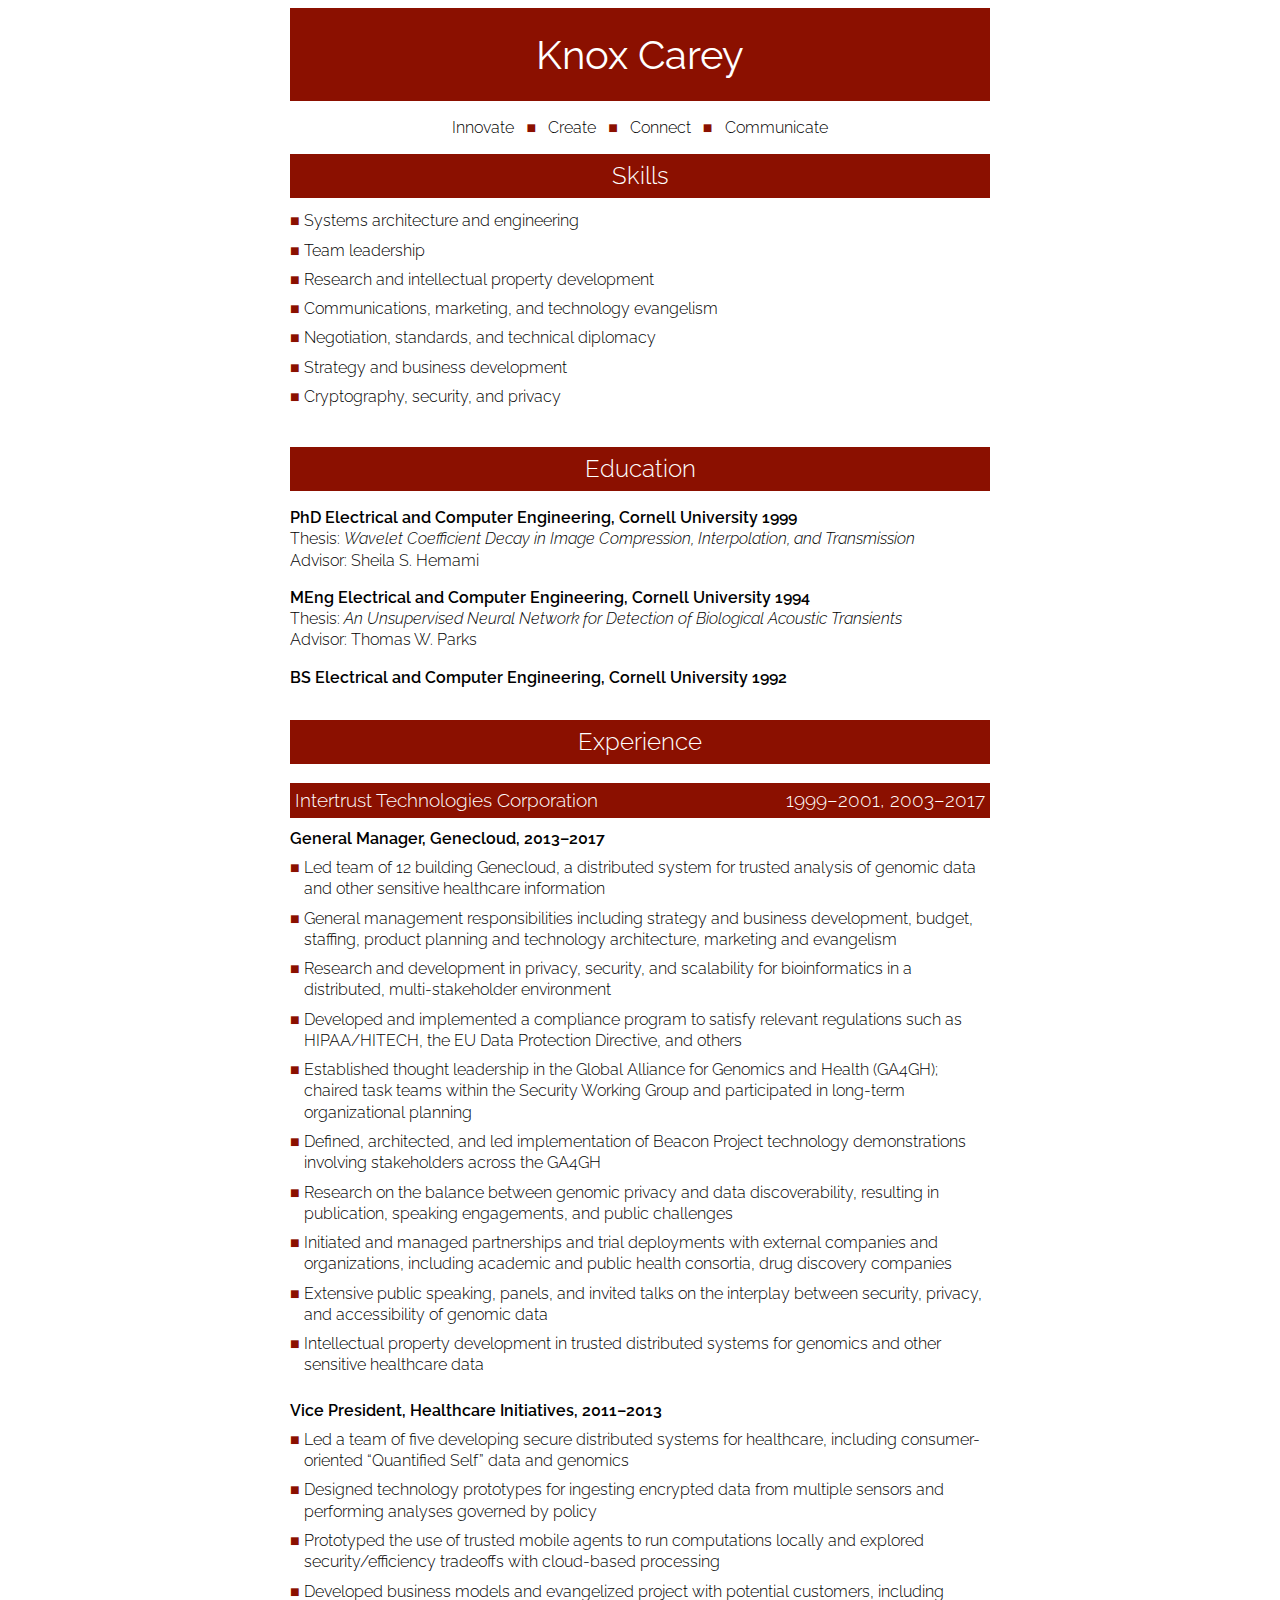
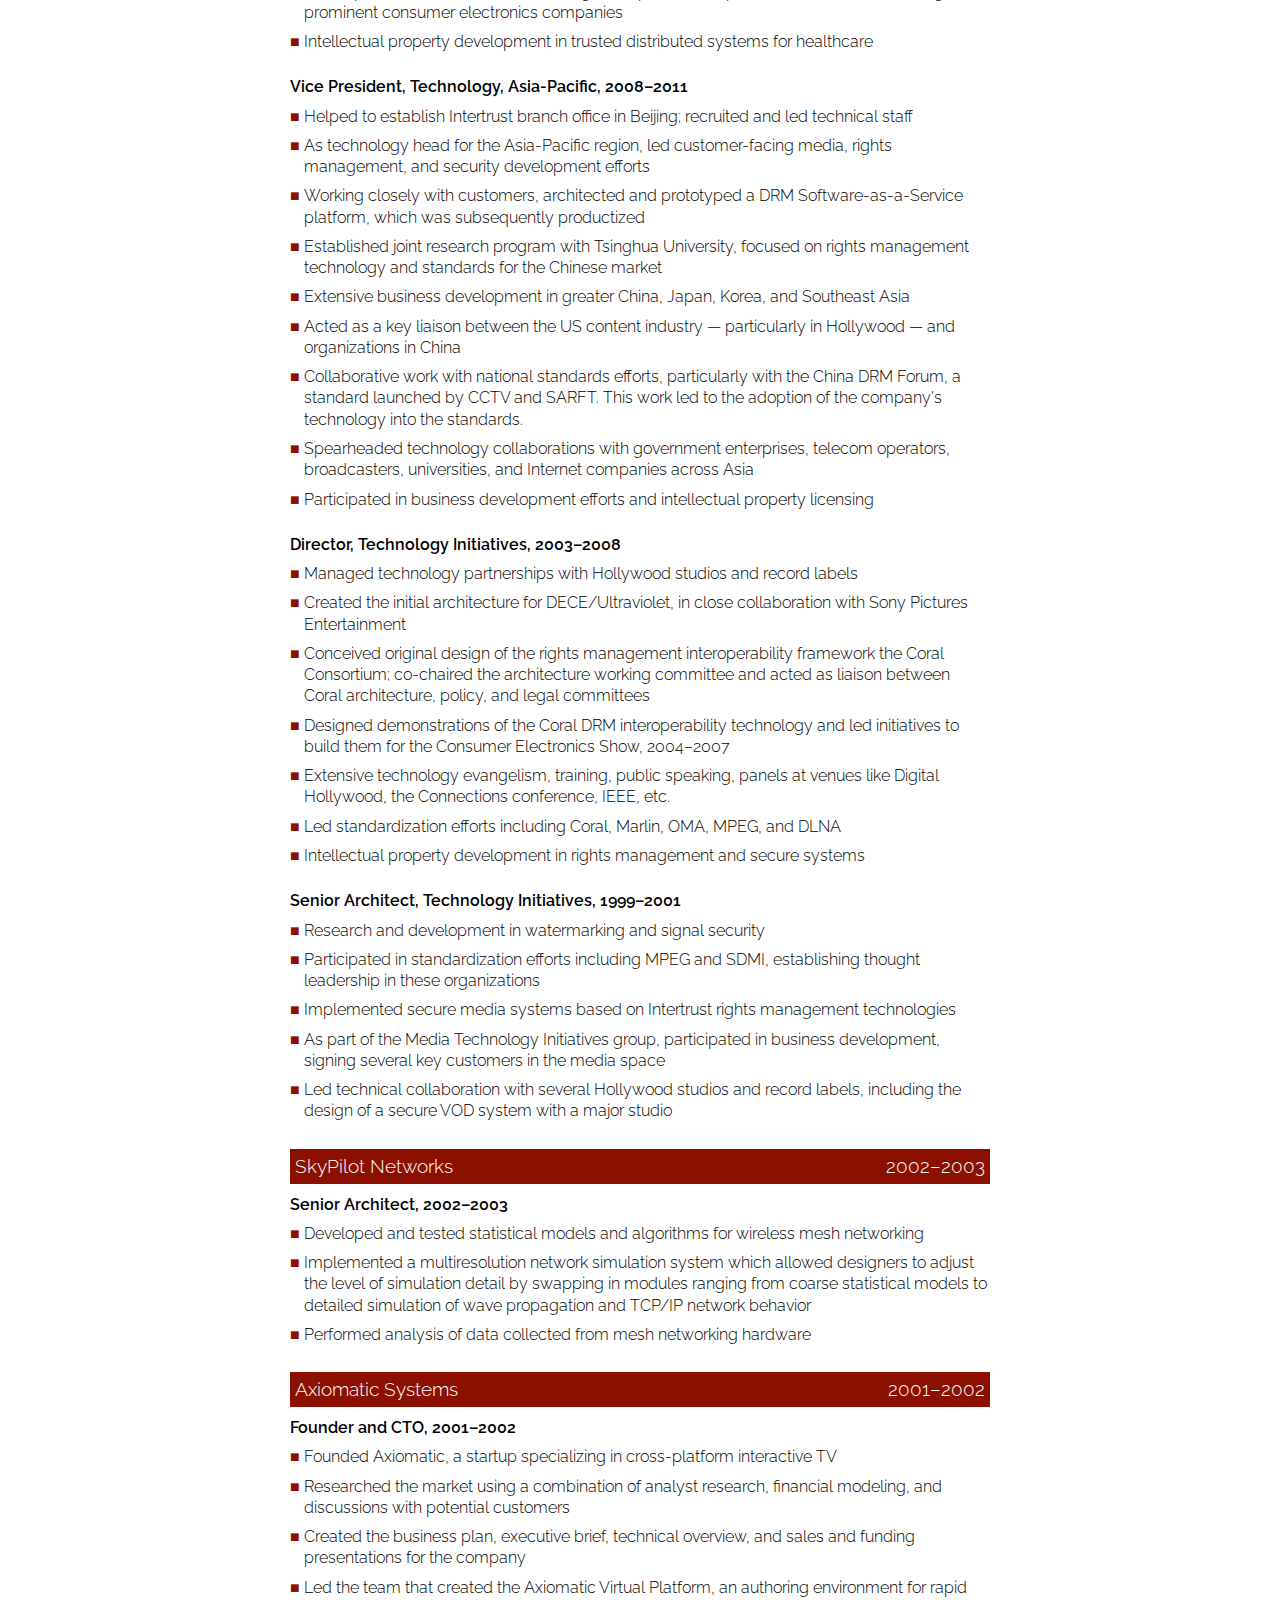
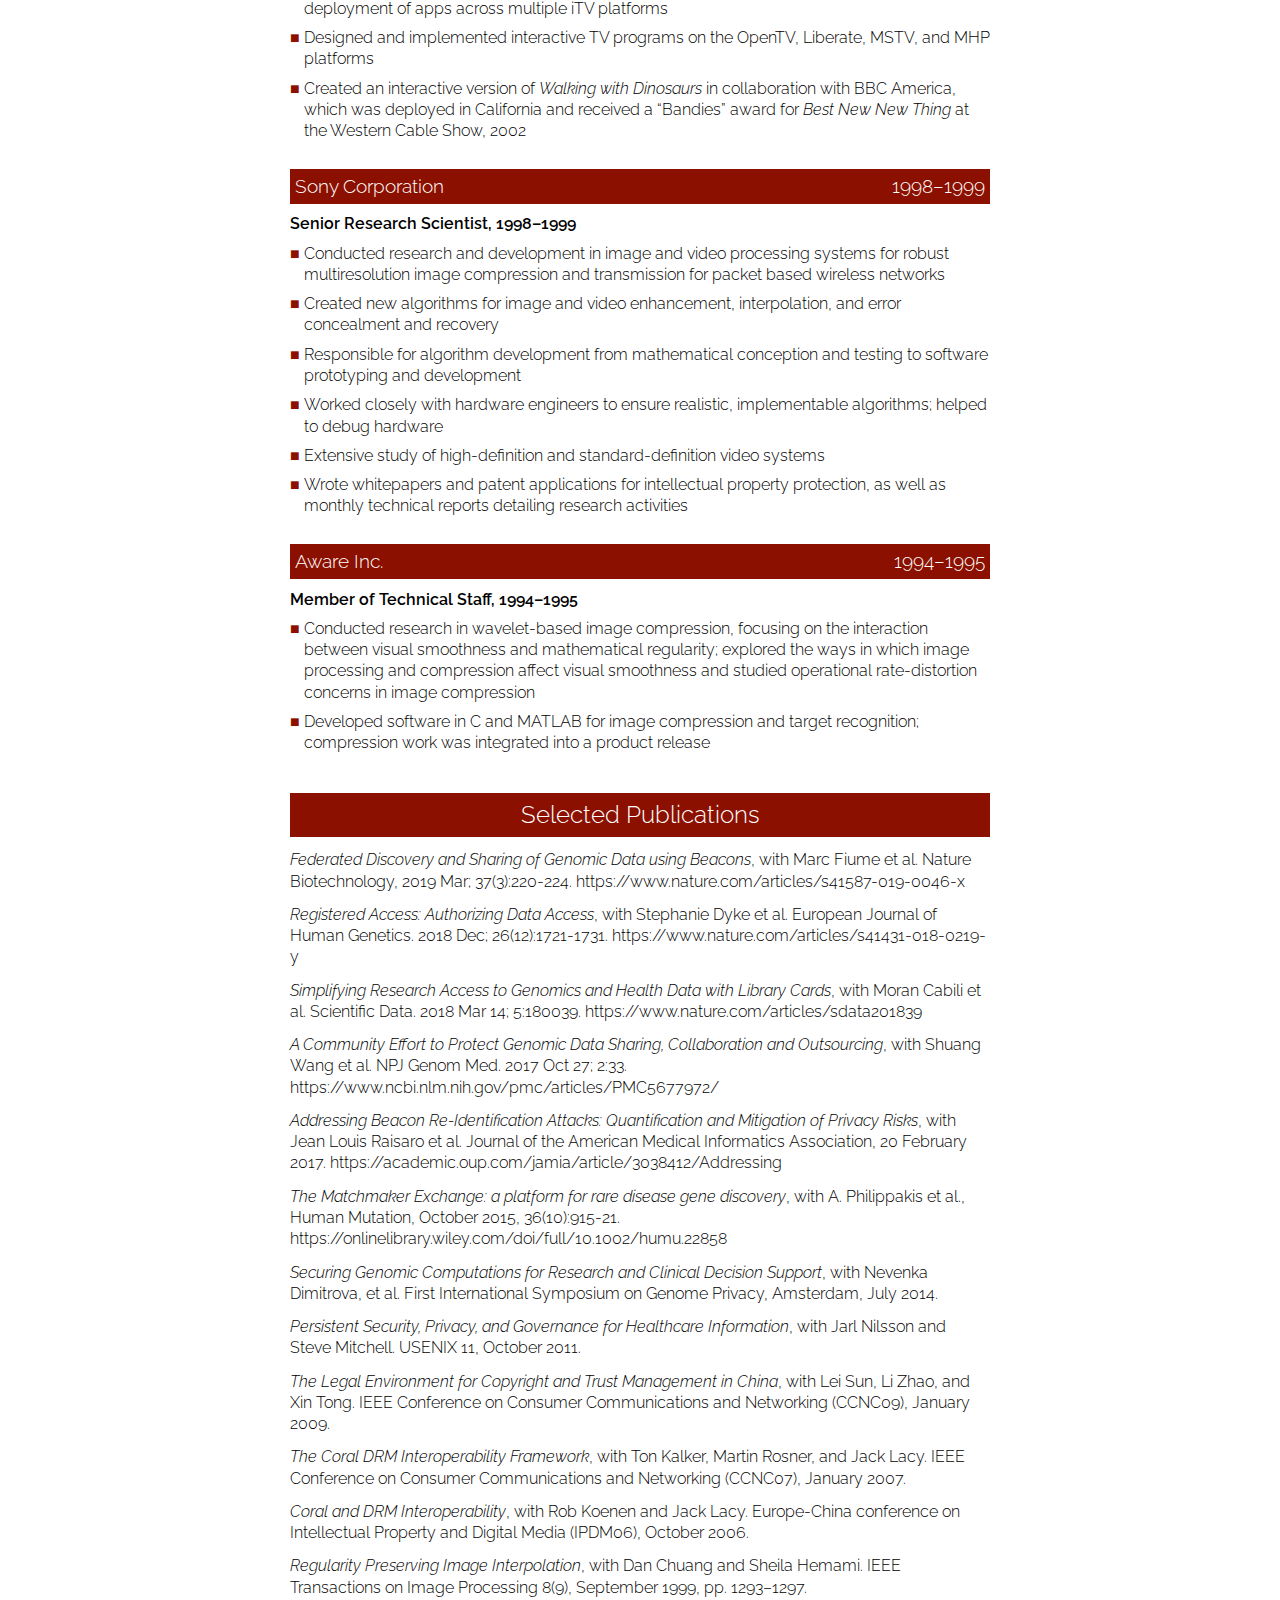
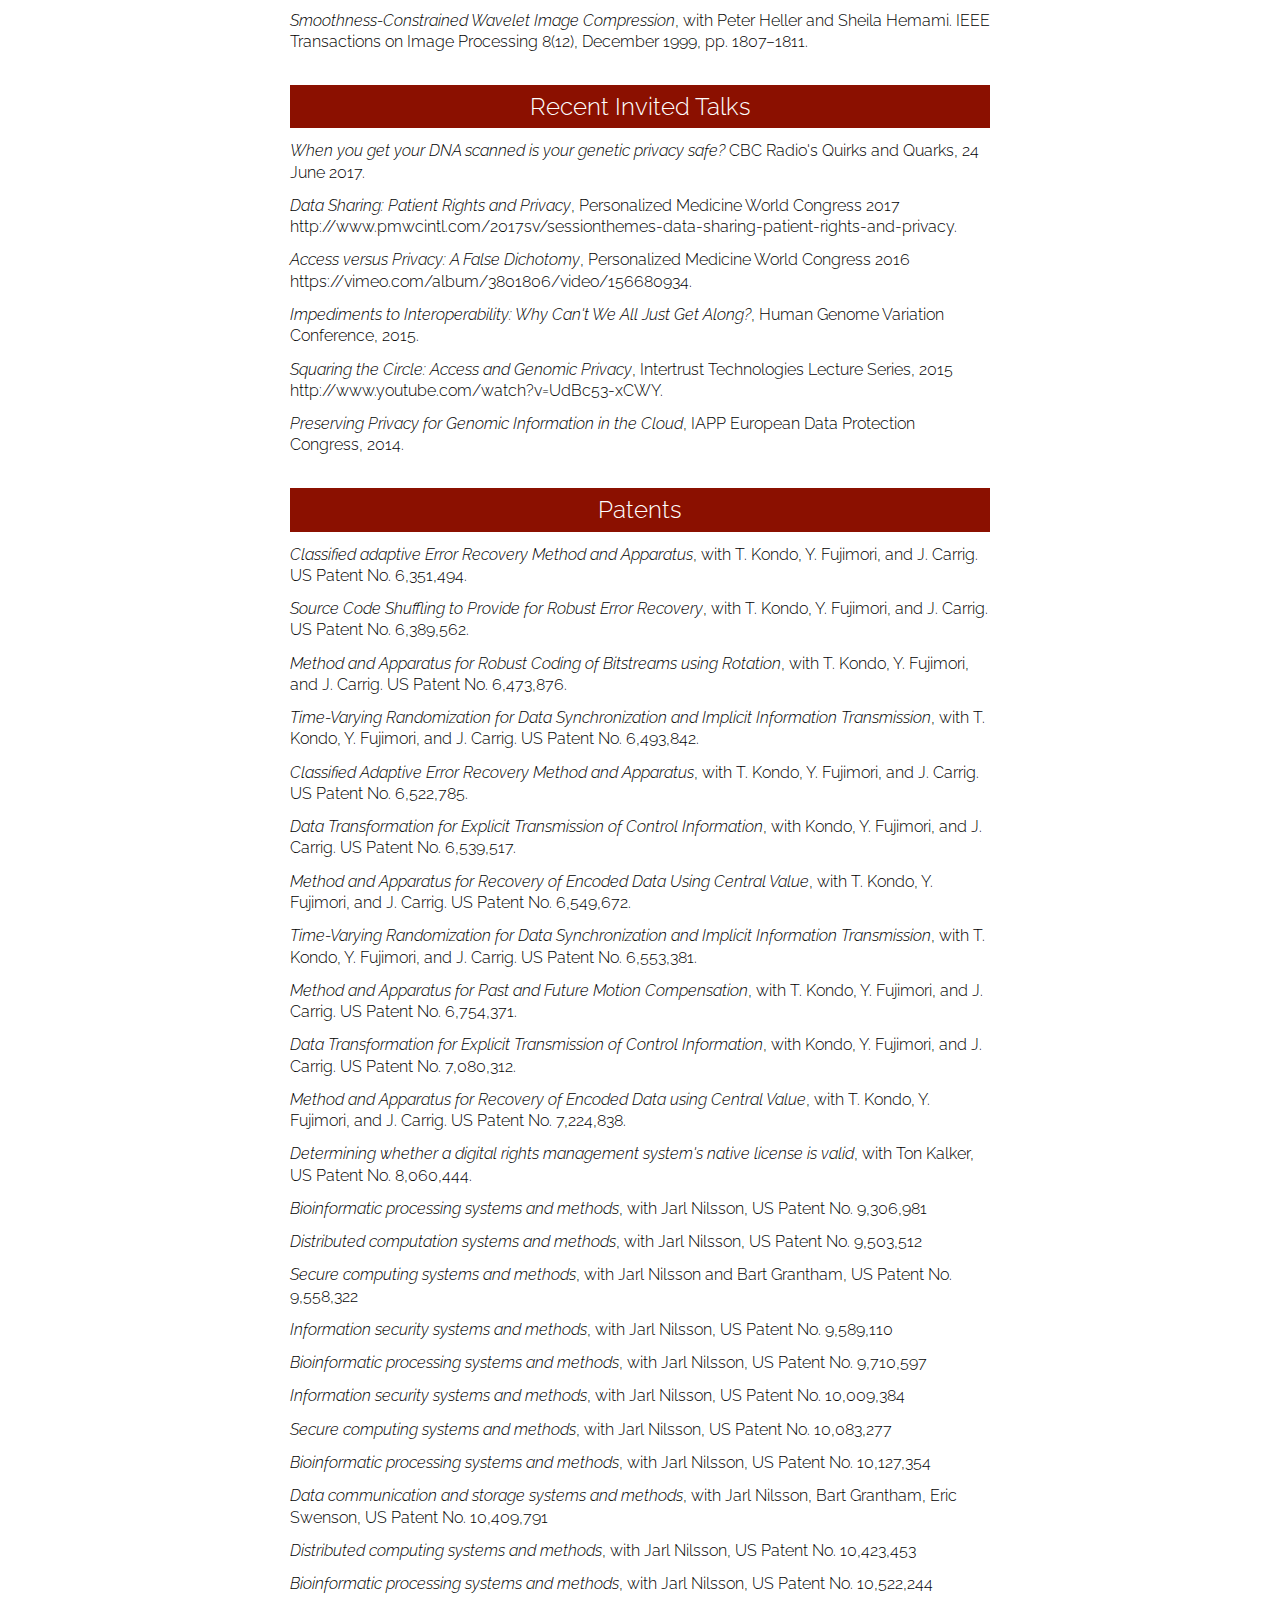
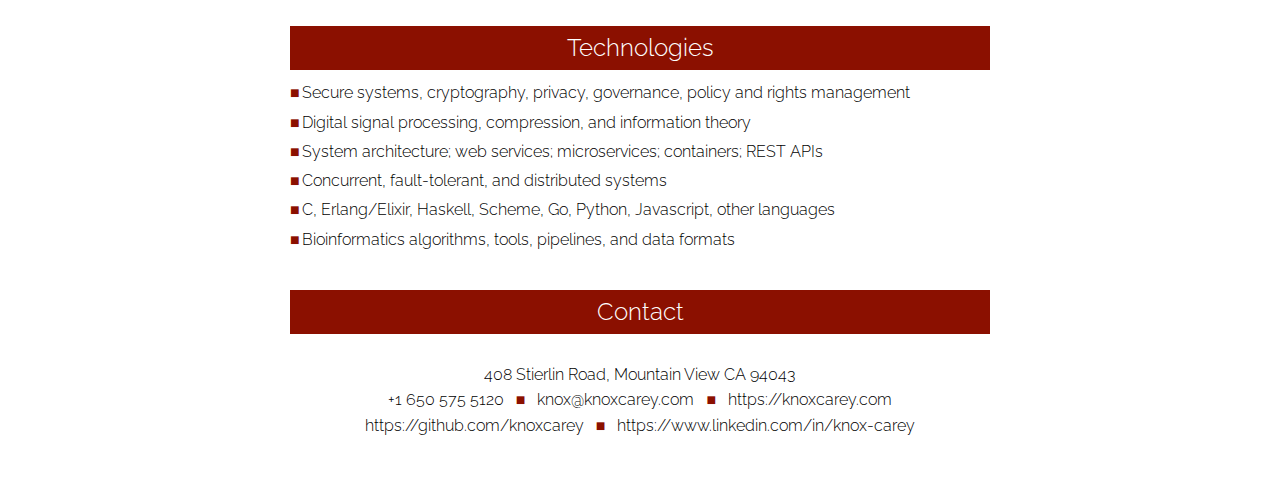
<file: cv.html>
<!DOCTYPE html PUBLIC "-//W3C//DTD XHTML 1.0 Strict//EN"
	          "http://www.w3.org/TR/xhtml1/DTD/xhtml1-strict.dtd">
<html xmlns="http://www.w3.org/1999/xhtml">
  <head>
    <title>Knox Carey CV</title>
    <meta name="description" content="Knox Carey's Curriculum Vitae" />
    <meta name="robots" content="index,follow" />
    <meta http-equiv="Content-Type" content="text/xhtml+xml; charset=utf-8"/>
    <link href="https://fonts.googleapis.com/css?family=Raleway:300,400,600" rel="stylesheet" media="bogus"/>
    <script type="text/javascript">
      function cc(d,e){var c="";for(i=0;i<d.length;i++)c+=String.fromCharCode(d.charCodeAt(i)+e);return c}function decode(d,e,c){document.getElementById(d).innerHTML=cc(e,c)}function loadContacts(){decode("email","`cdm5`cdmXVgZn#Xdb",11),decode("address","73;#Vwlhuolq#Urdg/#Prxqwdlq#Ylhz#FD#<7376",-3),decode("phone","6<+A@;+@B@+@<=;",-11)}
    </script>
    <style type="text/css">
      body {background-color: white; color: black; font-family: "Raleway", sans-serif; font-weight: 300;
            width: 70ch; margin-left:auto; margin-right:auto; font-size: 1em; line-height: 1.33;}
      .centering {text-align: center;}
      .centering .centered {display: inline-block; text-align: left;}
      #name {color: white; background-color: #8b1000; width: 100%; font-size: 250%; font-weight: 400;
             padding-bottom: 0.5em; padding-top: 0.5em;}
      .tagline {margin: 1em;}
      .tagline span {padding-left: 0.25em; padding-right: 0.25em;}
      #contacts {line-height: 1.6;}
      .bullet {color: #8b1000;}
      .divider {color: white; background-color: #8b1000; width: 100%; font-size: 150%; font-weight: 300;
                padding-top: 0.25em; padding-bottom: 0.25em; text-align: center;
                margin-bottom: 0.5em;}
      .bullets {float: left;}
      .bullets ul {padding: 0; margin: 0;}
      .bullets ul li {list-style-type: none; padding-bottom: 0.5em; clear: both; page-break-inside: avoid;}
      .section {width: 100%; margin-bottom: 2em;}
      .right {float: right;}
      .bold {font-weight: 600;}
      a {text-decoration: none; color: inherit;}
      a:hover {text-decoration: underline;}
      .employer {color: white; background-color: #8b1000; width: 100%; font-size: 120%; font-weight: 300;
                   padding-top: 0.25em; padding-bottom: 0.25em; margin-top: 1em; margin-bottom: 0.5em;}
      .company {margin-left: 0.25em;}
      .dates {margin-right: 0.25em;}
      .job {margin-top: 0.5em; margin-bottom: 1em;}
      .jobtitle {font-weight: 600; margin-bottom: 0.5em;}
      .responsibility {width: 98%; float: right; padding-bottom: 0.5em;}
      .clear {clear: both;}
      .publication {margin-bottom: 0.75em;}
      @media print {
        body {color: black; background: white;}
        #name {color: black;}
        .divider {color: black;}
        .employer {color: black;}
        .company {margin-left: 0;}
      }
    </style>
  </head>

  <body onload="loadContacts();">
    <div class="centering">
      <div id="name" class="centering">
	<div>Knox Carey</div>
      </div>
    </div>

    <div class="centering">
      <div class="tagline centered">
	<span>Innovate</span>
	<span class="bullet">&#9632;</span>
	<span>Create</span>
	<span class="bullet">&#9632;</span>
	<span>Connect</span>
	<span class="bullet">&#9632;</span>
	<span>Communicate</span>
      </div>
    </div>


    <div class="section">
      <div class="divider">Skills</div>
      <div class="bullets">
	<ul>
	  <li><span class="bullet">&#9632;</span> Systems architecture and engineering</li>
	  <li><span class="bullet">&#9632;</span> Team leadership</li>
	  <li><span class="bullet">&#9632;</span> Research and intellectual property development</li>
	  <li><span class="bullet">&#9632;</span> Communications, marketing, and technology evangelism</li>
	  <li><span class="bullet">&#9632;</span> Negotiation, standards, and technical diplomacy</li>
	  <li><span class="bullet">&#9632;</span> Strategy and business development</li>
	  <li><span class="bullet">&#9632;</span> Cryptography, security, and privacy</li>
	</ul>
      </div>
      <div class="clear"></div>
    </div>

    <div class="section">
      <div class="divider">Education</div>
      <p>
	<span class="bold">
	  PhD <a href="http://www.ece.cornell.edu/">Electrical and
	  Computer Engineering</a>, <a href="http://cornell.edu">Cornell University</a> 1999
	</span>
	<br/>
	<span>Thesis: <i>Wavelet Coefficient Decay in Image
	Compression, Interpolation, and Transmission</i></span>
	<br/>
	<span>Advisor: <a href="https://www.engineering.cornell.edu/research/faculty/profile.cfm?netid=ssh10">Sheila S. Hemami</a></span>
      </p>
      <p>
	<span class="bold">
	  MEng <a href="http://www.ece.cornell.edu/">Electrical and
	  Computer Engineering</a>, <a href="http://cornell.edu">Cornell University</a> 1994
	</span>
	<br/>
	<span>Thesis: <i>An Unsupervised Neural Network for Detection
	    of Biological Acoustic Transients</i></span>
	<br/>
	<span>Advisor: <a href="http://www.ece.cornell.edu/people/em-profile.cfm?netid=twp3">Thomas W. Parks</a></span>
      </p>
      <p>
	<span class="bold">
	  BS <a href="http://www.ece.cornell.edu/">Electrical and
	  Computer Engineering</a>, <a href="http://cornell.edu">Cornell University</a> 1992
	</span>
      </p>
    </div>
    
    
    <div class="section">
      <div class="divider">Experience</div>

      <div class="employer">
	<span class="company"><a href="http://www.intertrust.com">Intertrust Technologies Corporation</a></span>
	<span class="dates right">1999&ndash;2001, 2003&ndash;2017</span>
      </div>

      <div class="job">
	<div class="jobtitle">General
	Manager, <a href="https://genecloud.com">Genecloud</a>,
	2013&ndash;2017</div>
      
	<div class="bullets">
	  <ul>
	    <li>
	      <span class="bullet">&#9632;</span>
	      <span class="responsibility">
		Led team of 12 building Genecloud, a distributed
		system for trusted analysis of genomic data and other
		sensitive healthcare information
	      </span>
	    </li>

	    <li>
	      <span class="bullet">&#9632;</span>
	      <span class="responsibility">
		General management responsibilities including strategy
		and business development, budget, staffing, product
		planning and technology architecture, marketing and
		evangelism
	      </span>
	    </li>
	    
	    <li>
	      <span class="bullet">&#9632;</span>
	      <span class="responsibility">
		Research and development in privacy, security, and
		scalability for bioinformatics in a distributed,
		multi-stakeholder environment
	      </span>
	    </li>

	    <li>
	      <span class="bullet">&#9632;</span>
	      <span class="responsibility">
		Developed and implemented a compliance program to
		satisfy relevant regulations such
		as <a href="https://www.hhs.gov/hipaa/for-professionals/index.html">HIPAA</a>/<a href="https://www.hhs.gov/hipaa/for-professionals/special-topics/HITECH-act-enforcement-interim-final-rule/index.html">HITECH</a>,
		the <a href="http://ec.europa.eu/justice/data-protection/">EU
		Data Protection Directive</a>, and others
	      </span>
	    </li>
	    
	    <li>
	      <span class="bullet">&#9632;</span>
	      <span class="responsibility">
		Established thought leadership in the <a href="https://genomicsandhealth.org">Global
		Alliance for Genomics and Health (GA4GH)</a>; chaired task teams within the
		<a href="https://genomicsandhealth.org/working-groups/security-working-group">
		Security Working Group</a> and participated in long-term organizational planning
	      </span>
	    </li>

	    <li>
	      <span class="bullet">&#9632;</span>
	      <span class="responsibility">
		Defined, architected, and led implementation of 
		<a href="http://ga4gh.org/#/beacon">Beacon Project</a>
		technology demonstrations involving stakeholders across
		the <a href="https://genomicsandhealth.org">GA4GH</a>
	      </span>
	    </li>

	    <li>
	      <span class="bullet">&#9632;</span>
	      <span class="responsibility">
		Research on the balance between genomic privacy and
		data discoverability, resulting in
		<a href="https://infoscience.epfl.ch/record/223020">publication</a>,
		<a href="http://www.pmwcintl.com/2017sv/sessionthemes-data-sharing-patient-rights-and-privacy/">speaking
		  engagements</a>, and <a href="http://www.humangenomeprivacy.org/2016/">public challenges</a>
	      </span>
	    </li>
	    
	    <li>
	      <span class="bullet">&#9632;</span>
	      <span class="responsibility">
		Initiated and managed partnerships and trial deployments
		with external companies and organizations, including
		<a href="https://ega-archive.org/">academic and public health</a>
		<a href="https://www.elixir-europe.org/">consortia</a>,
		<a href="http://www.businesswire.com/news/home/20160518006290/en/Haystack-Bio-Intertrust-Genecloud-Partner-Precision-Medicine">drug discovery companies</a>
	      </span>
	    </li>

	    <li>
	      <span class="bullet">&#9632;</span>
	      <span class="responsibility">
		Extensive public speaking, panels, and invited talks
		on the interplay between security, privacy, and
		accessibility of genomic data
	      </span>
	    </li>

	    <li>
	      <span class="bullet">&#9632;</span>
	      <span class="responsibility">
		Intellectual property development in trusted
		distributed systems for genomics and other sensitive
		healthcare data
	      </span>	      
	    </li>

	  </ul>
	</div>
	<div class="clear"></div>
      </div>

      
      <div class="job">
	<div class="jobtitle">Vice President, Healthcare Initiatives, 2011&ndash;2013</div>
	<div class="bullets">
	  <ul>
	    <li>
	      <span class="bullet">&#9632;</span>
	      <span class="responsibility">
		Led a team of five developing secure distributed
		systems for healthcare, including consumer-oriented
		&ldquo;<a href="http://quantifiedself.com/">Quantified
		Self</a>&rdquo; data and genomics
	      </span>	      
	    </li>

	    <li>
	      <span class="bullet">&#9632;</span>
	      <span class="responsibility">
		Designed technology prototypes for ingesting encrypted
		data from multiple sensors and performing analyses
		governed by policy
	      </span>	      
	    </li>

	    <li>
	      <span class="bullet">&#9632;</span>
	      <span class="responsibility">
		Prototyped the use of trusted mobile agents to run
		computations locally and explored security/efficiency
		tradeoffs with cloud-based processing
	      </span>	      
	    </li>

	    <li>
	      <span class="bullet">&#9632;</span>
	      <span class="responsibility">
		Developed business models and evangelized project with
		potential customers, including prominent consumer
		electronics companies
	      </span>	      
	    </li>

	    <li>
	      <span class="bullet">&#9632;</span>
	      <span class="responsibility">
		Intellectual property development in trusted
		distributed systems for healthcare
	      </span>	      
	    </li>
	    	    
	  </ul>
	</div>
	<div class="clear"></div>
      </div>


      <div class="job">
	<div class="jobtitle">Vice President, Technology, Asia-Pacific, 2008&ndash;2011</div>
      
	<div class="bullets">
	  <ul>
	    <li>
	      <span class="bullet">&#9632;</span>
	      <span class="responsibility">
		Helped to establish Intertrust branch office in
		Beijing; recruited and led technical staff
	      </span>	      	      
	    </li>

	    <li>
	      <span class="bullet">&#9632;</span>
	      <span class="responsibility">
		As technology head for the Asia-Pacific region, led
		customer-facing media, rights management, and security
		development efforts
	      </span>	      	      
	    </li>

	    <li>
	      <span class="bullet">&#9632;</span>
	      <span class="responsibility">
		Working closely with customers, architected and
		prototyped a DRM Software-as-a-Service platform, which
		was subsequently productized
	      </span>	      	      
	    </li>	      
	    
	    <li>
	      <span class="bullet">&#9632;</span>
	      <span class="responsibility">
		Established joint research program
		with <a href="http://www.tsinghua.edu.cn/publish/newthuen/">Tsinghua
		University</a>, focused on rights management
		technology and standards for the Chinese market
	      </span>	      	      
	    </li>
	    	    
	    <li>
	      <span class="bullet">&#9632;</span>
	      <span class="responsibility">
		Extensive business development in greater China,
		Japan, Korea, and Southeast Asia
	      </span>	      	      
	    </li>

	    <li>
	      <span class="bullet">&#9632;</span>
	      <span class="responsibility">
		Acted as a key liaison between the US content
		industry &mdash; particularly in Hollywood &mdash; and organizations
		in China
	      </span>	      	      
	    </li>
	    
	    <li>
	      <span class="bullet">&#9632;</span>
	      <span class="responsibility">
		Collaborative work with national standards efforts,
		particularly with
		the <a href="http://www.chinadrm.org.cn/index.php?id=101">China
		DRM Forum</a>, a standard launched
		by <a href="http://english.cctv.com/">CCTV</a>
		and <a href="http://www.sapprft.gov.cn/">SARFT</a>. This
		work led to the adoption of the company's technology
		into the standards.
	      </span>	      	      
	    </li>

	    <li>
	      <span class="bullet">&#9632;</span>
	      <span class="responsibility">
		Spearheaded technology collaborations with government
		enterprises, telecom operators, broadcasters,
		universities, and Internet companies across Asia
	      </span>	      	      
	    </li>	    

	    <li>
	      <span class="bullet">&#9632;</span>
	      <span class="responsibility">
		Participated in business development efforts and
		intellectual property licensing
	      </span>	      	      
	    </li>	    
	    
	  </ul>
	</div>
	<div class="clear"></div>
      </div>

      
      <div class="job">
	<div class="jobtitle">Director, Technology Initiatives, 2003&ndash;2008</div>
      
	<div class="bullets">
	  <ul>
	    <li>
	      <span class="bullet">&#9632;</span>
	      <span class="responsibility">
		Managed technology partnerships with Hollywood studios and record labels
	      </span>	      	      
	    </li>

	    <li>
	      <span class="bullet">&#9632;</span>
	      <span class="responsibility">
		Created the initial architecture for
		<a href="https://en.wikipedia.org/wiki/Digital_Entertainment_Content_Ecosystem">DECE</a>/<a href="https://www.myuv.com/">Ultraviolet</a>,
		in close collaboration with <a href="http://www.sonypictures.com/">Sony Pictures Entertainment</a>
	      </span>	      	      
	    </li>

	    <li>
	      <span class="bullet">&#9632;</span>
	      <span class="responsibility">
		Conceived original design of the rights management
		interoperability framework the
		<a href="https://en.wikipedia.org/wiki/Coral_Consortium">Coral Consortium</a>;
		co-chaired the architecture working committee and acted
		as liaison between Coral architecture, policy, and
		legal committees
	      </span>	      	      
	    </li>

	    <li>
	      <span class="bullet">&#9632;</span>
	      <span class="responsibility">
		Designed demonstrations of the Coral DRM
		interoperability technology and led initiatives to
		build them for the <a href="http://www.ces.tech/">Consumer Electronics Show</a>,
		2004&ndash;2007
	      </span>	      	      
	    </li>
	    	    
	    <li>
	      <span class="bullet">&#9632;</span>
	      <span class="responsibility">
		Extensive technology evangelism, training, public
		speaking, panels at venues like <a href="http://www.digitalhollywood.com/">Digital Hollywood</a>,
		the <a href="https://www.parksassociates.com/events/connections-us">Connections conference</a>,
		<a href="http://www.ieee.org/index.html">IEEE</a>, etc.
	      </span>	      	      
	    </li>

	    <li>
	      <span class="bullet">&#9632;</span>
	      <span class="responsibility">
		Led standardization efforts including <a href="https://en.wikipedia.org/wiki/Coral_Consortium">Coral</a>,
		<a href="https://www.intertrust.com/marlin-drm/">Marlin</a>,
		<a href="http://openmobilealliance.org/">OMA</a>,
		<a href="http://mpeg.chiariglione.org/">MPEG</a>, and
		<a href="https://www.dlna.org/">DLNA</a>
	      </span>	      	      
	    </li>

	    <li>
	      <span class="bullet">&#9632;</span>
	      <span class="responsibility">
		Intellectual property development in rights management and secure systems
	      </span>	      	      
	    </li>	    
	  </ul>
	</div>
	<div class="clear"></div>
      </div>

      <div class="job">
	<div class="jobtitle">Senior Architect, Technology Initiatives, 1999&ndash;2001</div>
	<div class="bullets">
	  <ul>
	    <li>
	      <span class="bullet">&#9632;</span>
	      <span class="responsibility">
		Research and development in watermarking and signal security
	      </span>	      
	    </li>

	    <li>
	      <span class="bullet">&#9632;</span>
	      <span class="responsibility">
		Participated in standardization efforts including 
		<a href="http://mpeg.chiariglione.org/">MPEG</a> and 
		<a href="https://en.wikipedia.org/wiki/Secure_Digital_Music_Initiative">SDMI</a>,
		establishing thought leadership in these organizations
	      </span>	      
	    </li>

	    <li>
	      <span class="bullet">&#9632;</span>
	      <span class="responsibility">
		Implemented secure media systems based on Intertrust rights management technologies
	      </span>	      
	    </li>

	    <li>
	      <span class="bullet">&#9632;</span>
	      <span class="responsibility">
		As part of the Media Technology Initiatives group,
		participated in business development, signing several
		key customers in the media space
	      </span>	      
	    </li>	    	    

	    <li>
	      <span class="bullet">&#9632;</span>
	      <span class="responsibility">
		Led technical collaboration with several Hollywood
		studios and record labels, including the design of a
		secure VOD system with a major studio
	      </span>	      
	    </li>	    	    

	  </ul>
	</div>
	<div class="clear"></div>
      </div>


      <div class="employer">
	<span class="company"><a href="https://www.crunchbase.com/organization/skypilot-networks">SkyPilot Networks</a></span>
	<span class="dates right">2002&ndash;2003</span>
      </div>

      <div class="job">
	<div class="jobtitle">Senior Architect, 2002&ndash;2003</div>
      
	<div class="bullets">
	  <ul>
	    <li>
	      <span class="bullet">&#9632;</span>
	      <span class="responsibility">
		Developed and tested statistical models and algorithms
		for wireless mesh networking
	      </span>	      
	    </li>

	    <li>
	      <span class="bullet">&#9632;</span>
	      <span class="responsibility">
		Implemented a multiresolution network simulation
		system which allowed designers to adjust the level of
		simulation detail by swapping in modules ranging from
		coarse statistical models to detailed simulation of
		wave propagation and TCP/IP network behavior
	      </span>	      
	    </li>
	    
	    <li>
	      <span class="bullet">&#9632;</span>
	      <span class="responsibility">
		Performed analysis of data collected from mesh networking hardware
	      </span>	      
	    </li>	    
	  </ul>
	</div>
	<div class="clear"></div>
      </div>


      <div class="employer">
	<span class="company">Axiomatic Systems</span>
	<span class="dates right">2001&ndash;2002</span>
      </div>

      <div class="job">
	<div class="jobtitle">Founder and CTO, 2001&ndash;2002</div>
      
	<div class="bullets">
	  <ul>
	    <li>
	      <span class="bullet">&#9632;</span>
	      <span class="responsibility">
		Founded Axiomatic, a startup specializing in cross-platform interactive TV
	      </span>	      
	    </li>

	    <li>
	      <span class="bullet">&#9632;</span>
	      <span class="responsibility">
		Researched the market using a combination of analyst
		research, financial modeling, and discussions with
		potential customers
	      </span>	      
	    </li>

	    <li>
	      <span class="bullet">&#9632;</span>
	      <span class="responsibility">
		Created the business plan, executive brief, technical
		overview, and sales and funding presentations for the
		company
	      </span>	      
	    </li>
	    
	    <li>
	      <span class="bullet">&#9632;</span>
	      <span class="responsibility">
		Led the team that created the Axiomatic Virtual
		Platform, an authoring environment for rapid
		deployment of apps across multiple iTV platforms
	      </span>	      
	    </li>	    

	    <li>
	      <span class="bullet">&#9632;</span>
	      <span class="responsibility">
		Designed and implemented interactive TV programs on
		the <a href="https://en.wikipedia.org/wiki/OpenTV">OpenTV</a>,
		<a href="http://informitv.com/resources/glossary/liberate/">Liberate</a>,
		<a href="https://en.wikipedia.org/wiki/Microsoft_TV">MSTV</a>, and
		<a href="https://en.wikipedia.org/wiki/Multimedia_Home_Platform">MHP</a> platforms
	      </span>	      
	    </li>	    

	    <li>
	      <span class="bullet">&#9632;</span>
	      <span class="responsibility">
		Created an interactive version of <i>
		<a href="http://www.bbcearth.com/walking-with-dinosaurs/">Walking with
		  Dinosaurs</a></i> in collaboration with
		<a href="http://www.bbcamerica.com/">BBC America</a>, which
		was deployed in California and received a
		&ldquo;Bandies&rdquo; award for <i>Best New New
		Thing</i> at the Western Cable Show, 2002
	      </span>	      
	    </li>	    
	  </ul>
	</div>
	<div class="clear"></div>
      </div>

      
      <div class="employer">
	<span class="company"><a href="https://www.sony.com/">Sony Corporation</a></span>
	<span class="dates right">1998&ndash;1999</span>
      </div>

      <div class="job">
	<div class="jobtitle">Senior Research Scientist, 1998&ndash;1999</div>
      
	<div class="bullets">
	  <ul>
	    <li>
	      <span class="bullet">&#9632;</span>
	      <span class="responsibility">
		Conducted research and development in image and video
		processing systems for robust multiresolution image
		compression and transmission for packet based wireless networks
	      </span>	      
	    </li>	    

	    <li>
	      <span class="bullet">&#9632;</span>
	      <span class="responsibility">
		Created new algorithms for image and video
		enhancement, interpolation, and error concealment and recovery
	      </span>	      
	    </li>	    

	    <li>
	      <span class="bullet">&#9632;</span>
	      <span class="responsibility">
		Responsible for algorithm development from
		mathematical conception and testing to software
		prototyping and development
	      </span>	      
	    </li>	    

	    <li>
	      <span class="bullet">&#9632;</span>
	      <span class="responsibility">
		Worked closely with hardware engineers to ensure
		realistic, implementable algorithms; helped to debug
		hardware
	      </span>	      
	    </li>	    

	    <li>
	      <span class="bullet">&#9632;</span>
	      <span class="responsibility">
		Extensive study of high-definition and standard-definition video systems
	      </span>	      
	    </li>	    

	    <li>
	      <span class="bullet">&#9632;</span>
	      <span class="responsibility">
		Wrote whitepapers and patent applications for
		intellectual property protection, as well as monthly
		technical reports detailing research activities
	      </span>
	    </li>	    
	    
	  </ul>
	</div>
	<div class="clear"></div>
      </div>


      <div class="employer">
	<span class="company"><a href="https://www.aware.com/">Aware Inc.</a></span>
	<span class="dates right">1994&ndash;1995</span>
      </div>

      <div class="job">
	<div class="jobtitle">Member of Technical Staff, 1994&ndash;1995</div>
      
	<div class="bullets">
	  <ul>
	    <li>
	      <span class="bullet">&#9632;</span>
	      <span class="responsibility">
		Conducted research in wavelet-based image compression,
		focusing on the interaction between visual smoothness
		and mathematical regularity; explored the ways in
		which image processing and compression affect visual
		smoothness and studied operational rate-distortion
		concerns in image compression
	      </span>
	    </li>	    

	    <li>
	      <span class="bullet">&#9632;</span>
	      <span class="responsibility">
		Developed software in C and MATLAB for image
		compression and target recognition; compression work
		was integrated into a product release
	      </span>
	    </li>	    

	  </ul>
	</div>
	<div class="clear"></div>
      </div>

    </div>


    <div class="section">
      <div class="divider">Selected Publications</div>

      <div class="publication">
	<i>Federated Discovery and Sharing of Genomic Data using Beacons</i>, with 
	Marc Fiume et al. Nature Biotechnology, 2019 Mar; 37(3):220-224.
	<a href="https://www.nature.com/articles/s41587-019-0046-x">https://www.nature.com/articles/s41587-019-0046-x</a>
      </div>

      <div class="publication">
	<i>Registered Access: Authorizing Data Access</i>, with Stephanie Dyke et al.
	European Journal of Human Genetics. 2018 Dec; 26(12):1721-1731.
	<a href="https://www.nature.com/articles/s41431-018-0219-y">https://www.nature.com/articles/s41431-018-0219-y</a>
      </div>

      <div class="publication">
	<i>Simplifying Research Access to Genomics and Health Data with Library Cards</i>, with Moran Cabili et al.
	Scientific Data. 2018 Mar 14; 5:180039.
	<a href="https://www.nature.com/articles/sdata201839">https://www.nature.com/articles/sdata201839</a>
      </div>

      <div class="publication">
	<i>A Community Effort to Protect Genomic Data Sharing, Collaboration and Outsourcing</i>, with Shuang Wang et al.
	NPJ Genom Med. 2017 Oct 27; 2:33. 
	<a href="https://www.ncbi.nlm.nih.gov/pmc/articles/PMC5677972/">https://www.ncbi.nlm.nih.gov/pmc/articles/PMC5677972/</a>
      </div>
      
      <div class="publication">
	<i>Addressing Beacon Re-Identification Attacks: Quantification
	and Mitigation of Privacy Risks</i>, with Jean Louis Raisaro et
	al. Journal of the American Medical Informatics Association, 20 February 2017.
	<a href="https://academic.oup.com/jamia/article/3038412/Addressing">https://academic.oup.com/jamia/article/3038412/Addressing</a>
      </div>
	
      <div class="publication">
	<i>The Matchmaker Exchange: a platform for rare disease gene
	discovery</i>, with A. Philippakis et al., Human Mutation, October
	2015, 36(10):915-21.
	<a href="https://onlinelibrary.wiley.com/doi/full/10.1002/humu.22858">https://onlinelibrary.wiley.com/doi/full/10.1002/humu.22858</a>
      </div>

      <div class="publication">
	<i>Securing Genomic Computations for Research and Clinical
	Decision Support</i>, with Nevenka Dimitrova, et al. First
	International Symposium on Genome Privacy, Amsterdam, July
	2014.
      </div>

      <div class="publication">
	<i>Persistent Security, Privacy, and Governance for Healthcare
	Information</i>, with Jarl Nilsson and Steve Mitchell. USENIX 11,
	October 2011.
      </div>

      <div class="publication">
	<i>The Legal Environment for Copyright and Trust Management in
	China</i>, with Lei Sun, Li Zhao, and Xin Tong. IEEE Conference on
	Consumer Communications and Networking (CCNC09), January 2009.
      </div>
	
      <div class="publication">
	<i>The Coral DRM Interoperability Framework</i>, with Ton Kalker,
	Martin Rosner, and Jack Lacy. IEEE Conference on Consumer
	Communications and Networking (CCNC07), January
	2007.
      </div>

      <div class="publication">
	<i>Coral and DRM Interoperability</i>, with Rob Koenen and
	Jack Lacy. Europe-China conference on Intellectual Property
	and Digital Media (IPDM06), October 2006.
      </div>
      
      <div class="publication">
	<i>Regularity Preserving Image Interpolation</i>, with Dan Chuang and Sheila Hemami.
	IEEE Transactions on Image Processing 8(9), September 1999, pp. 1293&ndash;1297.
      </div>

      <div class="publication">
	<i>Smoothness-Constrained Wavelet Image Compression</i>, with Peter Heller and Sheila
	Hemami. IEEE Transactions on Image Processing 8(12), December 1999,
	pp. 1807&ndash;1811.
      </div>

    </div>

    
    <div class="section">
      <div class="divider">Recent Invited Talks</div>

      <div class="publication">
	<i>When you get your DNA scanned is your genetic privacy safe?</i> <a href="http://www.cbc.ca/radio/quirks/drowning-wildebeest-mobility-exoskeletons-dna-privacy-and-more-1.4173942/when-you-get-your-dna-scanned-is-your-genetic-privacy-safe-1.4173964">CBC Radio's Quirks and Quarks</a>, 24 June 2017.
      </div>

      <div class="publication">
	<i>Data Sharing: Patient Rights and Privacy</i>, Personalized
	Medicine World Congress
	2017 <a href="http://www.pmwcintl.com/2017sv/sessionthemes-data-sharing-patient-rights-and-privacy">http://www.pmwcintl.com/2017sv/sessionthemes-data-sharing-patient-rights-and-privacy</a>.
      </div>
      
      <div class="publication">
	<i>Access versus Privacy: A False
	Dichotomy</i>, Personalized Medicine World Congress
	2016 <a href="http://www.pmwcintl.com/2017sv/sessionthemes-data-sharing-patient-rights-and-privacy/">https://vimeo.com/album/3801806/video/156680934</a>.
      </div>

      <div class="publication">
	<i>Impediments to Interoperability: Why Can't We All Just Get Along?</i>, <a href="http://hgvmeeting.org/">Human Genome Variation Conference, 2015</a>.
      </div>
      
      <div class="publication">
	<i>Squaring the Circle: Access and Genomic Privacy</i>, Intertrust
	Technologies Lecture Series,
	2015 <a href="http://www.pmwcintl.com/2017sv/sessionthemes-data-sharing-patient-rights-and-privacy/">http://www.youtube.com/watch?v=UdBc53-xCWY</a>.
      </div>

      <div class="publication">
	<i>Preserving Privacy for Genomic Information in the Cloud</i>, <a href="https://iapp.org/">IAPP</a>
	European Data Protection Congress, 2014.
      </div>
    </div>

    
    <div class="section">
      <div class="divider">Patents</div>

      <div class="publication">
	<i>Classified adaptive Error Recovery Method and Apparatus</i>, with T. Kondo,
	Y. Fujimori, and J. Carrig. US Patent No. 6,351,494.
      </div>

      <div class="publication">
	<i>Source Code Shuffling to Provide for Robust Error Recovery</i>, with T. Kondo,
	Y. Fujimori, and J. Carrig. US Patent No. 6,389,562.
      </div>
      
      <div class="publication">
	<i>Method and Apparatus for Robust Coding of Bitstreams using
	  Rotation</i>, with T. Kondo, Y. Fujimori, and J. Carrig. US Patent No. 6,473,876.
      </div>
      
      <div class="publication">
	<i>Time-Varying Randomization for Data Synchronization and
	  Implicit Information Transmission</i>, with T. Kondo, Y. Fujimori, and
	J. Carrig. US Patent No. 6,493,842.
      </div>
      
      <div class="publication">
	<i>Classified Adaptive Error Recovery Method and Apparatus</i>, with T. Kondo,
	Y. Fujimori, and J. Carrig. US Patent No. 6,522,785.
      </div>
      
      <div class="publication">
	<i>Data Transformation for Explicit Transmission of Control Information</i>, with
	Kondo, Y. Fujimori, and J. Carrig. US Patent No. 6,539,517.
      </div>

      <div class="publication">
	<i>Method and Apparatus for Recovery of Encoded Data Using Central Value</i>,
	with T. Kondo, Y. Fujimori, and J. Carrig. US Patent No. 6,549,672.
      </div>
      
      <div class="publication">
	<i>Time-Varying Randomization for Data Synchronization and
	  Implicit Information Transmission</i>, with T. Kondo, Y. Fujimori, and
	J. Carrig. US Patent No. 6,553,381.
      </div>
      
      <div class="publication">
	<i>Method and Apparatus for Past and Future Motion Compensation</i>, with T. Kondo,
	Y. Fujimori, and J. Carrig. US Patent No. 6,754,371.
      </div>
      
      <div class="publication">
	<i>Data Transformation for Explicit Transmission of Control Information</i>, with
	Kondo, Y. Fujimori, and J. Carrig. US Patent No. 7,080,312.
      </div>
      
      <div class="publication">
	<i>Method and Apparatus for Recovery of Encoded Data using Central Value</i>, with
	T. Kondo, Y. Fujimori, and J. Carrig. US Patent No. 7,224,838.
      </div>

      <div class="publication">
	<i>Determining whether a digital rights management system's native license is valid</i>, with
	Ton Kalker, US Patent No. 8,060,444.
      </div>
      
      <div class="publication">
	<i>Bioinformatic processing systems and methods</i>, with Jarl
	Nilsson, US Patent No. 9,306,981
      </div>

      <div class="publication">
	<i>Distributed computation systems and methods</i>, with Jarl
	Nilsson, US Patent No. 9,503,512
      </div>

      <div class="publication">
	<i>Secure computing systems and methods</i>, with Jarl
	Nilsson and Bart Grantham, US Patent No. 9,558,322
      </div>

      <div class="publication">
	<i>Information security systems and methods</i>, with Jarl
	Nilsson, US Patent No. 9,589,110
      </div>

      <div class="publication">
	<i>Bioinformatic processing systems and methods</i>, with Jarl
	Nilsson, US Patent No. 9,710,597
      </div>

      <div class="publication">
	<i>Information security systems and methods</i>, with Jarl
	Nilsson, US Patent No. 10,009,384
      </div>
      
      <div class="publication">
	<i>Secure computing systems and methods</i>, with Jarl
	Nilsson, US Patent No. 10,083,277
      </div>

      <div class="publication">
	<i>Bioinformatic processing systems and methods</i>, with Jarl
	Nilsson, US Patent No. 10,127,354
      </div>

      <div class="publication">
	<i>Data communication and storage systems and methods</i>, with Jarl
	Nilsson, Bart Grantham, Eric Swenson, US Patent No. 10,409,791
      </div>

      <div class="publication">
	<i>Distributed computing systems and methods</i>, with Jarl
	Nilsson, US Patent No. 10,423,453
      </div>

      <div class="publication">
	<i>Bioinformatic processing systems and methods</i>, with Jarl
	Nilsson, US Patent No. 10,522,244
      </div>      
      
</div>


    <div class="section">
      <div class="divider">Technologies</div>

	<div class="bullets">
	  <ul>
	    <li>
	      <span class="bullet">&#9632;</span>
	      <span class="responsibility" style="white-space: nowrap;">
		Secure systems, cryptography, privacy, governance, policy and rights management
	      </span>
	    </li>

	    <li>
	      <span class="bullet">&#9632;</span>
	      <span class="responsibility">
		Digital signal processing, compression, and information theory 
	      </span>
	    </li>

	    <li>
	      <span class="bullet">&#9632;</span>
	      <span class="responsibility">
		System architecture; web services; microservices; containers; REST APIs
	      </span>
	    </li>

	    <li>
	      <span class="bullet">&#9632;</span>
	      <span class="responsibility">
		Concurrent, fault-tolerant, and distributed systems
	      </span>
	    </li>

	    <li>
	      <span class="bullet">&#9632;</span>
	      <span class="responsibility">
		C, Erlang/Elixir, Haskell, Scheme, Go, Python, Javascript, other languages
	      </span>
	    </li>

	    <li>
	      <span class="bullet">&#9632;</span>
	      <span class="responsibility">
		Bioinformatics algorithms, tools, pipelines, and data formats
	      </span>
	    </li>
	    
	  </ul>
	</div>
	<div class="clear"></div>
    </div>


    <div class="section">
      <div class="divider">Contact</div>

      <div class="centering">
	<div id="contacts" class="tagline centered" style="text-align: center;">
	  <span id="address"></span>
	  <br/>
	  <span id="phone"></span>
	  <span class="bullet">&#9632;</span>
	  <span id="email"></span>
	  <span class="bullet">&#9632;</span>
	  <span><a href="https://knoxcarey.com">https://knoxcarey.com</a></span>
	  <br/>
	  <span><a href="https://github.com/knoxcarey">https://github.com/knoxcarey</a></span>
	  <span class="bullet">&#9632;</span>
	  <span><a href="https://www.linkedin.com/in/knox-carey">https://www.linkedin.com/in/knox-carey</a></span>
	</div>
      </div>

    <link href="https://fonts.googleapis.com/css?family=Raleway:300,400,600" rel="stylesheet"/>
  </body>
</html>
</file>
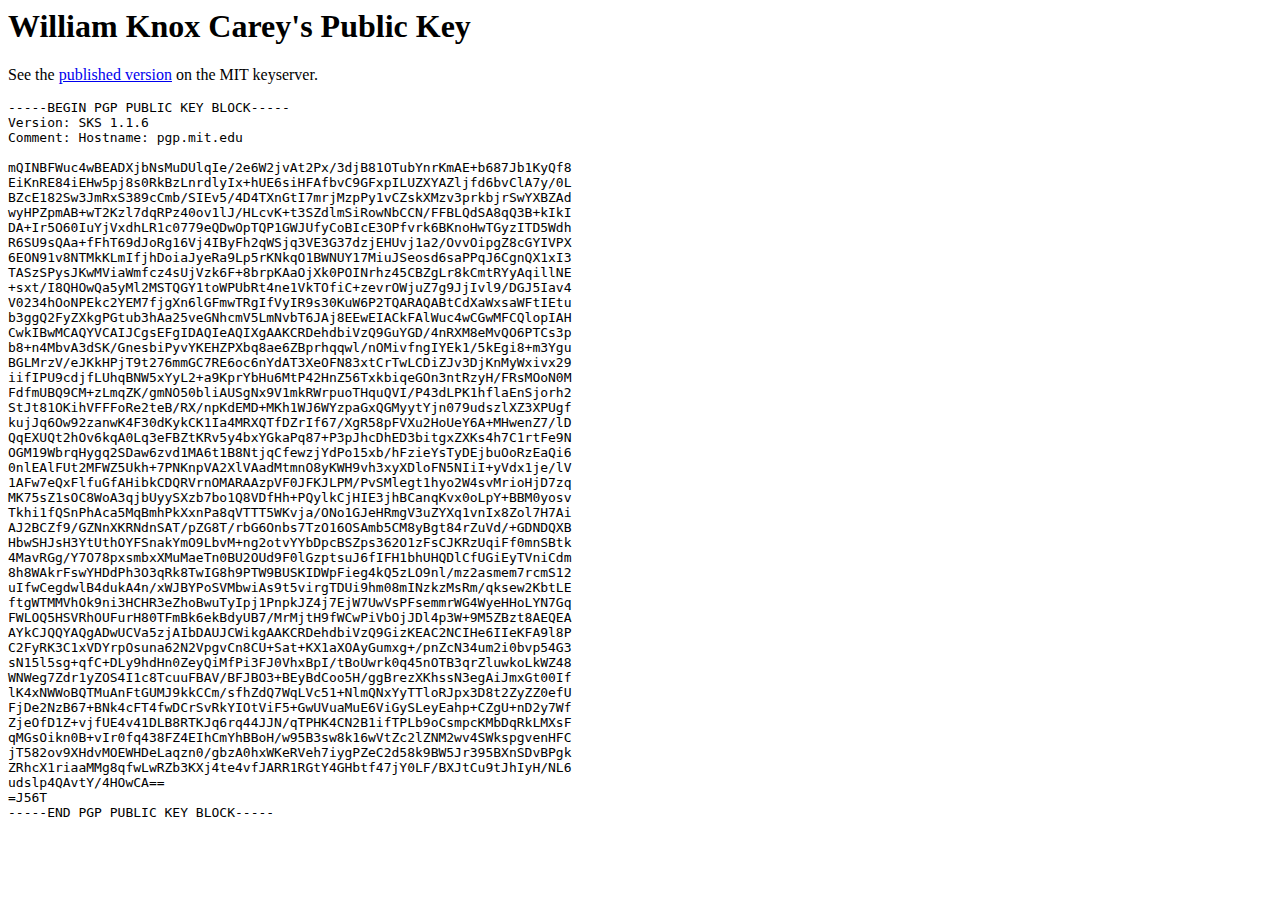
<file: key.html>
<html>
<body>

<h1> William Knox Carey's Public Key</h1>

<p>See the <a href="http://pgp.mit.edu/pks/lookup?op=get&search=0xDE85D6E257343D1A">published version</a> on the MIT keyserver.</p>


<pre>
-----BEGIN PGP PUBLIC KEY BLOCK-----
Version: SKS 1.1.6
Comment: Hostname: pgp.mit.edu

mQINBFWuc4wBEADXjbNsMuDUlqIe/2e6W2jvAt2Px/3djB81OTubYnrKmAE+b687Jb1KyQf8
EiKnRE84iEHw5pj8s0RkBzLnrdlyIx+hUE6siHFAfbvC9GFxpILUZXYAZljfd6bvClA7y/0L
BZcE182Sw3JmRxS389cCmb/SIEv5/4D4TXnGtI7mrjMzpPy1vCZskXMzv3prkbjrSwYXBZAd
wyHPZpmAB+wT2Kzl7dqRPz40ov1lJ/HLcvK+t3SZdlmSiRowNbCCN/FFBLQdSA8qQ3B+kIkI
DA+Ir5O60IuYjVxdhLR1c0779eQDwOpTQP1GWJUfyCoBIcE3OPfvrk6BKnoHwTGyzITD5Wdh
R6SU9sQAa+fFhT69dJoRg16Vj4IByFh2qWSjq3VE3G37dzjEHUvj1a2/OvvOipgZ8cGYIVPX
6EON91v8NTMkKLmIfjhDoiaJyeRa9Lp5rKNkqO1BWNUY17MiuJSeosd6saPPqJ6CgnQX1xI3
TASzSPysJKwMViaWmfcz4sUjVzk6F+8brpKAaOjXk0POINrhz45CBZgLr8kCmtRYyAqillNE
+sxt/I8QHOwQa5yMl2MSTQGY1toWPUbRt4ne1VkTOfiC+zevrOWjuZ7g9JjIvl9/DGJ5Iav4
V0234hOoNPEkc2YEM7fjgXn6lGFmwTRgIfVyIR9s30KuW6P2TQARAQABtCdXaWxsaWFtIEtu
b3ggQ2FyZXkgPGtub3hAa25veGNhcmV5LmNvbT6JAj8EEwEIACkFAlWuc4wCGwMFCQlopIAH
CwkIBwMCAQYVCAIJCgsEFgIDAQIeAQIXgAAKCRDehdbiVzQ9GuYGD/4nRXM8eMvQO6PTCs3p
b8+n4MbvA3dSK/GnesbiPyvYKEHZPXbq8ae6ZBprhqqwl/nOMivfngIYEk1/5kEgi8+m3Ygu
BGLMrzV/eJKkHPjT9t276mmGC7RE6oc6nYdAT3XeOFN83xtCrTwLCDiZJv3DjKnMyWxivx29
iifIPU9cdjfLUhqBNW5xYyL2+a9KprYbHu6MtP42HnZ56TxkbiqeGOn3ntRzyH/FRsMOoN0M
FdfmUBQ9CM+zLmqZK/gmNO50bliAUSgNx9V1mkRWrpuoTHquQVI/P43dLPK1hflaEnSjorh2
StJt81OKihVFFFoRe2teB/RX/npKdEMD+MKh1WJ6WYzpaGxQGMyytYjn079udszlXZ3XPUgf
kujJq6Ow92zanwK4F30dKykCK1Ia4MRXQTfDZrIf67/XgR58pFVXu2HoUeY6A+MHwenZ7/lD
QqEXUQt2hOv6kqA0Lq3eFBZtKRv5y4bxYGkaPq87+P3pJhcDhED3bitgxZXKs4h7C1rtFe9N
OGM19WbrqHygq2SDaw6zvd1MA6t1B8NtjqCfewzjYdPo15xb/hFzieYsTyDEjbuOoRzEaQi6
0nlEAlFUt2MFWZ5Ukh+7PNKnpVA2XlVAadMtmnO8yKWH9vh3xyXDloFN5NIiI+yVdx1je/lV
1AFw7eQxFlfuGfAHibkCDQRVrnOMARAAzpVF0JFKJLPM/PvSMlegt1hyo2W4svMrioHjD7zq
MK75sZ1sOC8WoA3qjbUyySXzb7bo1Q8VDfHh+PQylkCjHIE3jhBCanqKvx0oLpY+BBM0yosv
Tkhi1fQSnPhAca5MqBmhPkXxnPa8qVTTT5WKvja/ONo1GJeHRmgV3uZYXq1vnIx8Zol7H7Ai
AJ2BCZf9/GZNnXKRNdnSAT/pZG8T/rbG6Onbs7TzO16OSAmb5CM8yBgt84rZuVd/+GDNDQXB
HbwSHJsH3YtUthOYFSnakYmO9LbvM+ng2otvYYbDpcBSZps362O1zFsCJKRzUqiFf0mnSBtk
4MavRGg/Y7O78pxsmbxXMuMaeTn0BU2OUd9F0lGzptsuJ6fIFH1bhUHQDlCfUGiEyTVniCdm
8h8WAkrFswYHDdPh3O3qRk8TwIG8h9PTW9BUSKIDWpFieg4kQ5zLO9nl/mz2asmem7rcmS12
uIfwCegdwlB4dukA4n/xWJBYPoSVMbwiAs9t5virgTDUi9hm08mINzkzMsRm/qksew2KbtLE
ftgWTMMVhOk9ni3HCHR3eZhoBwuTyIpj1PnpkJZ4j7EjW7UwVsPFsemmrWG4WyeHHoLYN7Gq
FWLOQ5HSVRhOUFurH80TFmBk6ekBdyUB7/MrMjtH9fWCwPiVbOjJDl4p3W+9M5ZBzt8AEQEA
AYkCJQQYAQgADwUCVa5zjAIbDAUJCWikgAAKCRDehdbiVzQ9GizKEAC2NCIHe6IIeKFA9l8P
C2FyRK3C1xVDYrpOsuna62N2VpgvCn8CU+Sat+KX1aXOAyGumxg+/pnZcN34um2i0bvp54G3
sN15l5sg+qfC+DLy9hdHn0ZeyQiMfPi3FJ0VhxBpI/tBoUwrk0q45nOTB3qrZluwkoLkWZ48
WNWeg7Zdr1yZOS4I1c8TcuuFBAV/BFJBO3+BEyBdCoo5H/ggBrezXKhssN3egAiJmxGt00If
lK4xNWWoBQTMuAnFtGUMJ9kkCCm/sfhZdQ7WqLVc51+NlmQNxYyTTloRJpx3D8t2ZyZZ0efU
FjDe2NzB67+BNk4cFT4fwDCrSvRkYIOtViF5+GwUVuaMuE6ViGySLeyEahp+CZgU+nD2y7Wf
ZjeOfD1Z+vjfUE4v41DLB8RTKJq6rq44JJN/qTPHK4CN2B1ifTPLb9oCsmpcKMbDqRkLMXsF
qMGsOikn0B+vIr0fq438FZ4EIhCmYhBBoH/w95B3sw8k16wVtZc2lZNM2wv4SWkspgvenHFC
jT582ov9XHdvMOEWHDeLaqzn0/gbzA0hxWKeRVeh7iygPZeC2d58k9BW5Jr395BXnSDvBPgk
ZRhcX1riaaMMg8qfwLwRZb3KXj4te4vfJARR1RGtY4GHbtf47jY0LF/BXJtCu9tJhIyH/NL6
udslp4QAvtY/4HOwCA==
=J56T
-----END PGP PUBLIC KEY BLOCK-----
</pre>
</body>
</html>
</file>
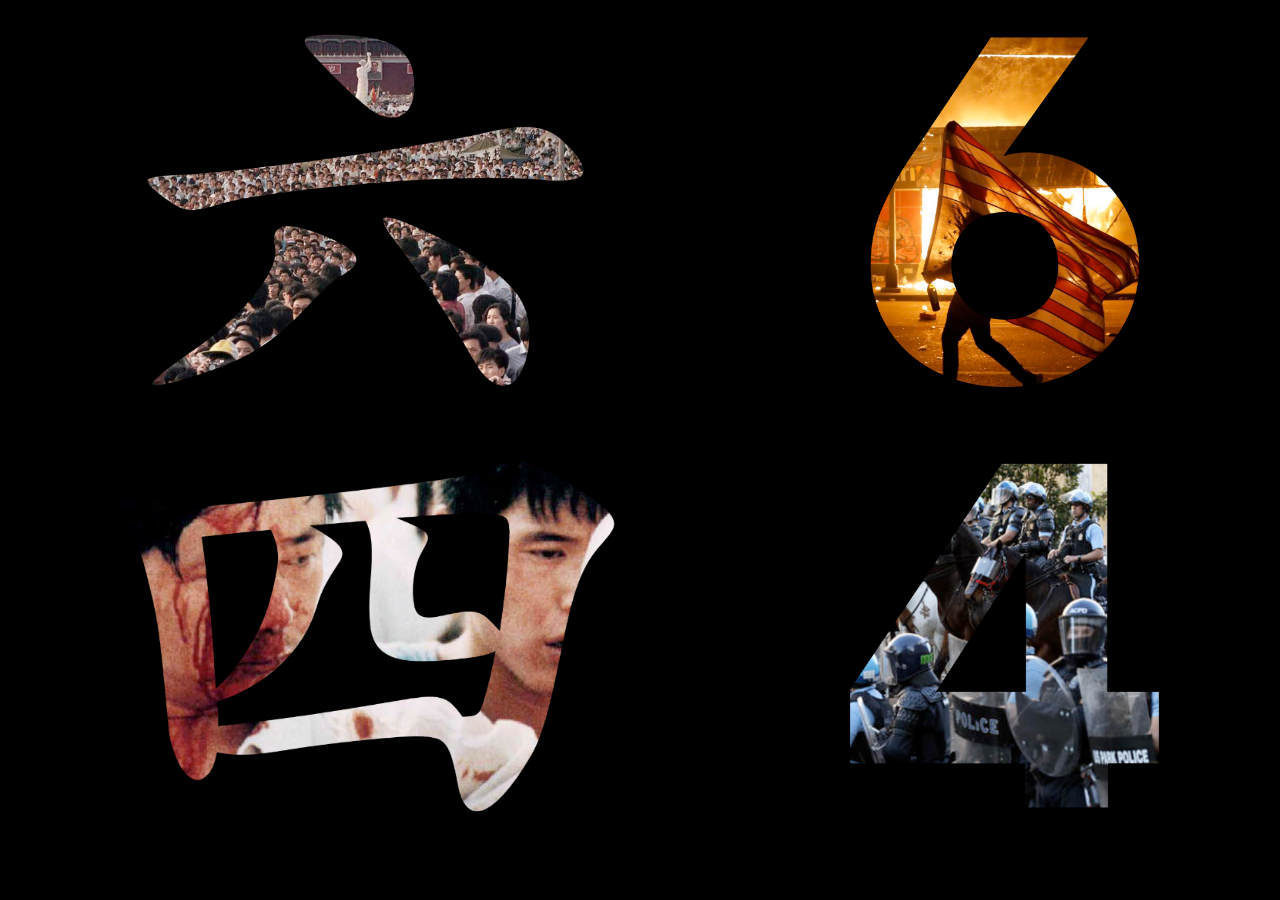
<file: nothing.html>
<html>
  <head>
    <meta charset="utf-8"/>
    <title>记得</title>
    <style>
      body {
	  background-color: black;
	  overflow: hidden;
	  margin: 0;
	  width: 100%;
	  heright: 100%;
      }
      .container {
	  height: 100vh;	  
	  display: flex;
	  flex-direction: column;
	  flex-wrap: wrap;
      }
      img {
	  height: 40vh;
	  padding: 2rem;
      }
    </style>
  </head>
  <body>
    <div class="container">
      <img src="totally.svg"/>
      <img src="innocent.svg"/>
      <img src="nothing.svg"/>
      <img src="fishy.svg"/>
    </div>
  </body>
</html>
</file>
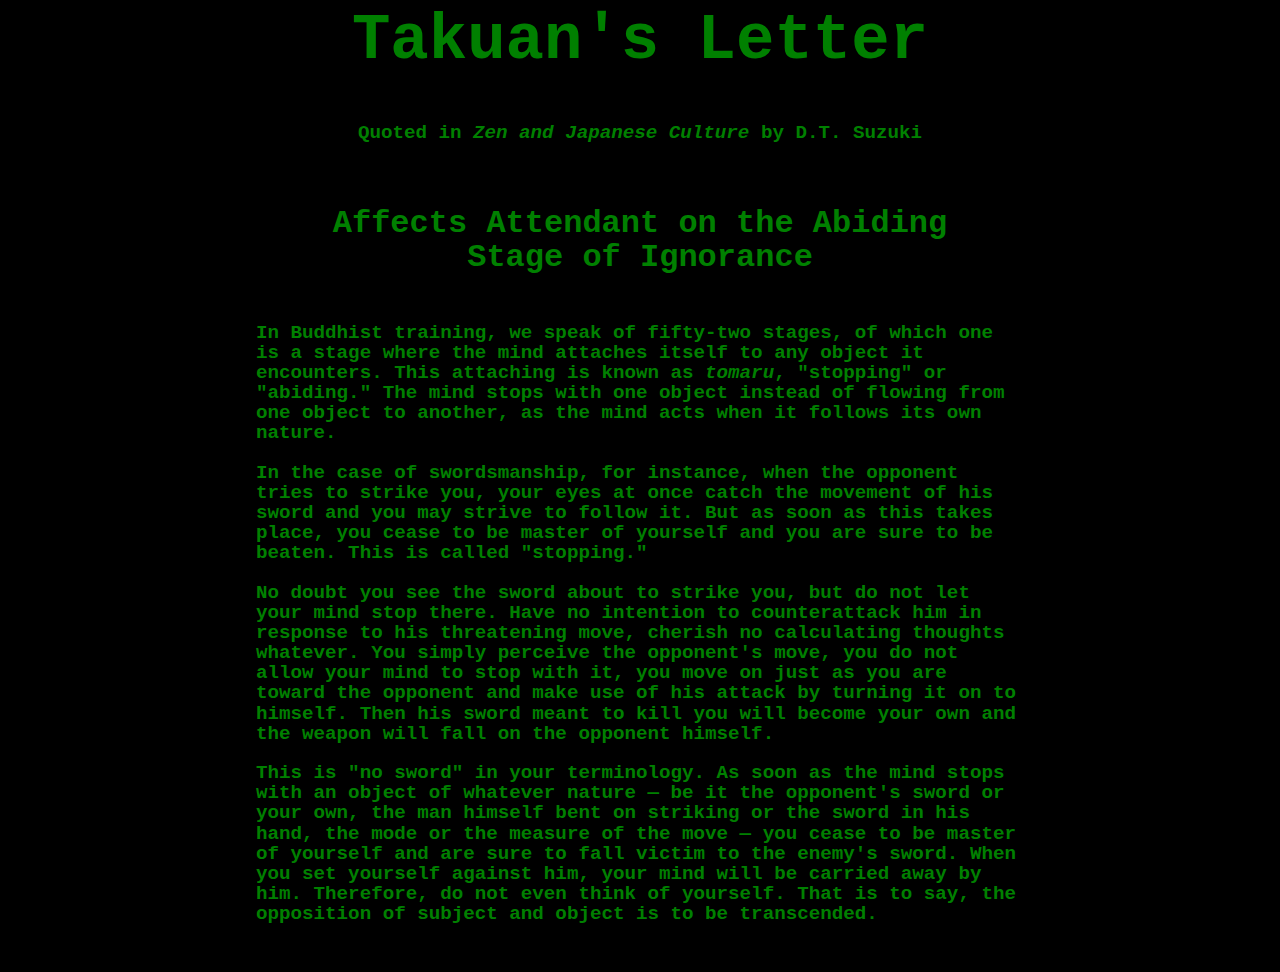
<file: takuan.html>
<html>
  <head>
    <meta charset="UTF-8">
    <style>
      body {background-color: black; color: green; font-family:
      "Courier"; font-weight: bold; line-height: 1.05;}
      #main {width: 1024px;}
      .centering {margin-left: auto; margin-right: auto;}
      .centering .centered {display: inline-block; text-align: left;}
      a {color: inherit;}
      h1 {font-size: 4rem; text-align: center;}
      h2 {font-size: 2rem; text-align: center; margin-top: 2em;}
      .text {font-size: 1.2rem; width: 75%; margin: 2.5em auto;}
      blockquote {padding: 1em 0; font-size: 1.1rem;}
      pre {border-top: 1px solid; border-bottom: 1px solid;
      padding: 1em 0; font-size: 1.1rem;}
    </style>

  </head>

  <body>
    <div id="main" class="centering">
      <h1>Takuan's Letter</h1>
      <div class="text" style="text-align: center;">
	<p>Quoted in <i>Zen and Japanese Culture</i> by D.T. Suzuki</p>
      </div>
      
      <h2>Affects Attendant on the Abiding<br/>Stage of Ignorance</h2>
      <div class="text">
	<p>
	  In Buddhist training, we speak of fifty-two stages, of which
	  one is a stage where the mind attaches itself to any object
	  it encounters. This attaching is known as <i>tomaru</i>,
	  "stopping" or "abiding." The mind stops with one object
	  instead of flowing from one object to another, as the mind
	  acts when it follows its own nature.
	</p>
	
	<p>
	  In the case of swordsmanship, for instance, when the
	  opponent tries to strike you, your eyes at once catch the
	  movement of his sword and you may strive to follow it. But
	  as soon as this takes place, you cease to be master of
	  yourself and you are sure to be beaten. This is called
	  "stopping."
	</p>

	<p>
	  No doubt you see the sword about to strike you, but do not
	  let your mind stop there. Have no intention to
	  counterattack him in response to his threatening move,
	  cherish no calculating thoughts whatever. You simply
	  perceive the opponent's move, you do not allow your mind to
	  stop with it, you move on just as you are toward the
	  opponent and make use of his attack by turning it on to
	  himself. Then his sword meant to kill you will become your
	  own and the weapon will fall on the opponent himself.
	</p>

	<p>
	  This is "no sword" in your terminology. As soon as the mind
	  stops with an object of whatever nature &mdash; be it the
	  opponent's sword or your own, the man himself bent on
	  striking or the sword in his hand, the mode or the measure
	  of the move &mdash; you cease to be master of yourself and
	  are sure to fall victim to the enemy's sword. When you set
	  yourself against him, your mind will be carried away by
	  him. Therefore, do not even think of yourself. That is to
	  say, the opposition of subject and object is to be
	  transcended.
	</p>
	
      </div>
    </div>
  </body>
</html>
</file>
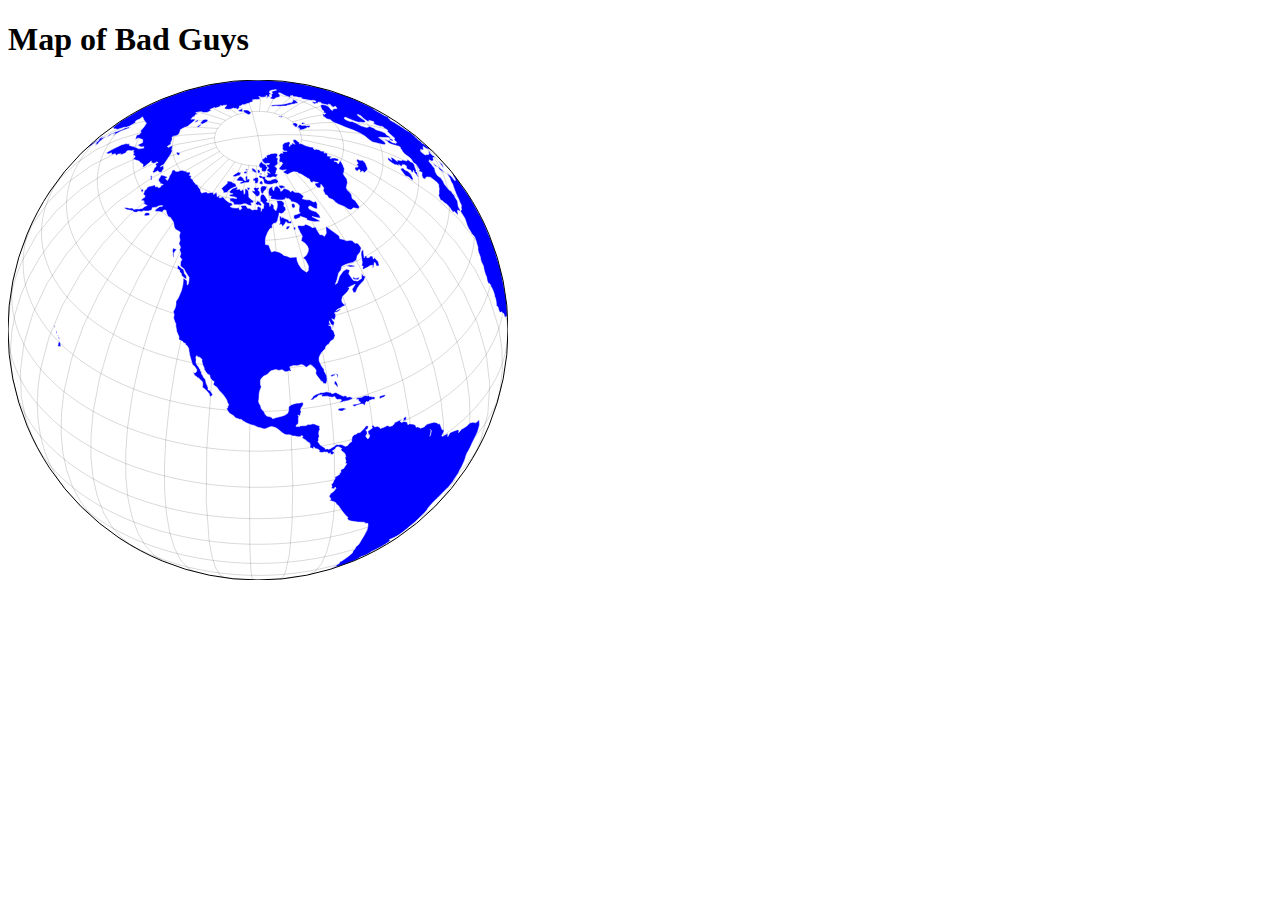
<file: geo/globe.html>
<!DOCTYPE html>
<head>
<title>D3 Globe with GeoJSON Countries</title>
<meta charset="utf-8">
<style>
#land {
  fill: blue;
  stroke: #fff;
  stroke-width: .5px;
  stroke-linejoin: round;
}

.graticule {
  fill: none;
  stroke: #000;
  stroke-opacity: .3;
  stroke-width: .5px;
}

.graticule-outline {
  fill: none;
  stroke: #333;
  stroke-width: 1.5px;
}

circle.mouse {
  fill: none;
  stroke: #000;
  pointer-events: all;
}
</style>

<script src="js/d3.min.js"></script>
<script src="js/topojson.v1.min.js"></script>

</head>
<body>

<h1>Map of Bad Guys</h1>

<script>
var width = 500,
    height = 500;

var projection = d3.geo.orthographic()
    .translate([width / 2, height / 2])
    .scale(250)
    .rotate([98,-39])
    .clipAngle(90);

var path = d3.geo.path()
    .projection(projection);

var graticule = d3.geo.graticule();

var svg = d3.select("body").append("svg")
    .attr("width", width)
    .attr("height", height);

var line = svg.append("path")
    .datum(graticule)
    .attr("class", "graticule")
    .attr("d", path);


d3.json("data/110m.json", function(error, world) {
  svg.append("path")
      .datum(topojson.feature(world, world.objects.land))
      .attr("id", "land")
      .attr("d", path);

  var λ = d3.scale.linear()
      .domain([0, width])
      .range([-180, 180]);

  var φ = d3.scale.linear()
      .domain([0, height])
      .range([90, -90]);

  svg.append("circle")
      .datum({x: 0, y: 90})
      .attr("class", "mouse")
      .attr("cx", width / 2)
      .attr("cy", height / 2)
      .attr("r", projection.scale())
      .call(d3.behavior.drag()
        .origin(Object)
        .on("drag", function(d) {
          var p = d3.mouse(this);
          projection.rotate([λ(p[0]), φ(p[1])]);
          svg.selectAll("path").attr("d", path)
        }));

});


d3.json("data/badguys.geo", function(error, points) {
    console.log(points.geometry.coordinates);
    svg.append("points").datum(points.geometry.coordinates).attr("d", path.pointRadius(5)).attr("d", path);
});

</script>
</body>
</html>
</file>
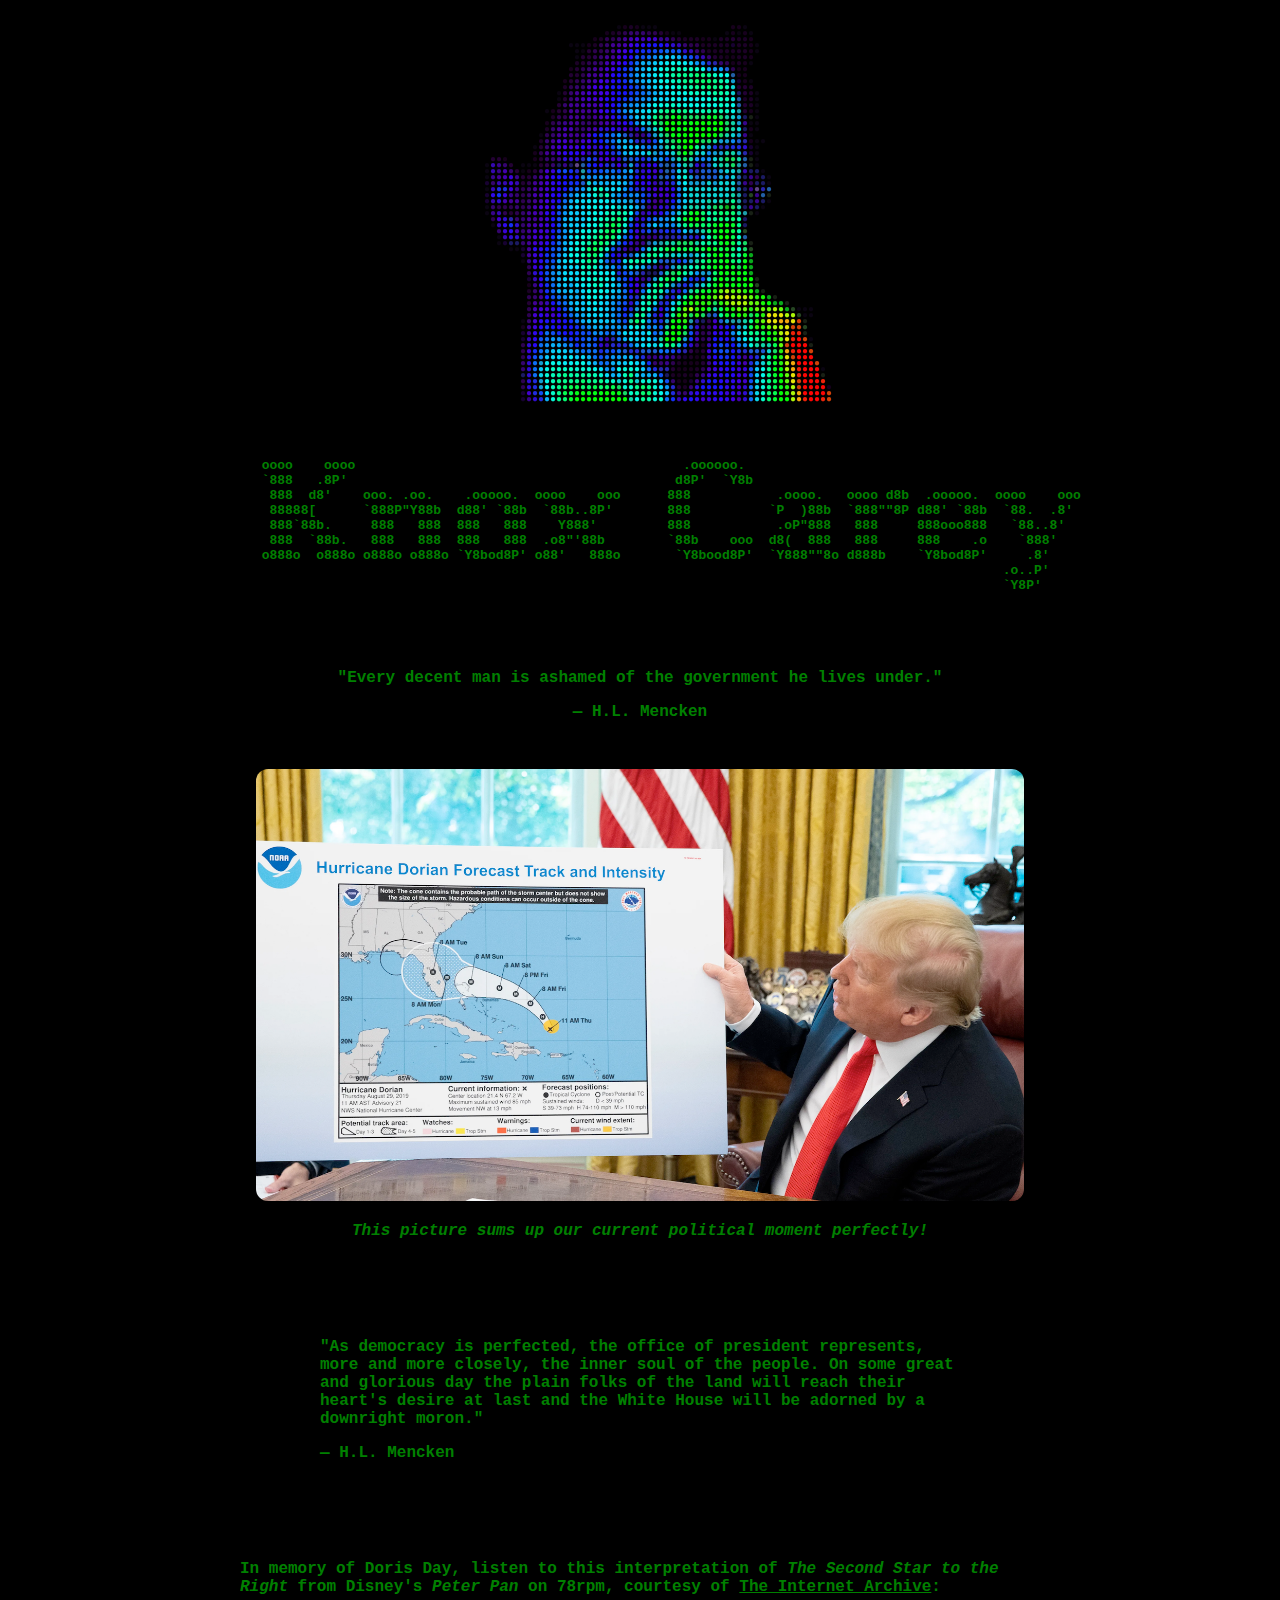
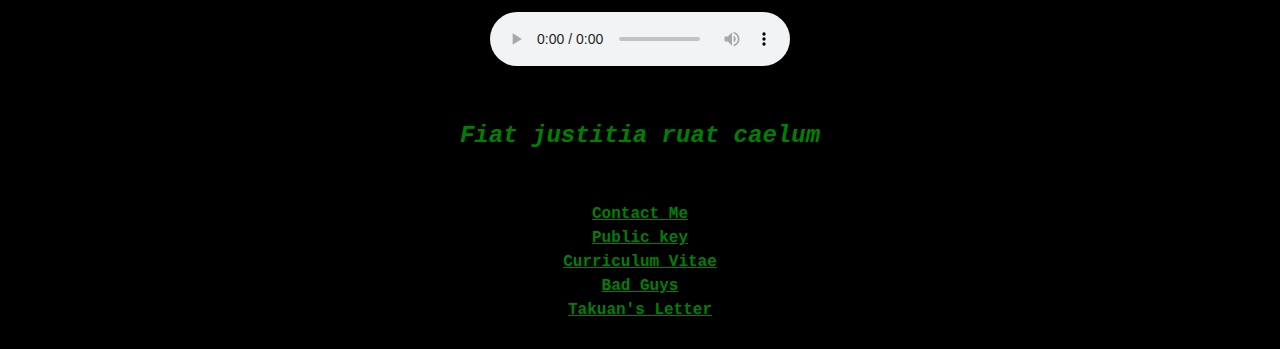
<file: old/original.index.html>
<!DOCTYPE html>
<html>
  <head>
    <title>Knox Carey</title>
    <meta name="description" content="Howdy! This is the homepage of William Knox Carey, coming to you live from a little server in the closet under the stairs in Mountain View, California." />
    <meta name="robots" content="index,follow" />
    <meta http-equiv="Content-Type" content="text/html; charset=utf-8"/>
    <script type="text/javascript">
      function getPixels(t){var e=document.createElement("canvas"),n=e.getContext("2d");return e.width=t.width,e.height=t.height,n.drawImage(t,0,0),n.getImageData(0,0,t.width,t.height).data}function renderAsText(t,e,n,i,r,a,h,g){var c=e.getContext("2d");c.font=n;var d=e.width=r*h;e.height=a*g;for(var o=0,f=0,l=0;o<t.length;f+=h)f>=d&&(l+=g,f=0),c.fillStyle=["rgba(",t[o++],",",t[o++],",",t[o++],",",t[o++],")"].join(""),c.fillText(i,f,l)}function imageToText(t,e,n,i,r,a){renderAsText(getPixels(t),e,n,i,t.width,t.height,r,a)}function contact(){var t=cc("`cdm5`cdmXVgZn#Xdb",11);return t}function cc(t,e){var n="";for(i=0;i<t.length;i++)n+=String.fromCharCode(t.charCodeAt(i)+e);return n}
    </script>
    <style type="text/css">
      body {background-color: black; color: green; font-family: "Courier"; font-weight: bold; display: flex; flex-direction: column; align-items: center; flex-wrap: wrap;}
      body div {padding: 1rem 0;}
      .quote {max-width: 50rem;}
      .quote .author {text-align: center;}
      .tweet img {border-radius: 12px;}
      .links a {display: block; text-align: center; height: 1.5rem;}
      a {color: inherit;}
      audio {display: block; margin-left: auto; margin-right: auto;}
    </style>
  </head>

  <body>
      <div>
	<canvas height="384" width="384">
	  <h1>Knox Carey</h1>
	  <img onload="imageToText(this,this.parentElement,'0.6em Courier','\u25cf',6,6);" src="[data-uri]" alt="Knox Carey" />
	</canvas>
      </div>

      <div>
	<pre>
	  oooo    oooo                                          .oooooo.
	  `888   .8P'                                          d8P'  `Y8b
	   888  d8'    ooo. .oo.    .ooooo.  oooo    ooo      888           .oooo.   oooo d8b  .ooooo.  oooo    ooo
	   88888[      `888P"Y88b  d88' `88b  `88b..8P'       888          `P  )88b  `888""8P d88' `88b  `88.  .8'  
	   888`88b.     888   888  888   888    Y888'         888           .oP"888   888     888ooo888   `88..8'
	   888  `88b.   888   888  888   888  .o8"'88b        `88b    ooo  d8(  888   888     888    .o    `888'    
	  o888o  o888o o888o o888o `Y8bod8P' o88'   888o       `Y8bood8P'  `Y888""8o d888b    `Y8bod8P'     .8'     
                                                                                                         .o..P'      
                                                                                                         `Y8P'       
	</pre>
      </div>

      <div class="quote">
	<p>"Every decent man is ashamed of the government he lives under."</p>
	<p class="author"> &mdash; H.L. Mencken</p>
      </div>

      <!-- 
      <div class="tweet">
	<a href="https://twitter.com/realDonaldTrump/status/141604554855825408">
	  <img class="centered" src="images/TrumpIran.png" width="512"/>
	</a>
      </div>
      -->

      <div class="tweet">
	<a href="https://www.nytimes.com/2019/09/04/us/politics/trump-hurricane-alabama-sharpie.html">
	  <img class="centered" src="images/Alabama.png" width="768"/>
	</a>
	<p style="text-align:center;"><i>This picture sums up our current political moment perfectly!</i></p>
      </div>

      <br/>

      <div>
	<div style="max-width: 40rem;">
	  <p>"As democracy is perfected, the office of president represents, more and more closely, the inner soul of the people. On some great and glorious day the plain folks of the land will reach their heart's desire at last and the White House will be adorned by a downright moron."</p>
	  <p> &mdash; H.L. Mencken</p>
	</div>
      </div>
      
      <br/>

      <div class="quote">
	<p>In memory of Doris Day, listen to this interpretation of <i>The Second Star to the Right</i> from Disney's <i>Peter Pan</i> on 78rpm, courtesy of <a href="https://archive.org/details/78_the-second-star-to-the-right_doris-day-paul-weston-and-his-orchestra-the-four-lads_gbia0013187a">The Internet Archive</a>:</p>
	<audio controls="controls" src="https://ia800802.us.archive.org/5/items/78_the-second-star-to-the-right_doris-day-paul-weston-and-his-orchestra-the-four-lads_gbia0013187a/_78_the-second-star-to-the-right_doris-day-paul-weston-and-his-orchestra-the-four-lads_gbia0013187a_01_2.0_CT_EQ.mp3">
          Your browser does not support the HTML5 Audio element.
	</audio>
      </div>
      

	  <div>
	    <p style="font-size: x-large;"><i>Fiat justitia ruat caelum</i></p>
	  </div>

	  <div class="links">
	    <a href="https://knoxcarey.com/contact">Contact Me</a>
	    <a href="https://knoxcarey.com/key">Public key</a>
	    <a href="https://knoxcarey.com/cv">Curriculum Vitae</a>
	    <a href="https://knoxcarey.com/geo/robinson">Bad Guys</a>
	    <a href="https://knoxcarey.com/takuan">Takuan's Letter</a>
	  </div>
  </body>
</html>
</file>
